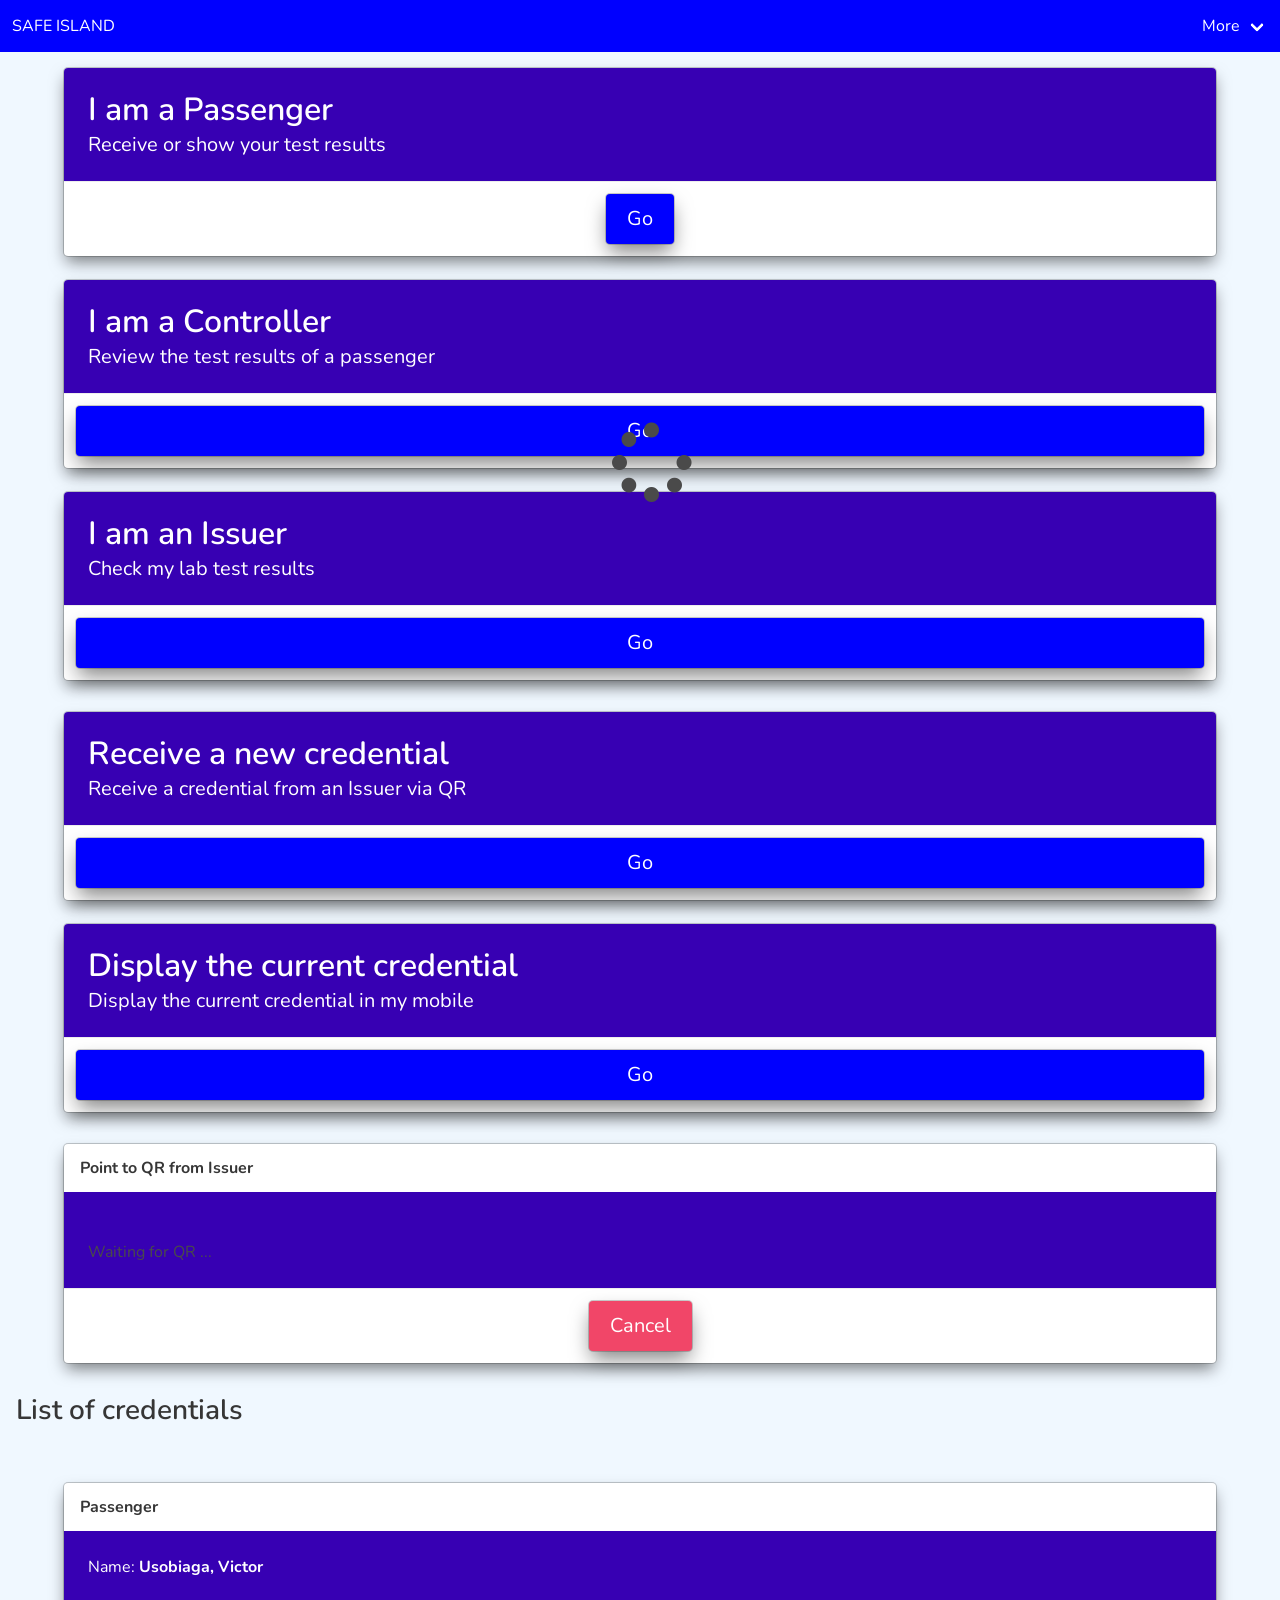
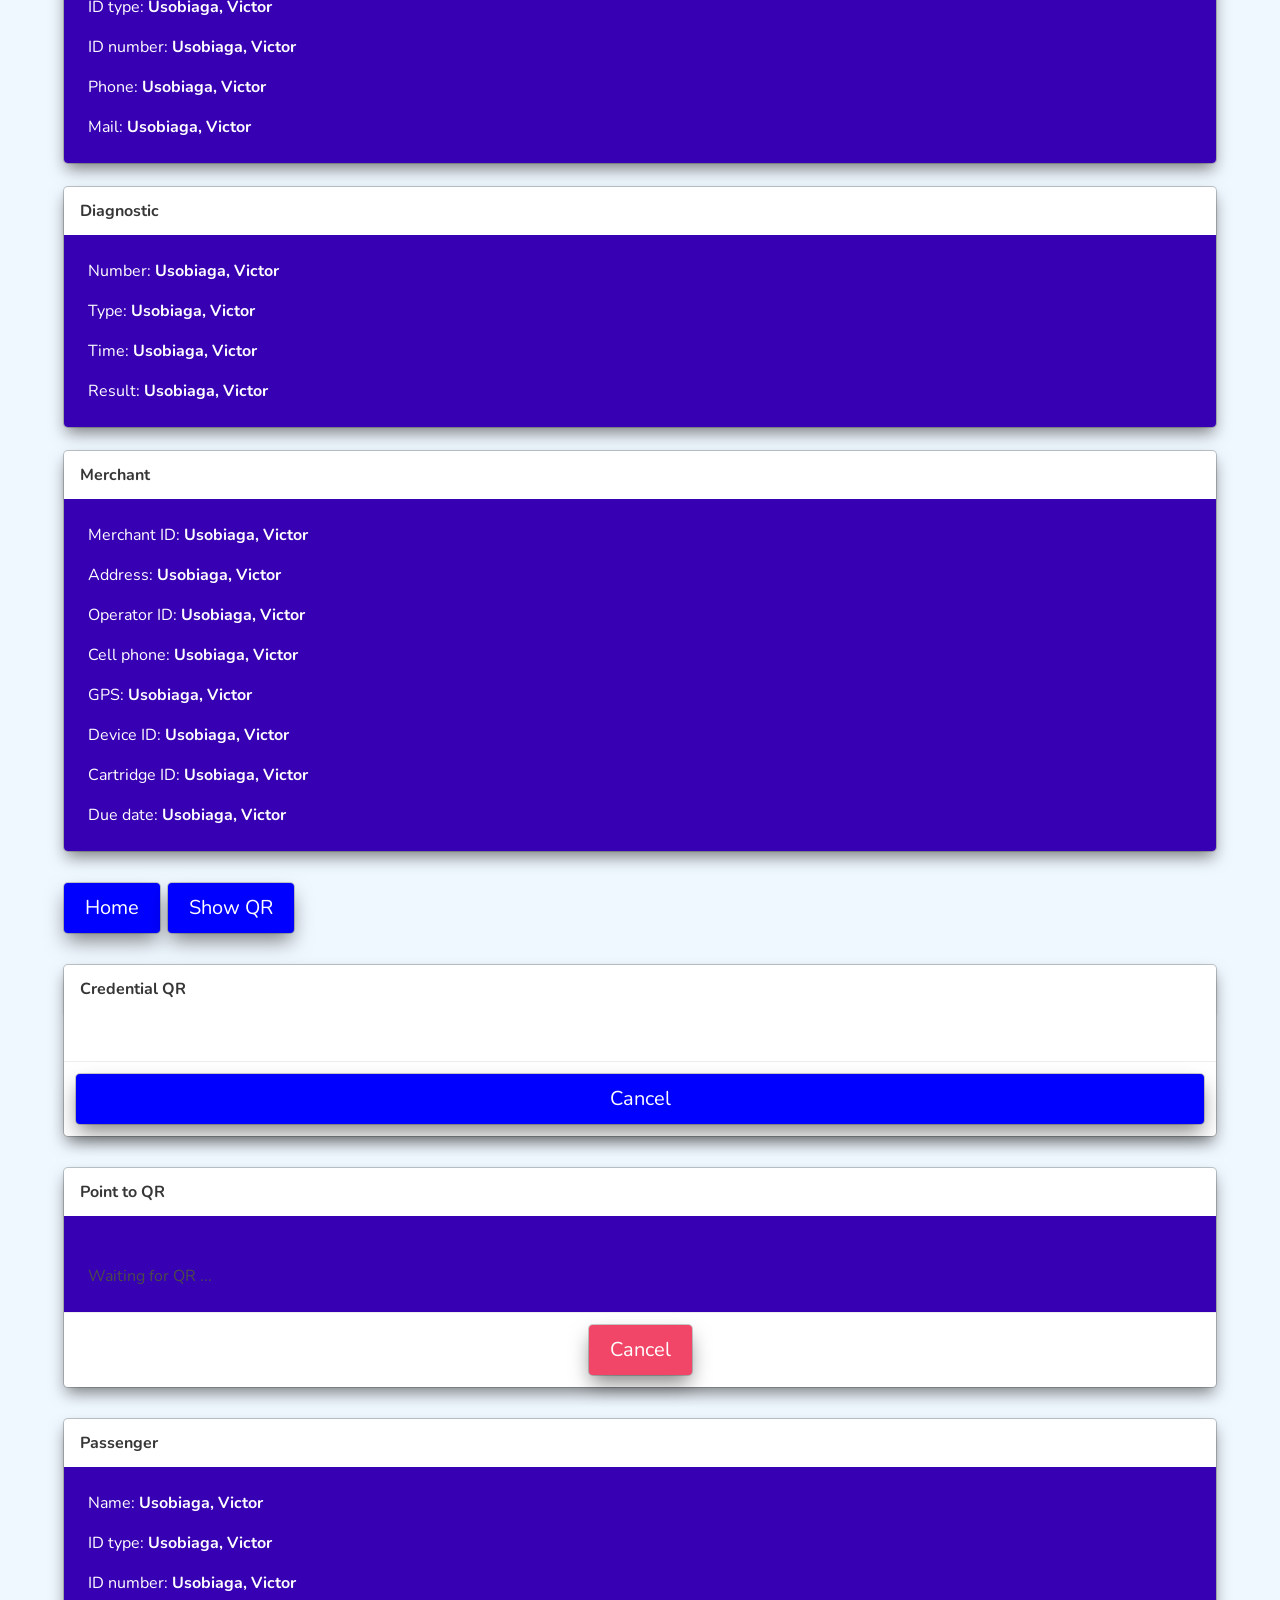
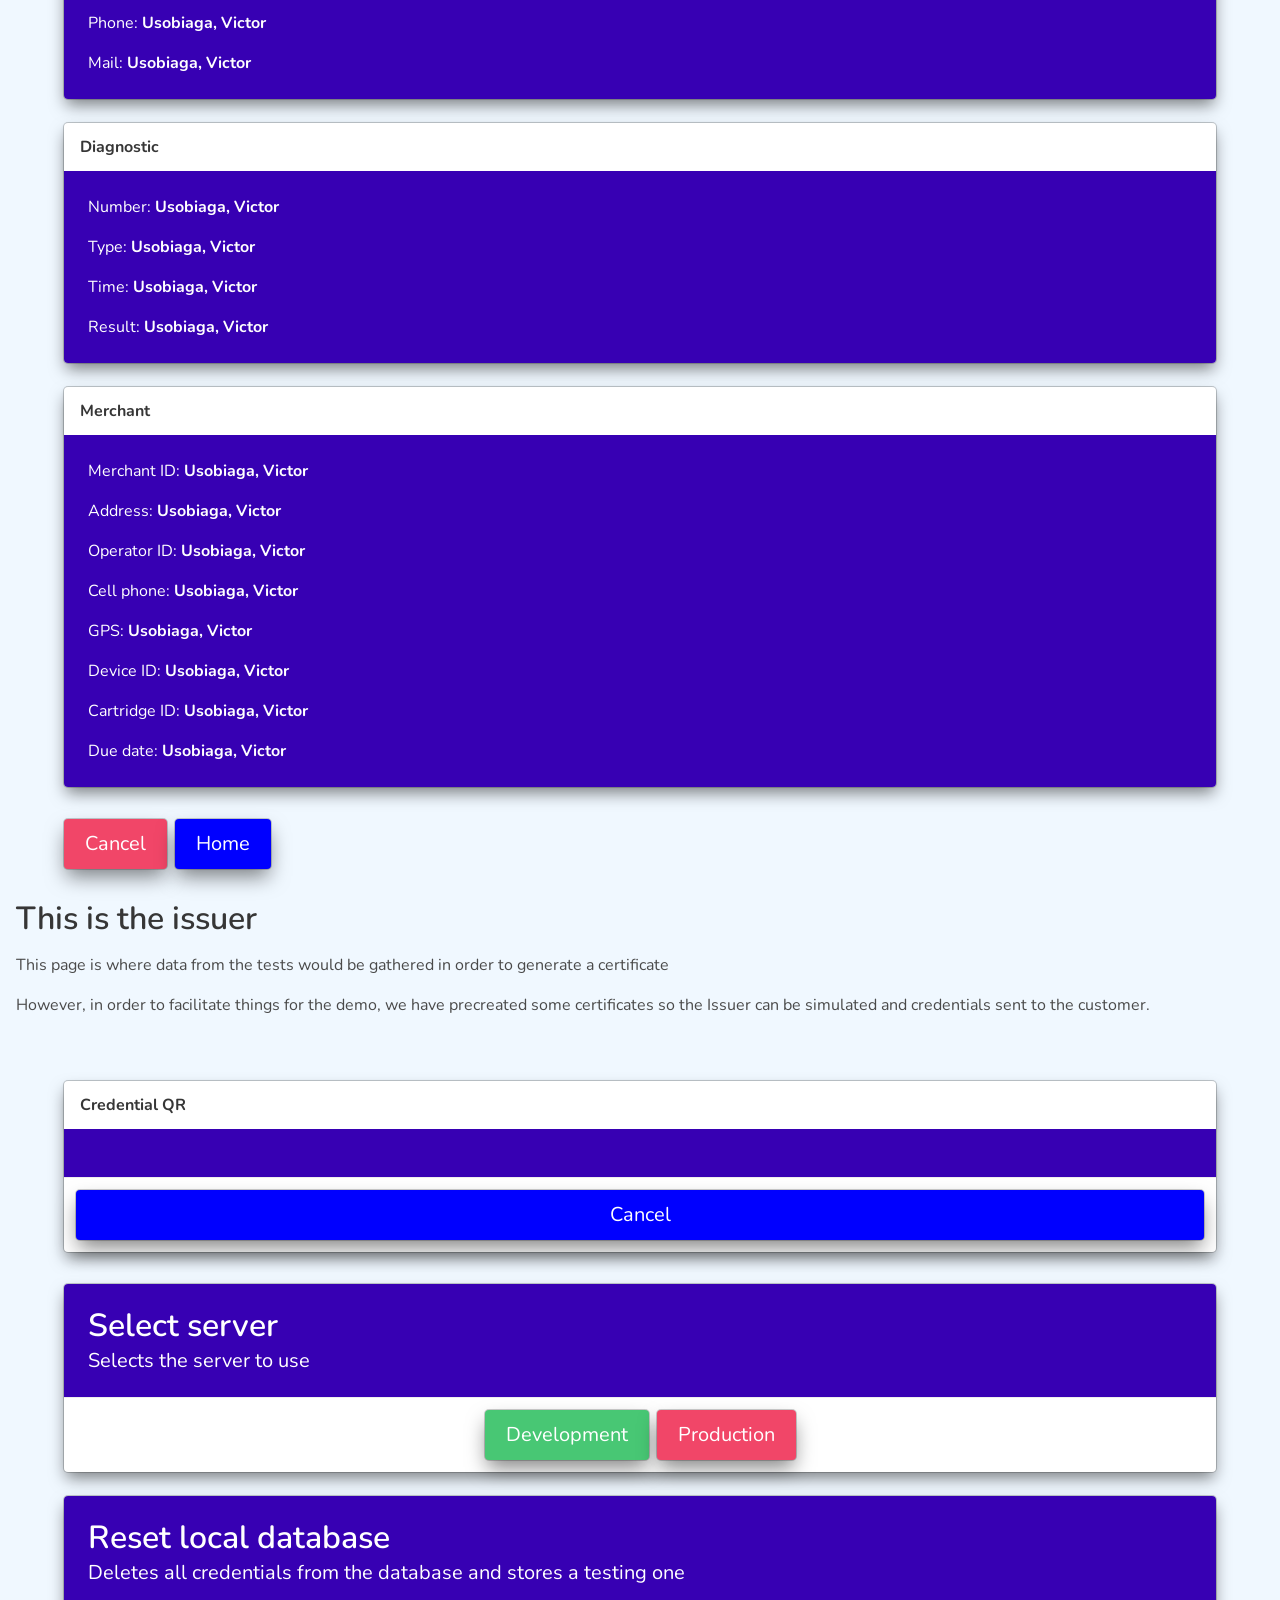
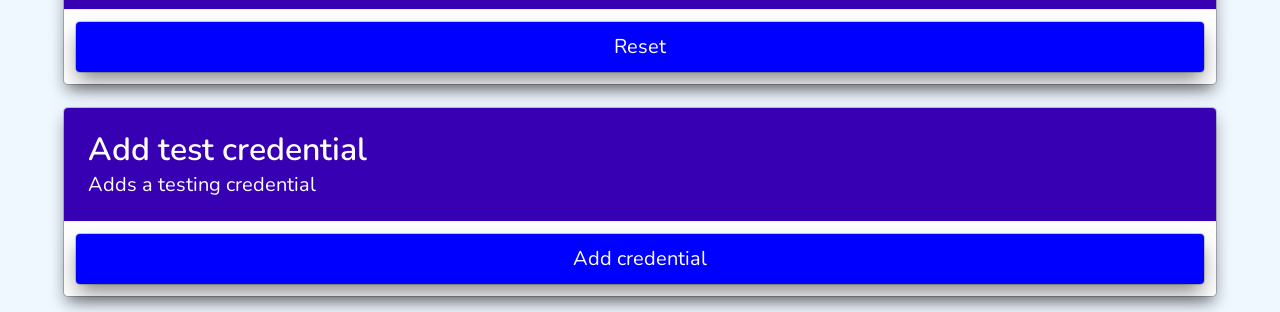
<file: frontend/index.html>
<!DOCTYPE html>
<html lang="en" class="has-navbar-fixed-top">

<head>
    <meta charset="utf-8">
    <meta name="viewport" content="width=device-width, initial-scale=1">
    <meta name="description" content="Verifiable Credentials for a Safe Island">
    <meta name="theme-color" content="#2F3BA2" />
    <title>Safe Island</title>

    <link rel="stylesheet" href="css/all.css">
    <!-- <link rel="stylesheet" href="https://cdn.jsdelivr.net/npm/bulma@0.9.1/css/bulma.min.css"> -->
    <link rel="stylesheet" href="css/mystyles.css">
    <link rel="stylesheet" href="css/safeisland.css">

    <link rel="manifest" href="/manifest.json">

    <meta name="mobile-web-app-capable" content="yes">
    <meta name="apple-mobile-web-app-capable" content="yes">
    <meta name="apple-mobile-web-app-status-bar-style" content="black">
    <meta name="apple-mobile-web-app-title" content="SafeIsland">
    <link rel="apple-touch-icon" href="img/icon-152.png">

    <style>
        /* Center the loader */
        #loader {
            position: absolute;
            left: 50%;
            top: 50%;
            z-index: 1;
        }
    </style>

</head>

<body>

<script>
    // Initialize the array of pages in the application
    var pages = {}
</script>

<span id="loader" class="icon">
    <i class="fas fa-spinner fa-spin fa-5x"></i>
</span>


<!-- =========================================== -->
<!-- NAVIGATION BAR -->
<!-- =========================================== -->

<nav class="navbar is-primary is-fixed-top" role="navigation" aria-label="main navigation">
    <div class="navbar-brand">
        <a class="navbar-item" href="#home">
            <h4>SAFE ISLAND</h4>
        </a>

        <div class="buttons">
            <button class="button is-link" style="display: none;" id="butInstall" aria-label="Install">Install
                locally</button>
        </div>
        
        <a role="button" class="navbar-burger" aria-label="menu" aria-expanded="false" data-target="settingsMenu">
            <span aria-hidden="true"></span>
            <span aria-hidden="true"></span>
            <span aria-hidden="true"></span>
        </a>
    </div>

    <div id="settingsMenu" class="navbar-menu">

        <div class="navbar-end">
      
            <div class="navbar-item has-dropdown is-hoverable">
                <a class="navbar-link">
                    More
                </a>
      
                <div class="navbar-dropdown is-right">
                    <a class="navbar-item" href="#settings" onclick="menuClose();">
                        Settings
                    </a>
                    <hr class="navbar-divider">
                    <a class="navbar-item">
                        Help
                    </a>
                </div>
            </div>
        </div>

    </div>

</nav>

<!-- =========================================== -->
<!-- END NAVIGATION BAR -->
<!-- =========================================== -->


<!-- =========================================== -->
<!-- HOME PAGE -->
<!-- =========================================== -->
<div class="jrmpage" id="home">
    <script>
        pages["#home"] = async function () {
            console.log("=> Inside home")
        }
    </script>

    <div class="section">
        <div class="container">

            <div class="card">
                <div class="card-content">
                    <p class="title">
                        I am a Passenger
                    </p>
                    <p class="subtitle">
                        Receive or show your test results
                    </p>
                
                </div>
                <footer class="card-footer">
                    <p class="card-footer-item">
                        <a class="button is-link is-medium" href="#homePassenger">Go</a>
                    </p>
                </footer>
            </div>

            </br>

            <div class="card">
                <div class="card-content">
                    <p class="title">
                        I am a Controller
                    </p>
                    <p class="subtitle">
                        Review the test results of a passenger
                    </p>
                </div>
                <footer class="card-footer">
                    <p class="card-footer-item">
                        <a class="button is-link is-medium is-fullwidth" href="#QRScanVerifier">Go</a>
                    </p>
                </footer>
            </div>

            </br>

            <div class="card">
                <div class="card-content">
                    <p class="title">
                        I am an Issuer
                    </p>
                    <p class="subtitle">
                        Check my lab test results
                    </p>
                </div>
                <footer class="card-footer">
                    <p class="card-footer-item">
                        <a class="button is-link is-medium is-fullwidth" href="#issuer">Go</a>
                    </p>
                </footer>
            </div>

        </div>
    </div>

</div><!-- /page -->


<!-- =========================================== -->
<!-- PASSENGER HOME PAGE -->
<!-- =========================================== -->
<div class="jrmpage" id="homePassenger">
    <script>
        pages["#homePassenger"] = async function () {
            console.log("=> Inside #homePassenger")
        }
    </script>

    <div class="section">
        <div class="container">

            <div class="card">
                <div class="card-content">
                    <p class="title">
                        Receive a new credential
                    </p>
                    <p class="subtitle">
                        Receive a credential from an Issuer via QR
                    </p>
                </div>
                <footer class="card-footer">
                    <p class="card-footer-item">
                        <a class="button is-link is-medium is-fullwidth" href="#QRScanPassenger">Go</a>
                    </p>
                </footer>
            </div>

            </br>

            <div class="card">
                <div class="card-content">
                    <p class="title">
                        Display the current credential
                    </p>
                    <p class="subtitle">
                        Display the current credential in my mobile
                    </p>
                </div>
                <footer class="card-footer">
                    <p class="card-footer-item">
                        <a class="button is-link is-medium is-fullwidth" href="#passengerCredList">Go</a>
                    </p>
                </footer>
            </div>

        </div>
    </div>

</div><!-- /page -->



<!-- =========================================== -->
<!-- PASSENGER QR SCANNING PAGE -->
<!-- =========================================== -->
<div class="jrmpage" id="QRScanPassenger">
    <script>
        pages["#QRScanPassenger"] = async function () {
            console.log("=> Inside #QRScanPassenger")
            initiateQRScanning("Passenger");
        }
    </script>

    <div class="section">
        <div class="container">

            <div class="card">
                <header class="card-header">
                    <p class="card-header-title">
                        Point to QR from Issuer
                    </p>
                </header>
                <div class="card-content">
                    <div class="content">

                        <canvas class="qrcanvas" id="canvasQRPassenger" hidden></canvas>
                        </br>
                        <div id="outputMessagePassenger">Waiting for QR ...</div>

                    </div>
                </div>
                <footer class="card-footer">
                    <div class="card-footer-item is-centered">
                        <div class="buttons are-medium">
                            <a class="button is-link" style="display: none;" id="qrscandecodePassenger"
                                href="#displayReceivedQR">Decode data</a>
                            <a class="button is-danger" onclick="history.back()">Cancel</a>
                        </div>
                    </div>
                </footer>
            </div>
        </div>
    </div>

</div><!-- /page -->



<!-- =========================================== -->
<!-- PASSENGER CREDENTIAL LIST PAGE -->
<!-- =========================================== -->
<div class="jrmpage" id="passengerCredList">
    <script>
        pages["#passengerCredList"] = async function () {
            console.log("=> Inside #passengerCredList")
            await fillPassengerCredList();
        }
    </script>

    <div class="section">
        <div class="content">
            <h2>List of credentials</h2>
        </div>

        <div class="container" id="passenger_cred_list">
        </div>
    </div>

</div><!-- /page -->

<script>
    console.log("Passenger list page init")
</script>

<script>

    async function displayCredentialFromKey(key) {
        currentPassengerJWT = await dbCredentials.getItem(key);
        passengerCredential = covidCredFromJWTUnsecure(currentPassengerJWT);
        await dbSettings.setItem("passengerCredential", passengerCredential);
        window.location = "#passengerDisplayCredential";

    }


    async function fillOneItem(key, index, array) {
        theJWT = await dbCredentials.getItem(key);
        cred = covidCredFromJWTUnsecure(theJWT);

        $("#passenger_cred_list").append(`
        <div class="card">
            <a onclick="displayCredentialFromKey('${key}')">
                <header class="card-header">
                    <p class="card-header-title">
                        Diagnostic ID: ${key}
                    </p>
                </header>
                <div class="card-content">
                    <div class="content">
                        <article>
                        <p>${cred['DIAGNOSTIC_PASS_DATA']['TIMESTAMP']}</p>
                        <p>${cred['CITIZEN']['NAME']}</p>
                        </article>
                    </div>
                </div>
            </a>
        </div>
        </br>`
        );
    }

    async function fillPassengerCredList() {
        // Fill the DOM of the verifier page with the received HTML
        // First remove all child elements
        $("#passenger_cred_list").empty();

        keys = await dbAllCredentials();
        if (keys == null) {
            $("#passenger_cred_list").text("Currently you do not have credentials.");
            return;
        }
        $("#passenger_cred_list").html("<div>Click on a credential for more details.</div></br>");

        keys.forEach(fillOneItem);
    }


    async function dbAllCredentials() {

        keys = await dbCredentials.keys();
        console.log(keys);

        // Check if there are keys
        if (keys == null || keys.length == 0) {
            return null;
        }

        // Sort the array in reverse order: newest first
        keys.sort().reverse();

        return keys

    }

</script>
<!-- =========================================== -->
<!-- END PASSENGER CREDENTIAL LIST PAGE -->
<!-- =========================================== -->


<!-- =========================================== -->
<!-- PASSENGER CREDENTIAL DISPLAY PAGE -->
<!-- =========================================== -->
<div class="jrmpage" id="passengerDisplayCredential">
    <script>
        pages["#passengerDisplayCredential"] = async function () {
            console.log("=> Inside #passengerDisplayCredential")
            passengerDisplayCredential();
        }
    </script>

    <div class="section">
        <div class="container">

            <!-- The content of the container is a template of a credential, filled with
                sample data. The individual fields inside the template are modified by the 
                functions receiving and retrieving actual credential data (in JSON format) -->

            <div class="card">
                <header class="card-header">
                    <p class="card-header-title">
                        Passenger
                    </p>
                </header>
                <div class="card-content">
                    <div class="content">

                        <article>
                            <p class="is-size-6">Name: <b id="CITIZEN_NAME">Usobiaga, Victor</b></p>
                            <p class="is-size-6">ID type: <b id="CITIZEN_ID_TYPE">Usobiaga, Victor</b></p>
                            <p class="is-size-6">ID number: <b id="CITIZEN_VALID_ID_NUMBER">Usobiaga,
                                    Victor</b></p>
                            <p class="is-size-6">Phone: <b id="CITIZEN_CELL_PHONE">Usobiaga, Victor</b></p>
                            <p class="is-size-6">Mail: <b id="CITIZEN_EMAIL_ADDR">Usobiaga, Victor</b></p>
                        </article>

                    </div>
                </div>

            </div>

            </br>

            <div class="card">
                <header class="card-header">
                    <p class="card-header-title">
                        Diagnostic
                    </p>
                </header>
                <div class="card-content">
                    <div class="content">

                        <article>
                            <p class="is-size-6">Number: <b id="DIAGNOSTIC_NUMBER">Usobiaga, Victor</b></p>
                            <p class="is-size-6">Type: <b id="DIAGNOSTIC_TYPE">Usobiaga, Victor</b></p>
                            <p class="is-size-6">Time: <b id="TIMESTAMP">Usobiaga, Victor</b></p>
                            <p class="is-size-6">Result: <b id="DIAGNOSIS">Usobiaga, Victor</b></p>
                        </article>

                    </div>
                </div>
            </div>

            </br>

            <div class="card">
                <header class="card-header">
                    <p class="card-header-title">
                        Merchant
                    </p>
                </header>
                <div class="card-content">
                    <div class="content">

                        <article>
                            <p class="is-size-6">Merchant ID: <b id="MERCHANT_ID">Usobiaga, Victor</b></p>
                            <p class="is-size-6">Address: <b id="MERCHANT_ADDR">Usobiaga, Victor</b></p>

                            <p class="is-size-6">Operator ID: <b id="OPERATOR_ID">Usobiaga, Victor</b></p>
                            <p class="is-size-6">Cell phone: <b id="OPERATOR_CELL_PHONE_ID">Usobiaga, Victor</b></p>
                            <p class="is-size-6">GPS: <b id="OPERATOR_CELL_PHONE_GPS">Usobiaga, Victor</b></p>

                            <p class="is-size-6">Device ID: <b id="DEVICE_ID">Usobiaga, Victor</b></p>

                            <p class="is-size-6">Cartridge ID: <b id="CARTRIDGE_ID">Usobiaga, Victor</b></p>
                            <p class="is-size-6">Due date: <b id="CARTRIDGE_DUE_DATE">Usobiaga, Victor</b></p>

                        </article>

                    </div>
                </div>
            </div>

        </div>
    </div>

    <div class="section">
        <div class="container">
            <div class="buttons are-medium">
                <a class="button is-link" href="#home">Home</a>
                <a class="button is-link" href="#passengerDisplayQR">Show QR</a>
            </div>
        </div>
    </div>

</div><!-- /page -->


<!-- =========================================== -->
<!-- PASSENGER CREDENTIALQR POPUP -->
<!-- =========================================== -->
<div class="jrmpage" id="passengerDisplayQR">
    <script>
        pages["#passengerDisplayQR"] = async function () {
            console.log("=> Inside #passengerDisplayQR")
            passengerDisplayQR();
        }
    </script>

    <div class="section">
        <div class="container">

            <div class="card">
                <header class="card-header">
                    <p class="card-header-title">
                        Credential QR
                    </p>
                </header>
                <div class="card-content">
                    <div class="content">

                        <div id="placeholderQR"></div>

                    </div>
                </div>
                <footer class="card-footer">
                    <p class="card-footer-item">
                        <a class="button is-link is-medium is-fullwidth" onclick="history.back()">Cancel</a>
                    </p>
                </footer>
            </div>

        </div>
    </div>

</div><!-- /page -->


<!-- =========================================== -->
<!-- VERIFIER HOME PAGE -->
<!-- =========================================== -->
<div class="jrmpage" id="QRScanVerifier">
    <script>
        pages["#QRScanVerifier"] = async function () {
            console.log("=> Inside #QRScanVerifier")
            initiateQRScanning("Verifier");
        }
    </script>

    <div class="section">
        <div class="container">

            <div class="card">
                <header class="card-header">
                    <p class="card-header-title">
                        Point to QR
                    </p>
                </header>
                <div class="card-content">
                    <div class="content">

                        <canvas class="qrcanvas" id="canvasQRVerifier" hidden></canvas>
                        </br>
                        <div id="outputMessageVerifier">Waiting for QR ...</div>

                    </div>
                </div>
                <footer class="card-footer">
                    <div class="card-footer-item is-centered">
                        <div class="buttons are-medium">
                            <a class="button is-link" style="display: none;" id="qrscandecodeVerifier"
                                href="#displayReceivedQR">Decode data</a>
                            <a class="button is-danger" onclick="history.back()">Cancel</a>
                        </div>
                    </div>
                </footer>
            </div>
        </div>
    </div>

</div><!-- /page -->

<!-- =========================================== -->
<!-- DISPLAY RECEIVED QR PAGE -->
<!-- =========================================== -->
<div class="jrmpage" id="displayReceivedQR">
    <script>
        pages["#displayReceivedQR"] = async function () {
            console.log("=> Inside #displayReceivedQR")
        }
    </script>

    <div class="section">
        <div class="container">

            <div class="card">
                <header class="card-header">
                    <p class="card-header-title">
                        Passenger
                    </p>
                </header>
                <div class="card-content">
                    <div class="content">

                        <article>
                            <p class="is-size-6">Name: <b id="V_CITIZEN_NAME">Usobiaga, Victor</b></p>
                            <p class="is-size-6">ID type: <b id="V_CITIZEN_ID_TYPE">Usobiaga, Victor</b></p>
                            <p class="is-size-6">ID number: <b id="V_CITIZEN_VALID_ID_NUMBER">Usobiaga,
                                    Victor</b></p>
                            <p class="is-size-6">Phone: <b id="V_CITIZEN_CELL_PHONE">Usobiaga, Victor</b></p>
                            <p class="is-size-6">Mail: <b id="V_CITIZEN_EMAIL_ADDR">Usobiaga, Victor</b></p>
                        </article>

                    </div>
                </div>

            </div>

            </br>

            <div class="card">
                <header class="card-header">
                    <p class="card-header-title">
                        Diagnostic
                    </p>
                </header>
                <div class="card-content">
                    <div class="content">

                        <article>
                            <p class="is-size-6">Number: <b id="V_DIAGNOSTIC_NUMBER">Usobiaga, Victor</b></p>
                            <p class="is-size-6">Type: <b id="V_DIAGNOSTIC_TYPE">Usobiaga, Victor</b></p>
                            <p class="is-size-6">Time: <b id="V_TIMESTAMP">Usobiaga, Victor</b></p>
                            <p class="is-size-6">Result: <b id="V_DIAGNOSIS">Usobiaga, Victor</b></p>
                        </article>

                    </div>
                </div>
            </div>

            </br>

            <div class="card">
                <header class="card-header">
                    <p class="card-header-title">
                        Merchant
                    </p>
                </header>
                <div class="card-content">
                    <div class="content">

                        <article>
                            <p class="is-size-6">Merchant ID: <b id="V_MERCHANT_ID">Usobiaga, Victor</b></p>
                            <p class="is-size-6">Address: <b id="V_MERCHANT_ADDR">Usobiaga, Victor</b></p>

                            <p class="is-size-6">Operator ID: <b id="V_OPERATOR_ID">Usobiaga, Victor</b></p>
                            <p class="is-size-6">Cell phone: <b id="V_OPERATOR_CELL_PHONE_ID">Usobiaga, Victor</b>
                            </p>
                            <p class="is-size-6">GPS: <b id="V_OPERATOR_CELL_PHONE_GPS">Usobiaga, Victor</b></p>

                            <p class="is-size-6">Device ID: <b id="V_DEVICE_ID">Usobiaga, Victor</b></p>

                            <p class="is-size-6">Cartridge ID: <b id="V_CARTRIDGE_ID">Usobiaga, Victor</b></p>
                            <p class="is-size-6">Due date: <b id="V_CARTRIDGE_DUE_DATE">Usobiaga, Victor</b></p>

                        </article>

                    </div>
                </div>
            </div>

        </div>
    </div>

    <div class="section">
        <div class="container">
            <div class="buttons are-medium">
                <a class="button is-danger" onclick="history.back()">Cancel</a>
                <a class="button is-link" href="#home">Home</a>
            </div>
        </div>
    </div>

</div><!-- /page -->


<!-- =========================================== -->
<!-- ISSUER PAGE -->
<!-- =========================================== -->
<div class="jrmpage" id="issuer">
    <script>
        pages["#issuer"] = async function () {
            console.log("=> Inside #issuer")
            fillIssuerCredList();
        }
    </script>

    <div class="section">
        <div class="content">
            <h1>This is the issuer</h1>
            <p>This page is where data from the tests would be gathered in order to generate a certificate</p>
            <p>However, in order to facilitate things for the demo, we have precreated some certificates so
                the Issuer can be simulated and credentials sent to the customer.
            </p>
        </div>
    </div>

    <div class="section">
        <div class="container" id="issuer_cred_list">
        </div>
    </div>

</div><!-- /page -->

<script>
    function fillIssuerCredList() {

    // Retrieve the list of credentials from the server
    // The server must be the same one used by the verifier application
    var targetURL = apiHost + "/api/verifiable-credential/v1/credentials"
    $.get(targetURL, function (data) {
        console.log(data);
        // Fill the DOM of the verifier page with the received HTML
        // First remove all child elements
        $("#issuer_cred_list").empty();

        creds = data.payload;

        creds.forEach(get_issuer_cred_list);

    });

    }

    function get_issuer_cred_list(cred, index, array) {

    $("#issuer_cred_list").append(`<div class="card">
    <a onclick="transferViaQR('${cred}')">
        <header class="card-header">
            <p class="card-header-title">
                Diagnostic ID: ${cred}
            </p>
        </header>
    </a>
    </div>

    </br>`);

    }

</script>



<!-- =========================================== -->
<!-- CREDENTIALQR POPUP -->
<!-- =========================================== -->
<div class="jrmpage" id="genericDisplayQR">
    <script>
        pages["#genericDisplayQR"] = async function () {
            console.log("=> Inside #genericDisplayQR")
        }
    </script>

    <div class="section">
        <div class="container">

            <div class="card">
                <header class="card-header">
                    <p class="card-header-title">
                        Credential QR
                    </p>
                </header>
                <div class="card-content">
                    <div class="content">

                        <div id="genericPlaceholderQR"></div>

                    </div>
                </div>
                <footer class="card-footer">
                    <p class="card-footer-item">
                        <a class="button is-link is-medium is-fullwidth" onclick="history.back()">Cancel</a>
                    </p>
                </footer>
            </div>
        </div>
    </div>

</div><!-- /page -->

<!-- =========================================== -->
<!-- SETTINGS PAGE -->
<!-- =========================================== -->
<div class="jrmpage" id="settings">
    <script>
        pages["#settings"] = async function () {
            console.log("=> Inside #settings")
        }
    </script>

    <div class="section">
        <div class="container">

            <div class="card">
                <div class="card-content">
                    <p class="title">
                        Select server
                    </p>
                    <p class="subtitle">
                        Selects the server to use
                    </p>
                </div>

                <footer class="card-footer">
                    <div class="card-footer-item is-centered">
                        <div class="buttons are-medium">
                            <a class="button is-success" onclick="setApiHost(serverSameOrigin);">Development</a>
                            <a class="button is-danger" onclick="setApiHost(serverSafeIsland);">Production</a>
                        </div>
                    </div>
                </footer>



            </div>

            </br>

            <div class="card">
                <div class="card-content">
                    <p class="title">
                        Reset local database
                    </p>
                    <p class="subtitle">
                        Deletes all credentials from the database and stores a testing one
                    </p>
                </div>
                <footer class="card-footer">
                    <p class="card-footer-item">
                        <a class="button is-link is-medium is-fullwidth"
                            onclick="resetCredStore();openModal();">Reset</a>
                    </p>
                </footer>
            </div>

            </br>

            <div class="card">
                <div class="card-content">
                    <p class="title">
                        Add test credential
                    </p>
                    <p class="subtitle">
                        Adds a testing credential
                    </p>
                </div>
                <footer class="card-footer">
                    <p class="card-footer-item">
                        <a class="button is-link is-medium is-fullwidth"
                            onclick="dbCredentialsSetItem(testJWT);">Add credential</a>
                    </p>
                </footer>
            </div>

        </div>
    </div>

</div><!-- /page -->

<div id="msgDBReset" class="modal is-clipped">
    <div class="modal-background"></div>
    <div id="msgDBResetInner" class="modal-card">
        <header class="modal-card-head">
            <p class="modal-card-title">Message</p>
            <button class="delete" aria-label="close" onclick="closeModal()"></button>
        </header>
        <section class="modal-card-body">
            <!-- Content ... -->
            <div class="content">
                <h3>DB was reset successfully</h3>
            </div>
        </section>
        <footer class="modal-card-foot">
            <p class="card-footer-item">
                <a class="button is-link is-medium is-fullwidth" onclick="closeModal();">Cancel</a>
            </p>
        </footer>

    </div>
</div>

<script>
    var installedModalClick = false;

    function openModal() {
        if (!installedModalClick) {
            installedModalClick = true;
            $("#msgDBReset > .modal-background").click(function () {
                $("#msgDBReset").toggleClass("is-active");
            });
        }
        $("#msgDBReset").toggleClass("is-active");
    }
    function closeModal() {
        $("#msgDBReset").toggleClass("is-active");
    }
</script>

        <!-- =========================================== -->
        <!-- END SETTINGS PAGE -->
        <!-- =========================================== -->


        <!-- ================================ -->
        <!-- APPLICATION SCRIPT               -->
        <!-- ================================ -->
        <!-- Javascript for scanning a QR -->
        <script type="text/javascript" src="js/jsQR.js"></script>

        <!-- Javascript for creating a QR -->
        <script type="text/javascript" src="js/easy.qrcode.min.js"></script>

        <script type="text/javascript" src="js/jquery-3.5.1.min.js"></script>

        <script type="text/javascript" src="js/localforage.min.js"></script>

        <script type="text/javascript" src="js/app.js"></script>


</body>

</html>
</file>
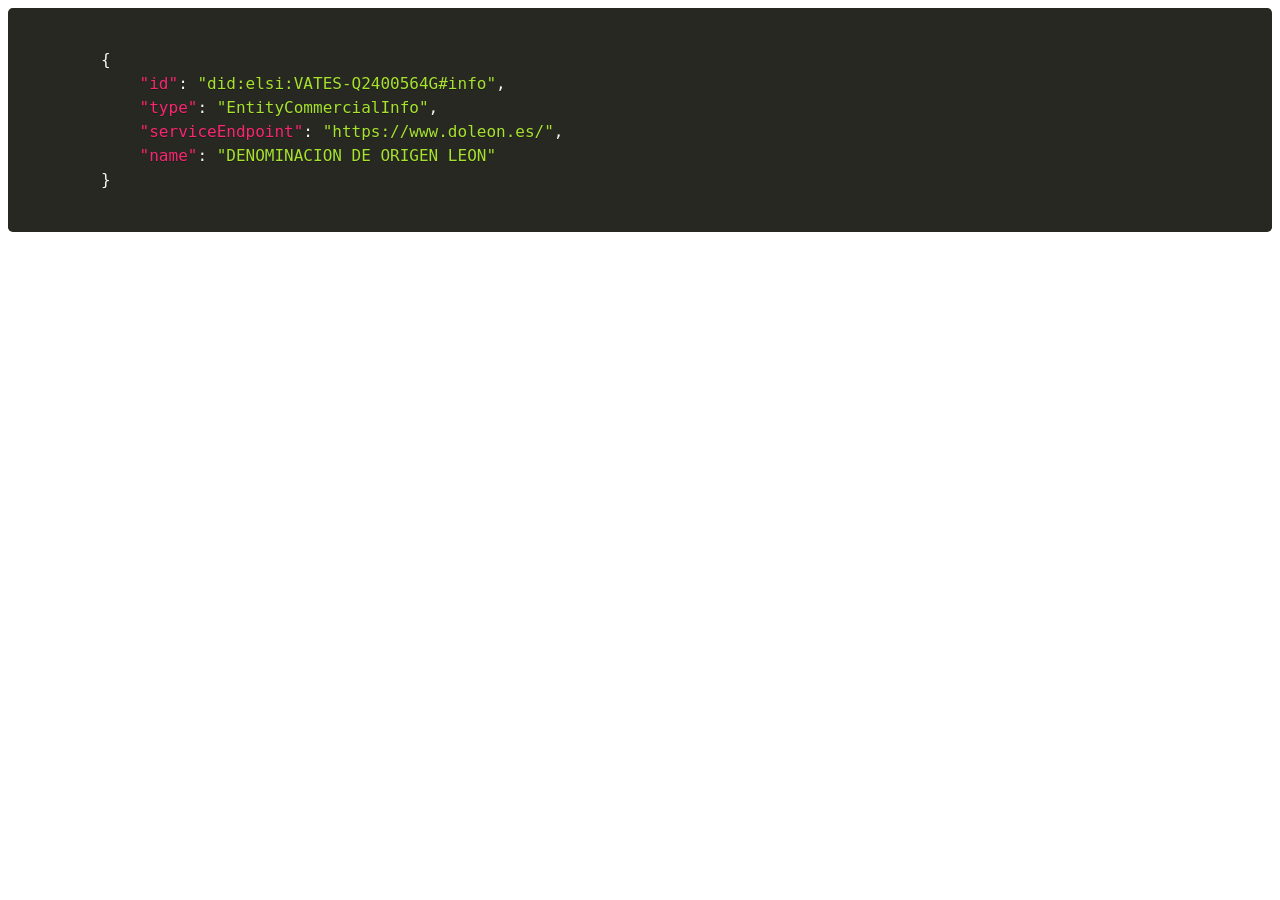
<file: backend/prettyjson.html>
<!DOCTYPE html>
<html>

<head>
    <link rel="stylesheet" href="statictest/css/prism.css" />
</head>

<body>

    <pre><code class="language-json">
        {
            "id": "did:elsi:VATES-Q2400564G#info",
            "type": "EntityCommercialInfo",
            "serviceEndpoint": "https://www.doleon.es/",
            "name": "DENOMINACION DE ORIGEN LEON"
        }
    </code></pre>

    <script src="statictest/js/prism.js"></script>

</body>

</html>
</file>
<file: frontend/css/safeisland.css>
.card, .button {
    box-shadow: 0 .5em 1em -.125em rgba(10, 10, 10, .5), 0 0 0 1px rgba(10, 10, 10, .2);
}

#passengerQRScanCard {
    padding-bottom: 0px;
    padding-top: 0px;
}

/* #appNavbar {
    background-color: #b2b2b2;
} */

html {
    background-color: aliceblue;
}

.card-content, .button.is-primary {
    background-color: #3700B3;
}

.card-content p {
    color: white;
}

#passengerQRScanCard, #verifierQRScanCard {
    background-color: white;
}

#appNavbar {
    background-color: #03dac5;
}

#passengerDisplayQR .card-content {
    background-color: white;
}
</file>
<file: backend/statictest/css/prism.css>
/* PrismJS 1.22.0
https://prismjs.com/download.html#themes=prism-okaidia&languages=json */
/**
 * okaidia theme for JavaScript, CSS and HTML
 * Loosely based on Monokai textmate theme by http://www.monokai.nl/
 * @author ocodia
 */

code[class*="language-"],
pre[class*="language-"] {
	color: #f8f8f2;
	background: none;
	text-shadow: 0 1px rgba(0, 0, 0, 0.3);
	font-family: Consolas, Monaco, 'Andale Mono', 'Ubuntu Mono', monospace;
	font-size: 1em;
	text-align: left;
	white-space: pre;
	word-spacing: normal;
	word-break: normal;
	word-wrap: normal;
	line-height: 1.5;

	-moz-tab-size: 4;
	-o-tab-size: 4;
	tab-size: 4;

	-webkit-hyphens: none;
	-moz-hyphens: none;
	-ms-hyphens: none;
	hyphens: none;
}

/* Code blocks */
pre[class*="language-"] {
	padding: 1em;
	margin: .5em 0;
	overflow: auto;
	border-radius: 0.3em;
}

:not(pre) > code[class*="language-"],
pre[class*="language-"] {
	background: #272822;
}

/* Inline code */
:not(pre) > code[class*="language-"] {
	padding: .1em;
	border-radius: .3em;
	white-space: normal;
}

.token.comment,
.token.prolog,
.token.doctype,
.token.cdata {
	color: #8292a2;
}

.token.punctuation {
	color: #f8f8f2;
}

.token.namespace {
	opacity: .7;
}

.token.property,
.token.tag,
.token.constant,
.token.symbol,
.token.deleted {
	color: #f92672;
}

.token.boolean,
.token.number {
	color: #ae81ff;
}

.token.selector,
.token.attr-name,
.token.string,
.token.char,
.token.builtin,
.token.inserted {
	color: #a6e22e;
}

.token.operator,
.token.entity,
.token.url,
.language-css .token.string,
.style .token.string,
.token.variable {
	color: #f8f8f2;
}

.token.atrule,
.token.attr-value,
.token.function,
.token.class-name {
	color: #e6db74;
}

.token.keyword {
	color: #66d9ef;
}

.token.regex,
.token.important {
	color: #fd971f;
}

.token.important,
.token.bold {
	font-weight: bold;
}
.token.italic {
	font-style: italic;
}

.token.entity {
	cursor: help;
}
</file>
<file: frontend/css/mystyles.css>
@import url("https://fonts.googleapis.com/css?family=Nunito:400,700");
/*! bulma.io v0.9.2 | MIT License | github.com/jgthms/bulma */
/* Bulma Utilities */
.button, .input, .textarea, .select select, .file-cta,
.file-name, .pagination-previous,
.pagination-next,
.pagination-link,
.pagination-ellipsis {
  -moz-appearance: none;
  -webkit-appearance: none;
  align-items: center;
  border: 1px solid transparent;
  border-radius: 4px;
  box-shadow: none;
  display: inline-flex;
  font-size: 1rem;
  height: 2.5em;
  justify-content: flex-start;
  line-height: 1.5;
  padding-bottom: calc(0.5em - 1px);
  padding-left: calc(0.75em - 1px);
  padding-right: calc(0.75em - 1px);
  padding-top: calc(0.5em - 1px);
  position: relative;
  vertical-align: top; }
  .button:focus, .input:focus, .textarea:focus, .select select:focus, .file-cta:focus,
  .file-name:focus, .pagination-previous:focus,
  .pagination-next:focus,
  .pagination-link:focus,
  .pagination-ellipsis:focus, .is-focused.button, .is-focused.input, .is-focused.textarea, .select select.is-focused, .is-focused.file-cta,
  .is-focused.file-name, .is-focused.pagination-previous,
  .is-focused.pagination-next,
  .is-focused.pagination-link,
  .is-focused.pagination-ellipsis, .button:active, .input:active, .textarea:active, .select select:active, .file-cta:active,
  .file-name:active, .pagination-previous:active,
  .pagination-next:active,
  .pagination-link:active,
  .pagination-ellipsis:active, .is-active.button, .is-active.input, .is-active.textarea, .select select.is-active, .is-active.file-cta,
  .is-active.file-name, .is-active.pagination-previous,
  .is-active.pagination-next,
  .is-active.pagination-link,
  .is-active.pagination-ellipsis {
    outline: none; }
  .button[disabled], .input[disabled], .textarea[disabled], .select select[disabled], .file-cta[disabled],
  .file-name[disabled], .pagination-previous[disabled],
  .pagination-next[disabled],
  .pagination-link[disabled],
  .pagination-ellipsis[disabled],
  fieldset[disabled] .button,
  fieldset[disabled] .input,
  fieldset[disabled] .textarea,
  fieldset[disabled] .select select,
  .select fieldset[disabled] select,
  fieldset[disabled] .file-cta,
  fieldset[disabled] .file-name,
  fieldset[disabled] .pagination-previous,
  fieldset[disabled] .pagination-next,
  fieldset[disabled] .pagination-link,
  fieldset[disabled] .pagination-ellipsis {
    cursor: not-allowed; }

.button, .file, .breadcrumb, .pagination-previous,
.pagination-next,
.pagination-link,
.pagination-ellipsis, .tabs, .is-unselectable {
  -webkit-touch-callout: none;
  -webkit-user-select: none;
  -moz-user-select: none;
  -ms-user-select: none;
  user-select: none; }

.select:not(.is-multiple):not(.is-loading)::after, .navbar-link:not(.is-arrowless)::after {
  border: 3px solid transparent;
  border-radius: 2px;
  border-right: 0;
  border-top: 0;
  content: " ";
  display: block;
  height: 0.625em;
  margin-top: -0.4375em;
  pointer-events: none;
  position: absolute;
  top: 50%;
  transform: rotate(-45deg);
  transform-origin: center;
  width: 0.625em; }

.box:not(:last-child), .content:not(:last-child), .notification:not(:last-child), .progress:not(:last-child), .table:not(:last-child), .table-container:not(:last-child), .title:not(:last-child),
.subtitle:not(:last-child), .block:not(:last-child), .highlight:not(:last-child), .breadcrumb:not(:last-child), .level:not(:last-child), .message:not(:last-child), .pagination:not(:last-child), .tabs:not(:last-child) {
  margin-bottom: 1.5rem; }

.delete, .modal-close {
  -webkit-touch-callout: none;
  -webkit-user-select: none;
  -moz-user-select: none;
  -ms-user-select: none;
  user-select: none;
  -moz-appearance: none;
  -webkit-appearance: none;
  background-color: rgba(10, 10, 10, 0.2);
  border: none;
  border-radius: 290486px;
  cursor: pointer;
  pointer-events: auto;
  display: inline-block;
  flex-grow: 0;
  flex-shrink: 0;
  font-size: 0;
  height: 20px;
  max-height: 20px;
  max-width: 20px;
  min-height: 20px;
  min-width: 20px;
  outline: none;
  position: relative;
  vertical-align: top;
  width: 20px; }
  .delete::before, .modal-close::before, .delete::after, .modal-close::after {
    background-color: white;
    content: "";
    display: block;
    left: 50%;
    position: absolute;
    top: 50%;
    transform: translateX(-50%) translateY(-50%) rotate(45deg);
    transform-origin: center center; }
  .delete::before, .modal-close::before {
    height: 2px;
    width: 50%; }
  .delete::after, .modal-close::after {
    height: 50%;
    width: 2px; }
  .delete:hover, .modal-close:hover, .delete:focus, .modal-close:focus {
    background-color: rgba(10, 10, 10, 0.3); }
  .delete:active, .modal-close:active {
    background-color: rgba(10, 10, 10, 0.4); }
  .is-small.delete, .is-small.modal-close {
    height: 16px;
    max-height: 16px;
    max-width: 16px;
    min-height: 16px;
    min-width: 16px;
    width: 16px; }
  .is-medium.delete, .is-medium.modal-close {
    height: 24px;
    max-height: 24px;
    max-width: 24px;
    min-height: 24px;
    min-width: 24px;
    width: 24px; }
  .is-large.delete, .is-large.modal-close {
    height: 32px;
    max-height: 32px;
    max-width: 32px;
    min-height: 32px;
    min-width: 32px;
    width: 32px; }

.button.is-loading::after, .loader, .select.is-loading::after, .control.is-loading::after {
  animation: spinAround 500ms infinite linear;
  border: 2px solid #dbdbdb;
  border-radius: 290486px;
  border-right-color: transparent;
  border-top-color: transparent;
  content: "";
  display: block;
  height: 1em;
  position: relative;
  width: 1em; }

.image.is-square img,
.image.is-square .has-ratio, .image.is-1by1 img,
.image.is-1by1 .has-ratio, .image.is-5by4 img,
.image.is-5by4 .has-ratio, .image.is-4by3 img,
.image.is-4by3 .has-ratio, .image.is-3by2 img,
.image.is-3by2 .has-ratio, .image.is-5by3 img,
.image.is-5by3 .has-ratio, .image.is-16by9 img,
.image.is-16by9 .has-ratio, .image.is-2by1 img,
.image.is-2by1 .has-ratio, .image.is-3by1 img,
.image.is-3by1 .has-ratio, .image.is-4by5 img,
.image.is-4by5 .has-ratio, .image.is-3by4 img,
.image.is-3by4 .has-ratio, .image.is-2by3 img,
.image.is-2by3 .has-ratio, .image.is-3by5 img,
.image.is-3by5 .has-ratio, .image.is-9by16 img,
.image.is-9by16 .has-ratio, .image.is-1by2 img,
.image.is-1by2 .has-ratio, .image.is-1by3 img,
.image.is-1by3 .has-ratio, .modal, .modal-background, .is-overlay, .hero-video {
  bottom: 0;
  left: 0;
  position: absolute;
  right: 0;
  top: 0; }

/* Bulma Base */
/*! minireset.css v0.0.6 | MIT License | github.com/jgthms/minireset.css */
html,
body,
p,
ol,
ul,
li,
dl,
dt,
dd,
blockquote,
figure,
fieldset,
legend,
textarea,
pre,
iframe,
hr,
h1,
h2,
h3,
h4,
h5,
h6 {
  margin: 0;
  padding: 0; }

h1,
h2,
h3,
h4,
h5,
h6 {
  font-size: 100%;
  font-weight: normal; }

ul {
  list-style: none; }

button,
input,
select,
textarea {
  margin: 0; }

html {
  box-sizing: border-box; }

*, *::before, *::after {
  box-sizing: inherit; }

img,
video {
  height: auto;
  max-width: 100%; }

iframe {
  border: 0; }

table {
  border-collapse: collapse;
  border-spacing: 0; }

td,
th {
  padding: 0; }
  td:not([align]),
  th:not([align]) {
    text-align: inherit; }

html {
  background-color: white;
  font-size: 16px;
  -moz-osx-font-smoothing: grayscale;
  -webkit-font-smoothing: antialiased;
  min-width: 300px;
  overflow-x: hidden;
  overflow-y: scroll;
  text-rendering: optimizeLegibility;
  text-size-adjust: 100%; }

article,
aside,
figure,
footer,
header,
hgroup,
section {
  display: block; }

body,
button,
input,
optgroup,
select,
textarea {
  font-family: "Nunito", sans-serif; }

code,
pre {
  -moz-osx-font-smoothing: auto;
  -webkit-font-smoothing: auto;
  font-family: monospace; }

body {
  color: #4a4a4a;
  font-size: 1em;
  font-weight: 400;
  line-height: 1.5; }

a {
  color: blue;
  cursor: pointer;
  text-decoration: none; }
  a strong {
    color: currentColor; }
  a:hover {
    color: #363636; }

code {
  background-color: whitesmoke;
  color: #da1039;
  font-size: 0.875em;
  font-weight: normal;
  padding: 0.25em 0.5em 0.25em; }

hr {
  background-color: whitesmoke;
  border: none;
  display: block;
  height: 2px;
  margin: 1.5rem 0; }

img {
  height: auto;
  max-width: 100%; }

input[type="checkbox"],
input[type="radio"] {
  vertical-align: baseline; }

small {
  font-size: 0.875em; }

span {
  font-style: inherit;
  font-weight: inherit; }

strong {
  color: #363636;
  font-weight: 700; }

fieldset {
  border: none; }

pre {
  -webkit-overflow-scrolling: touch;
  background-color: whitesmoke;
  color: #4a4a4a;
  font-size: 0.875em;
  overflow-x: auto;
  padding: 1.25rem 1.5rem;
  white-space: pre;
  word-wrap: normal; }
  pre code {
    background-color: transparent;
    color: currentColor;
    font-size: 1em;
    padding: 0; }

table td,
table th {
  vertical-align: top; }
  table td:not([align]),
  table th:not([align]) {
    text-align: inherit; }

table th {
  color: #363636; }

@keyframes spinAround {
  from {
    transform: rotate(0deg); }
  to {
    transform: rotate(359deg); } }

/* Bulma Elements */
.box {
  background-color: white;
  border-radius: 6px;
  box-shadow: 0 0.5em 1em -0.125em rgba(10, 10, 10, 0.1), 0 0px 0 1px rgba(10, 10, 10, 0.02);
  color: #4a4a4a;
  display: block;
  padding: 1.25rem; }

a.box:hover, a.box:focus {
  box-shadow: 0 0.5em 1em -0.125em rgba(10, 10, 10, 0.1), 0 0 0 1px blue; }

a.box:active {
  box-shadow: inset 0 1px 2px rgba(10, 10, 10, 0.2), 0 0 0 1px blue; }

.button {
  background-color: white;
  border-color: #dbdbdb;
  border-width: 1px;
  color: #363636;
  cursor: pointer;
  justify-content: center;
  padding-bottom: calc(0.5em - 1px);
  padding-left: 1em;
  padding-right: 1em;
  padding-top: calc(0.5em - 1px);
  text-align: center;
  white-space: nowrap; }
  .button strong {
    color: inherit; }
  .button .icon, .button .icon.is-small, .button .icon.is-medium, .button .icon.is-large {
    height: 1.5em;
    width: 1.5em; }
  .button .icon:first-child:not(:last-child) {
    margin-left: calc(-0.5em - 1px);
    margin-right: 0.25em; }
  .button .icon:last-child:not(:first-child) {
    margin-left: 0.25em;
    margin-right: calc(-0.5em - 1px); }
  .button .icon:first-child:last-child {
    margin-left: calc(-0.5em - 1px);
    margin-right: calc(-0.5em - 1px); }
  .button:hover, .button.is-hovered {
    border-color: #b5b5b5;
    color: #363636; }
  .button:focus, .button.is-focused {
    border-color: blue;
    color: #363636; }
    .button:focus:not(:active), .button.is-focused:not(:active) {
      box-shadow: 0 0 0 0.125em rgba(0, 0, 255, 0.25); }
  .button:active, .button.is-active {
    border-color: #4a4a4a;
    color: #363636; }
  .button.is-text {
    background-color: transparent;
    border-color: transparent;
    color: #4a4a4a;
    text-decoration: underline; }
    .button.is-text:hover, .button.is-text.is-hovered, .button.is-text:focus, .button.is-text.is-focused {
      background-color: whitesmoke;
      color: #363636; }
    .button.is-text:active, .button.is-text.is-active {
      background-color: #e8e8e8;
      color: #363636; }
    .button.is-text[disabled],
    fieldset[disabled] .button.is-text {
      background-color: transparent;
      border-color: transparent;
      box-shadow: none; }
  .button.is-ghost {
    background: none;
    border-color: transparent;
    color: blue;
    text-decoration: none; }
    .button.is-ghost:hover, .button.is-ghost.is-hovered {
      color: blue;
      text-decoration: underline; }
  .button.is-white {
    background-color: white;
    border-color: transparent;
    color: #0a0a0a; }
    .button.is-white:hover, .button.is-white.is-hovered {
      background-color: #f9f9f9;
      border-color: transparent;
      color: #0a0a0a; }
    .button.is-white:focus, .button.is-white.is-focused {
      border-color: transparent;
      color: #0a0a0a; }
      .button.is-white:focus:not(:active), .button.is-white.is-focused:not(:active) {
        box-shadow: 0 0 0 0.125em rgba(255, 255, 255, 0.25); }
    .button.is-white:active, .button.is-white.is-active {
      background-color: #f2f2f2;
      border-color: transparent;
      color: #0a0a0a; }
    .button.is-white[disabled],
    fieldset[disabled] .button.is-white {
      background-color: white;
      border-color: transparent;
      box-shadow: none; }
    .button.is-white.is-inverted {
      background-color: #0a0a0a;
      color: white; }
      .button.is-white.is-inverted:hover, .button.is-white.is-inverted.is-hovered {
        background-color: black; }
      .button.is-white.is-inverted[disabled],
      fieldset[disabled] .button.is-white.is-inverted {
        background-color: #0a0a0a;
        border-color: transparent;
        box-shadow: none;
        color: white; }
    .button.is-white.is-loading::after {
      border-color: transparent transparent #0a0a0a #0a0a0a !important; }
    .button.is-white.is-outlined {
      background-color: transparent;
      border-color: white;
      color: white; }
      .button.is-white.is-outlined:hover, .button.is-white.is-outlined.is-hovered, .button.is-white.is-outlined:focus, .button.is-white.is-outlined.is-focused {
        background-color: white;
        border-color: white;
        color: #0a0a0a; }
      .button.is-white.is-outlined.is-loading::after {
        border-color: transparent transparent white white !important; }
      .button.is-white.is-outlined.is-loading:hover::after, .button.is-white.is-outlined.is-loading.is-hovered::after, .button.is-white.is-outlined.is-loading:focus::after, .button.is-white.is-outlined.is-loading.is-focused::after {
        border-color: transparent transparent #0a0a0a #0a0a0a !important; }
      .button.is-white.is-outlined[disabled],
      fieldset[disabled] .button.is-white.is-outlined {
        background-color: transparent;
        border-color: white;
        box-shadow: none;
        color: white; }
    .button.is-white.is-inverted.is-outlined {
      background-color: transparent;
      border-color: #0a0a0a;
      color: #0a0a0a; }
      .button.is-white.is-inverted.is-outlined:hover, .button.is-white.is-inverted.is-outlined.is-hovered, .button.is-white.is-inverted.is-outlined:focus, .button.is-white.is-inverted.is-outlined.is-focused {
        background-color: #0a0a0a;
        color: white; }
      .button.is-white.is-inverted.is-outlined.is-loading:hover::after, .button.is-white.is-inverted.is-outlined.is-loading.is-hovered::after, .button.is-white.is-inverted.is-outlined.is-loading:focus::after, .button.is-white.is-inverted.is-outlined.is-loading.is-focused::after {
        border-color: transparent transparent white white !important; }
      .button.is-white.is-inverted.is-outlined[disabled],
      fieldset[disabled] .button.is-white.is-inverted.is-outlined {
        background-color: transparent;
        border-color: #0a0a0a;
        box-shadow: none;
        color: #0a0a0a; }
  .button.is-black {
    background-color: #0a0a0a;
    border-color: transparent;
    color: white; }
    .button.is-black:hover, .button.is-black.is-hovered {
      background-color: #040404;
      border-color: transparent;
      color: white; }
    .button.is-black:focus, .button.is-black.is-focused {
      border-color: transparent;
      color: white; }
      .button.is-black:focus:not(:active), .button.is-black.is-focused:not(:active) {
        box-shadow: 0 0 0 0.125em rgba(10, 10, 10, 0.25); }
    .button.is-black:active, .button.is-black.is-active {
      background-color: black;
      border-color: transparent;
      color: white; }
    .button.is-black[disabled],
    fieldset[disabled] .button.is-black {
      background-color: #0a0a0a;
      border-color: transparent;
      box-shadow: none; }
    .button.is-black.is-inverted {
      background-color: white;
      color: #0a0a0a; }
      .button.is-black.is-inverted:hover, .button.is-black.is-inverted.is-hovered {
        background-color: #f2f2f2; }
      .button.is-black.is-inverted[disabled],
      fieldset[disabled] .button.is-black.is-inverted {
        background-color: white;
        border-color: transparent;
        box-shadow: none;
        color: #0a0a0a; }
    .button.is-black.is-loading::after {
      border-color: transparent transparent white white !important; }
    .button.is-black.is-outlined {
      background-color: transparent;
      border-color: #0a0a0a;
      color: #0a0a0a; }
      .button.is-black.is-outlined:hover, .button.is-black.is-outlined.is-hovered, .button.is-black.is-outlined:focus, .button.is-black.is-outlined.is-focused {
        background-color: #0a0a0a;
        border-color: #0a0a0a;
        color: white; }
      .button.is-black.is-outlined.is-loading::after {
        border-color: transparent transparent #0a0a0a #0a0a0a !important; }
      .button.is-black.is-outlined.is-loading:hover::after, .button.is-black.is-outlined.is-loading.is-hovered::after, .button.is-black.is-outlined.is-loading:focus::after, .button.is-black.is-outlined.is-loading.is-focused::after {
        border-color: transparent transparent white white !important; }
      .button.is-black.is-outlined[disabled],
      fieldset[disabled] .button.is-black.is-outlined {
        background-color: transparent;
        border-color: #0a0a0a;
        box-shadow: none;
        color: #0a0a0a; }
    .button.is-black.is-inverted.is-outlined {
      background-color: transparent;
      border-color: white;
      color: white; }
      .button.is-black.is-inverted.is-outlined:hover, .button.is-black.is-inverted.is-outlined.is-hovered, .button.is-black.is-inverted.is-outlined:focus, .button.is-black.is-inverted.is-outlined.is-focused {
        background-color: white;
        color: #0a0a0a; }
      .button.is-black.is-inverted.is-outlined.is-loading:hover::after, .button.is-black.is-inverted.is-outlined.is-loading.is-hovered::after, .button.is-black.is-inverted.is-outlined.is-loading:focus::after, .button.is-black.is-inverted.is-outlined.is-loading.is-focused::after {
        border-color: transparent transparent #0a0a0a #0a0a0a !important; }
      .button.is-black.is-inverted.is-outlined[disabled],
      fieldset[disabled] .button.is-black.is-inverted.is-outlined {
        background-color: transparent;
        border-color: white;
        box-shadow: none;
        color: white; }
  .button.is-light {
    background-color: whitesmoke;
    border-color: transparent;
    color: rgba(0, 0, 0, 0.7); }
    .button.is-light:hover, .button.is-light.is-hovered {
      background-color: #eeeeee;
      border-color: transparent;
      color: rgba(0, 0, 0, 0.7); }
    .button.is-light:focus, .button.is-light.is-focused {
      border-color: transparent;
      color: rgba(0, 0, 0, 0.7); }
      .button.is-light:focus:not(:active), .button.is-light.is-focused:not(:active) {
        box-shadow: 0 0 0 0.125em rgba(245, 245, 245, 0.25); }
    .button.is-light:active, .button.is-light.is-active {
      background-color: #e8e8e8;
      border-color: transparent;
      color: rgba(0, 0, 0, 0.7); }
    .button.is-light[disabled],
    fieldset[disabled] .button.is-light {
      background-color: whitesmoke;
      border-color: transparent;
      box-shadow: none; }
    .button.is-light.is-inverted {
      background-color: rgba(0, 0, 0, 0.7);
      color: whitesmoke; }
      .button.is-light.is-inverted:hover, .button.is-light.is-inverted.is-hovered {
        background-color: rgba(0, 0, 0, 0.7); }
      .button.is-light.is-inverted[disabled],
      fieldset[disabled] .button.is-light.is-inverted {
        background-color: rgba(0, 0, 0, 0.7);
        border-color: transparent;
        box-shadow: none;
        color: whitesmoke; }
    .button.is-light.is-loading::after {
      border-color: transparent transparent rgba(0, 0, 0, 0.7) rgba(0, 0, 0, 0.7) !important; }
    .button.is-light.is-outlined {
      background-color: transparent;
      border-color: whitesmoke;
      color: whitesmoke; }
      .button.is-light.is-outlined:hover, .button.is-light.is-outlined.is-hovered, .button.is-light.is-outlined:focus, .button.is-light.is-outlined.is-focused {
        background-color: whitesmoke;
        border-color: whitesmoke;
        color: rgba(0, 0, 0, 0.7); }
      .button.is-light.is-outlined.is-loading::after {
        border-color: transparent transparent whitesmoke whitesmoke !important; }
      .button.is-light.is-outlined.is-loading:hover::after, .button.is-light.is-outlined.is-loading.is-hovered::after, .button.is-light.is-outlined.is-loading:focus::after, .button.is-light.is-outlined.is-loading.is-focused::after {
        border-color: transparent transparent rgba(0, 0, 0, 0.7) rgba(0, 0, 0, 0.7) !important; }
      .button.is-light.is-outlined[disabled],
      fieldset[disabled] .button.is-light.is-outlined {
        background-color: transparent;
        border-color: whitesmoke;
        box-shadow: none;
        color: whitesmoke; }
    .button.is-light.is-inverted.is-outlined {
      background-color: transparent;
      border-color: rgba(0, 0, 0, 0.7);
      color: rgba(0, 0, 0, 0.7); }
      .button.is-light.is-inverted.is-outlined:hover, .button.is-light.is-inverted.is-outlined.is-hovered, .button.is-light.is-inverted.is-outlined:focus, .button.is-light.is-inverted.is-outlined.is-focused {
        background-color: rgba(0, 0, 0, 0.7);
        color: whitesmoke; }
      .button.is-light.is-inverted.is-outlined.is-loading:hover::after, .button.is-light.is-inverted.is-outlined.is-loading.is-hovered::after, .button.is-light.is-inverted.is-outlined.is-loading:focus::after, .button.is-light.is-inverted.is-outlined.is-loading.is-focused::after {
        border-color: transparent transparent whitesmoke whitesmoke !important; }
      .button.is-light.is-inverted.is-outlined[disabled],
      fieldset[disabled] .button.is-light.is-inverted.is-outlined {
        background-color: transparent;
        border-color: rgba(0, 0, 0, 0.7);
        box-shadow: none;
        color: rgba(0, 0, 0, 0.7); }
  .button.is-dark {
    background-color: #363636;
    border-color: transparent;
    color: #fff; }
    .button.is-dark:hover, .button.is-dark.is-hovered {
      background-color: #2f2f2f;
      border-color: transparent;
      color: #fff; }
    .button.is-dark:focus, .button.is-dark.is-focused {
      border-color: transparent;
      color: #fff; }
      .button.is-dark:focus:not(:active), .button.is-dark.is-focused:not(:active) {
        box-shadow: 0 0 0 0.125em rgba(54, 54, 54, 0.25); }
    .button.is-dark:active, .button.is-dark.is-active {
      background-color: #292929;
      border-color: transparent;
      color: #fff; }
    .button.is-dark[disabled],
    fieldset[disabled] .button.is-dark {
      background-color: #363636;
      border-color: transparent;
      box-shadow: none; }
    .button.is-dark.is-inverted {
      background-color: #fff;
      color: #363636; }
      .button.is-dark.is-inverted:hover, .button.is-dark.is-inverted.is-hovered {
        background-color: #f2f2f2; }
      .button.is-dark.is-inverted[disabled],
      fieldset[disabled] .button.is-dark.is-inverted {
        background-color: #fff;
        border-color: transparent;
        box-shadow: none;
        color: #363636; }
    .button.is-dark.is-loading::after {
      border-color: transparent transparent #fff #fff !important; }
    .button.is-dark.is-outlined {
      background-color: transparent;
      border-color: #363636;
      color: #363636; }
      .button.is-dark.is-outlined:hover, .button.is-dark.is-outlined.is-hovered, .button.is-dark.is-outlined:focus, .button.is-dark.is-outlined.is-focused {
        background-color: #363636;
        border-color: #363636;
        color: #fff; }
      .button.is-dark.is-outlined.is-loading::after {
        border-color: transparent transparent #363636 #363636 !important; }
      .button.is-dark.is-outlined.is-loading:hover::after, .button.is-dark.is-outlined.is-loading.is-hovered::after, .button.is-dark.is-outlined.is-loading:focus::after, .button.is-dark.is-outlined.is-loading.is-focused::after {
        border-color: transparent transparent #fff #fff !important; }
      .button.is-dark.is-outlined[disabled],
      fieldset[disabled] .button.is-dark.is-outlined {
        background-color: transparent;
        border-color: #363636;
        box-shadow: none;
        color: #363636; }
    .button.is-dark.is-inverted.is-outlined {
      background-color: transparent;
      border-color: #fff;
      color: #fff; }
      .button.is-dark.is-inverted.is-outlined:hover, .button.is-dark.is-inverted.is-outlined.is-hovered, .button.is-dark.is-inverted.is-outlined:focus, .button.is-dark.is-inverted.is-outlined.is-focused {
        background-color: #fff;
        color: #363636; }
      .button.is-dark.is-inverted.is-outlined.is-loading:hover::after, .button.is-dark.is-inverted.is-outlined.is-loading.is-hovered::after, .button.is-dark.is-inverted.is-outlined.is-loading:focus::after, .button.is-dark.is-inverted.is-outlined.is-loading.is-focused::after {
        border-color: transparent transparent #363636 #363636 !important; }
      .button.is-dark.is-inverted.is-outlined[disabled],
      fieldset[disabled] .button.is-dark.is-inverted.is-outlined {
        background-color: transparent;
        border-color: #fff;
        box-shadow: none;
        color: #fff; }
  .button.is-primary {
    background-color: blue;
    border-color: transparent;
    color: #fff; }
    .button.is-primary:hover, .button.is-primary.is-hovered {
      background-color: #0000f2;
      border-color: transparent;
      color: #fff; }
    .button.is-primary:focus, .button.is-primary.is-focused {
      border-color: transparent;
      color: #fff; }
      .button.is-primary:focus:not(:active), .button.is-primary.is-focused:not(:active) {
        box-shadow: 0 0 0 0.125em rgba(0, 0, 255, 0.25); }
    .button.is-primary:active, .button.is-primary.is-active {
      background-color: #0000e6;
      border-color: transparent;
      color: #fff; }
    .button.is-primary[disabled],
    fieldset[disabled] .button.is-primary {
      background-color: blue;
      border-color: transparent;
      box-shadow: none; }
    .button.is-primary.is-inverted {
      background-color: #fff;
      color: blue; }
      .button.is-primary.is-inverted:hover, .button.is-primary.is-inverted.is-hovered {
        background-color: #f2f2f2; }
      .button.is-primary.is-inverted[disabled],
      fieldset[disabled] .button.is-primary.is-inverted {
        background-color: #fff;
        border-color: transparent;
        box-shadow: none;
        color: blue; }
    .button.is-primary.is-loading::after {
      border-color: transparent transparent #fff #fff !important; }
    .button.is-primary.is-outlined {
      background-color: transparent;
      border-color: blue;
      color: blue; }
      .button.is-primary.is-outlined:hover, .button.is-primary.is-outlined.is-hovered, .button.is-primary.is-outlined:focus, .button.is-primary.is-outlined.is-focused {
        background-color: blue;
        border-color: blue;
        color: #fff; }
      .button.is-primary.is-outlined.is-loading::after {
        border-color: transparent transparent blue blue !important; }
      .button.is-primary.is-outlined.is-loading:hover::after, .button.is-primary.is-outlined.is-loading.is-hovered::after, .button.is-primary.is-outlined.is-loading:focus::after, .button.is-primary.is-outlined.is-loading.is-focused::after {
        border-color: transparent transparent #fff #fff !important; }
      .button.is-primary.is-outlined[disabled],
      fieldset[disabled] .button.is-primary.is-outlined {
        background-color: transparent;
        border-color: blue;
        box-shadow: none;
        color: blue; }
    .button.is-primary.is-inverted.is-outlined {
      background-color: transparent;
      border-color: #fff;
      color: #fff; }
      .button.is-primary.is-inverted.is-outlined:hover, .button.is-primary.is-inverted.is-outlined.is-hovered, .button.is-primary.is-inverted.is-outlined:focus, .button.is-primary.is-inverted.is-outlined.is-focused {
        background-color: #fff;
        color: blue; }
      .button.is-primary.is-inverted.is-outlined.is-loading:hover::after, .button.is-primary.is-inverted.is-outlined.is-loading.is-hovered::after, .button.is-primary.is-inverted.is-outlined.is-loading:focus::after, .button.is-primary.is-inverted.is-outlined.is-loading.is-focused::after {
        border-color: transparent transparent blue blue !important; }
      .button.is-primary.is-inverted.is-outlined[disabled],
      fieldset[disabled] .button.is-primary.is-inverted.is-outlined {
        background-color: transparent;
        border-color: #fff;
        box-shadow: none;
        color: #fff; }
    .button.is-primary.is-light {
      background-color: #ebebff;
      color: #0f0fff; }
      .button.is-primary.is-light:hover, .button.is-primary.is-light.is-hovered {
        background-color: #dedeff;
        border-color: transparent;
        color: #0f0fff; }
      .button.is-primary.is-light:active, .button.is-primary.is-light.is-active {
        background-color: #d1d1ff;
        border-color: transparent;
        color: #0f0fff; }
  .button.is-link {
    background-color: blue;
    border-color: transparent;
    color: #fff; }
    .button.is-link:hover, .button.is-link.is-hovered {
      background-color: #0000f2;
      border-color: transparent;
      color: #fff; }
    .button.is-link:focus, .button.is-link.is-focused {
      border-color: transparent;
      color: #fff; }
      .button.is-link:focus:not(:active), .button.is-link.is-focused:not(:active) {
        box-shadow: 0 0 0 0.125em rgba(0, 0, 255, 0.25); }
    .button.is-link:active, .button.is-link.is-active {
      background-color: #0000e6;
      border-color: transparent;
      color: #fff; }
    .button.is-link[disabled],
    fieldset[disabled] .button.is-link {
      background-color: blue;
      border-color: transparent;
      box-shadow: none; }
    .button.is-link.is-inverted {
      background-color: #fff;
      color: blue; }
      .button.is-link.is-inverted:hover, .button.is-link.is-inverted.is-hovered {
        background-color: #f2f2f2; }
      .button.is-link.is-inverted[disabled],
      fieldset[disabled] .button.is-link.is-inverted {
        background-color: #fff;
        border-color: transparent;
        box-shadow: none;
        color: blue; }
    .button.is-link.is-loading::after {
      border-color: transparent transparent #fff #fff !important; }
    .button.is-link.is-outlined {
      background-color: transparent;
      border-color: blue;
      color: blue; }
      .button.is-link.is-outlined:hover, .button.is-link.is-outlined.is-hovered, .button.is-link.is-outlined:focus, .button.is-link.is-outlined.is-focused {
        background-color: blue;
        border-color: blue;
        color: #fff; }
      .button.is-link.is-outlined.is-loading::after {
        border-color: transparent transparent blue blue !important; }
      .button.is-link.is-outlined.is-loading:hover::after, .button.is-link.is-outlined.is-loading.is-hovered::after, .button.is-link.is-outlined.is-loading:focus::after, .button.is-link.is-outlined.is-loading.is-focused::after {
        border-color: transparent transparent #fff #fff !important; }
      .button.is-link.is-outlined[disabled],
      fieldset[disabled] .button.is-link.is-outlined {
        background-color: transparent;
        border-color: blue;
        box-shadow: none;
        color: blue; }
    .button.is-link.is-inverted.is-outlined {
      background-color: transparent;
      border-color: #fff;
      color: #fff; }
      .button.is-link.is-inverted.is-outlined:hover, .button.is-link.is-inverted.is-outlined.is-hovered, .button.is-link.is-inverted.is-outlined:focus, .button.is-link.is-inverted.is-outlined.is-focused {
        background-color: #fff;
        color: blue; }
      .button.is-link.is-inverted.is-outlined.is-loading:hover::after, .button.is-link.is-inverted.is-outlined.is-loading.is-hovered::after, .button.is-link.is-inverted.is-outlined.is-loading:focus::after, .button.is-link.is-inverted.is-outlined.is-loading.is-focused::after {
        border-color: transparent transparent blue blue !important; }
      .button.is-link.is-inverted.is-outlined[disabled],
      fieldset[disabled] .button.is-link.is-inverted.is-outlined {
        background-color: transparent;
        border-color: #fff;
        box-shadow: none;
        color: #fff; }
    .button.is-link.is-light {
      background-color: #ebebff;
      color: #0f0fff; }
      .button.is-link.is-light:hover, .button.is-link.is-light.is-hovered {
        background-color: #dedeff;
        border-color: transparent;
        color: #0f0fff; }
      .button.is-link.is-light:active, .button.is-link.is-light.is-active {
        background-color: #d1d1ff;
        border-color: transparent;
        color: #0f0fff; }
  .button.is-info {
    background-color: #3298dc;
    border-color: transparent;
    color: #fff; }
    .button.is-info:hover, .button.is-info.is-hovered {
      background-color: #2793da;
      border-color: transparent;
      color: #fff; }
    .button.is-info:focus, .button.is-info.is-focused {
      border-color: transparent;
      color: #fff; }
      .button.is-info:focus:not(:active), .button.is-info.is-focused:not(:active) {
        box-shadow: 0 0 0 0.125em rgba(50, 152, 220, 0.25); }
    .button.is-info:active, .button.is-info.is-active {
      background-color: #238cd1;
      border-color: transparent;
      color: #fff; }
    .button.is-info[disabled],
    fieldset[disabled] .button.is-info {
      background-color: #3298dc;
      border-color: transparent;
      box-shadow: none; }
    .button.is-info.is-inverted {
      background-color: #fff;
      color: #3298dc; }
      .button.is-info.is-inverted:hover, .button.is-info.is-inverted.is-hovered {
        background-color: #f2f2f2; }
      .button.is-info.is-inverted[disabled],
      fieldset[disabled] .button.is-info.is-inverted {
        background-color: #fff;
        border-color: transparent;
        box-shadow: none;
        color: #3298dc; }
    .button.is-info.is-loading::after {
      border-color: transparent transparent #fff #fff !important; }
    .button.is-info.is-outlined {
      background-color: transparent;
      border-color: #3298dc;
      color: #3298dc; }
      .button.is-info.is-outlined:hover, .button.is-info.is-outlined.is-hovered, .button.is-info.is-outlined:focus, .button.is-info.is-outlined.is-focused {
        background-color: #3298dc;
        border-color: #3298dc;
        color: #fff; }
      .button.is-info.is-outlined.is-loading::after {
        border-color: transparent transparent #3298dc #3298dc !important; }
      .button.is-info.is-outlined.is-loading:hover::after, .button.is-info.is-outlined.is-loading.is-hovered::after, .button.is-info.is-outlined.is-loading:focus::after, .button.is-info.is-outlined.is-loading.is-focused::after {
        border-color: transparent transparent #fff #fff !important; }
      .button.is-info.is-outlined[disabled],
      fieldset[disabled] .button.is-info.is-outlined {
        background-color: transparent;
        border-color: #3298dc;
        box-shadow: none;
        color: #3298dc; }
    .button.is-info.is-inverted.is-outlined {
      background-color: transparent;
      border-color: #fff;
      color: #fff; }
      .button.is-info.is-inverted.is-outlined:hover, .button.is-info.is-inverted.is-outlined.is-hovered, .button.is-info.is-inverted.is-outlined:focus, .button.is-info.is-inverted.is-outlined.is-focused {
        background-color: #fff;
        color: #3298dc; }
      .button.is-info.is-inverted.is-outlined.is-loading:hover::after, .button.is-info.is-inverted.is-outlined.is-loading.is-hovered::after, .button.is-info.is-inverted.is-outlined.is-loading:focus::after, .button.is-info.is-inverted.is-outlined.is-loading.is-focused::after {
        border-color: transparent transparent #3298dc #3298dc !important; }
      .button.is-info.is-inverted.is-outlined[disabled],
      fieldset[disabled] .button.is-info.is-inverted.is-outlined {
        background-color: transparent;
        border-color: #fff;
        box-shadow: none;
        color: #fff; }
    .button.is-info.is-light {
      background-color: #eef6fc;
      color: #1d72aa; }
      .button.is-info.is-light:hover, .button.is-info.is-light.is-hovered {
        background-color: #e3f1fa;
        border-color: transparent;
        color: #1d72aa; }
      .button.is-info.is-light:active, .button.is-info.is-light.is-active {
        background-color: #d8ebf8;
        border-color: transparent;
        color: #1d72aa; }
  .button.is-success {
    background-color: #48c774;
    border-color: transparent;
    color: #fff; }
    .button.is-success:hover, .button.is-success.is-hovered {
      background-color: #3ec46d;
      border-color: transparent;
      color: #fff; }
    .button.is-success:focus, .button.is-success.is-focused {
      border-color: transparent;
      color: #fff; }
      .button.is-success:focus:not(:active), .button.is-success.is-focused:not(:active) {
        box-shadow: 0 0 0 0.125em rgba(72, 199, 116, 0.25); }
    .button.is-success:active, .button.is-success.is-active {
      background-color: #3abb67;
      border-color: transparent;
      color: #fff; }
    .button.is-success[disabled],
    fieldset[disabled] .button.is-success {
      background-color: #48c774;
      border-color: transparent;
      box-shadow: none; }
    .button.is-success.is-inverted {
      background-color: #fff;
      color: #48c774; }
      .button.is-success.is-inverted:hover, .button.is-success.is-inverted.is-hovered {
        background-color: #f2f2f2; }
      .button.is-success.is-inverted[disabled],
      fieldset[disabled] .button.is-success.is-inverted {
        background-color: #fff;
        border-color: transparent;
        box-shadow: none;
        color: #48c774; }
    .button.is-success.is-loading::after {
      border-color: transparent transparent #fff #fff !important; }
    .button.is-success.is-outlined {
      background-color: transparent;
      border-color: #48c774;
      color: #48c774; }
      .button.is-success.is-outlined:hover, .button.is-success.is-outlined.is-hovered, .button.is-success.is-outlined:focus, .button.is-success.is-outlined.is-focused {
        background-color: #48c774;
        border-color: #48c774;
        color: #fff; }
      .button.is-success.is-outlined.is-loading::after {
        border-color: transparent transparent #48c774 #48c774 !important; }
      .button.is-success.is-outlined.is-loading:hover::after, .button.is-success.is-outlined.is-loading.is-hovered::after, .button.is-success.is-outlined.is-loading:focus::after, .button.is-success.is-outlined.is-loading.is-focused::after {
        border-color: transparent transparent #fff #fff !important; }
      .button.is-success.is-outlined[disabled],
      fieldset[disabled] .button.is-success.is-outlined {
        background-color: transparent;
        border-color: #48c774;
        box-shadow: none;
        color: #48c774; }
    .button.is-success.is-inverted.is-outlined {
      background-color: transparent;
      border-color: #fff;
      color: #fff; }
      .button.is-success.is-inverted.is-outlined:hover, .button.is-success.is-inverted.is-outlined.is-hovered, .button.is-success.is-inverted.is-outlined:focus, .button.is-success.is-inverted.is-outlined.is-focused {
        background-color: #fff;
        color: #48c774; }
      .button.is-success.is-inverted.is-outlined.is-loading:hover::after, .button.is-success.is-inverted.is-outlined.is-loading.is-hovered::after, .button.is-success.is-inverted.is-outlined.is-loading:focus::after, .button.is-success.is-inverted.is-outlined.is-loading.is-focused::after {
        border-color: transparent transparent #48c774 #48c774 !important; }
      .button.is-success.is-inverted.is-outlined[disabled],
      fieldset[disabled] .button.is-success.is-inverted.is-outlined {
        background-color: transparent;
        border-color: #fff;
        box-shadow: none;
        color: #fff; }
    .button.is-success.is-light {
      background-color: #effaf3;
      color: #257942; }
      .button.is-success.is-light:hover, .button.is-success.is-light.is-hovered {
        background-color: #e6f7ec;
        border-color: transparent;
        color: #257942; }
      .button.is-success.is-light:active, .button.is-success.is-light.is-active {
        background-color: #dcf4e4;
        border-color: transparent;
        color: #257942; }
  .button.is-warning {
    background-color: #ffdd57;
    border-color: transparent;
    color: rgba(0, 0, 0, 0.7); }
    .button.is-warning:hover, .button.is-warning.is-hovered {
      background-color: #ffdb4a;
      border-color: transparent;
      color: rgba(0, 0, 0, 0.7); }
    .button.is-warning:focus, .button.is-warning.is-focused {
      border-color: transparent;
      color: rgba(0, 0, 0, 0.7); }
      .button.is-warning:focus:not(:active), .button.is-warning.is-focused:not(:active) {
        box-shadow: 0 0 0 0.125em rgba(255, 221, 87, 0.25); }
    .button.is-warning:active, .button.is-warning.is-active {
      background-color: #ffd83d;
      border-color: transparent;
      color: rgba(0, 0, 0, 0.7); }
    .button.is-warning[disabled],
    fieldset[disabled] .button.is-warning {
      background-color: #ffdd57;
      border-color: transparent;
      box-shadow: none; }
    .button.is-warning.is-inverted {
      background-color: rgba(0, 0, 0, 0.7);
      color: #ffdd57; }
      .button.is-warning.is-inverted:hover, .button.is-warning.is-inverted.is-hovered {
        background-color: rgba(0, 0, 0, 0.7); }
      .button.is-warning.is-inverted[disabled],
      fieldset[disabled] .button.is-warning.is-inverted {
        background-color: rgba(0, 0, 0, 0.7);
        border-color: transparent;
        box-shadow: none;
        color: #ffdd57; }
    .button.is-warning.is-loading::after {
      border-color: transparent transparent rgba(0, 0, 0, 0.7) rgba(0, 0, 0, 0.7) !important; }
    .button.is-warning.is-outlined {
      background-color: transparent;
      border-color: #ffdd57;
      color: #ffdd57; }
      .button.is-warning.is-outlined:hover, .button.is-warning.is-outlined.is-hovered, .button.is-warning.is-outlined:focus, .button.is-warning.is-outlined.is-focused {
        background-color: #ffdd57;
        border-color: #ffdd57;
        color: rgba(0, 0, 0, 0.7); }
      .button.is-warning.is-outlined.is-loading::after {
        border-color: transparent transparent #ffdd57 #ffdd57 !important; }
      .button.is-warning.is-outlined.is-loading:hover::after, .button.is-warning.is-outlined.is-loading.is-hovered::after, .button.is-warning.is-outlined.is-loading:focus::after, .button.is-warning.is-outlined.is-loading.is-focused::after {
        border-color: transparent transparent rgba(0, 0, 0, 0.7) rgba(0, 0, 0, 0.7) !important; }
      .button.is-warning.is-outlined[disabled],
      fieldset[disabled] .button.is-warning.is-outlined {
        background-color: transparent;
        border-color: #ffdd57;
        box-shadow: none;
        color: #ffdd57; }
    .button.is-warning.is-inverted.is-outlined {
      background-color: transparent;
      border-color: rgba(0, 0, 0, 0.7);
      color: rgba(0, 0, 0, 0.7); }
      .button.is-warning.is-inverted.is-outlined:hover, .button.is-warning.is-inverted.is-outlined.is-hovered, .button.is-warning.is-inverted.is-outlined:focus, .button.is-warning.is-inverted.is-outlined.is-focused {
        background-color: rgba(0, 0, 0, 0.7);
        color: #ffdd57; }
      .button.is-warning.is-inverted.is-outlined.is-loading:hover::after, .button.is-warning.is-inverted.is-outlined.is-loading.is-hovered::after, .button.is-warning.is-inverted.is-outlined.is-loading:focus::after, .button.is-warning.is-inverted.is-outlined.is-loading.is-focused::after {
        border-color: transparent transparent #ffdd57 #ffdd57 !important; }
      .button.is-warning.is-inverted.is-outlined[disabled],
      fieldset[disabled] .button.is-warning.is-inverted.is-outlined {
        background-color: transparent;
        border-color: rgba(0, 0, 0, 0.7);
        box-shadow: none;
        color: rgba(0, 0, 0, 0.7); }
    .button.is-warning.is-light {
      background-color: #fffbeb;
      color: #947600; }
      .button.is-warning.is-light:hover, .button.is-warning.is-light.is-hovered {
        background-color: #fff8de;
        border-color: transparent;
        color: #947600; }
      .button.is-warning.is-light:active, .button.is-warning.is-light.is-active {
        background-color: #fff6d1;
        border-color: transparent;
        color: #947600; }
  .button.is-danger {
    background-color: #f14668;
    border-color: transparent;
    color: #fff; }
    .button.is-danger:hover, .button.is-danger.is-hovered {
      background-color: #f03a5f;
      border-color: transparent;
      color: #fff; }
    .button.is-danger:focus, .button.is-danger.is-focused {
      border-color: transparent;
      color: #fff; }
      .button.is-danger:focus:not(:active), .button.is-danger.is-focused:not(:active) {
        box-shadow: 0 0 0 0.125em rgba(241, 70, 104, 0.25); }
    .button.is-danger:active, .button.is-danger.is-active {
      background-color: #ef2e55;
      border-color: transparent;
      color: #fff; }
    .button.is-danger[disabled],
    fieldset[disabled] .button.is-danger {
      background-color: #f14668;
      border-color: transparent;
      box-shadow: none; }
    .button.is-danger.is-inverted {
      background-color: #fff;
      color: #f14668; }
      .button.is-danger.is-inverted:hover, .button.is-danger.is-inverted.is-hovered {
        background-color: #f2f2f2; }
      .button.is-danger.is-inverted[disabled],
      fieldset[disabled] .button.is-danger.is-inverted {
        background-color: #fff;
        border-color: transparent;
        box-shadow: none;
        color: #f14668; }
    .button.is-danger.is-loading::after {
      border-color: transparent transparent #fff #fff !important; }
    .button.is-danger.is-outlined {
      background-color: transparent;
      border-color: #f14668;
      color: #f14668; }
      .button.is-danger.is-outlined:hover, .button.is-danger.is-outlined.is-hovered, .button.is-danger.is-outlined:focus, .button.is-danger.is-outlined.is-focused {
        background-color: #f14668;
        border-color: #f14668;
        color: #fff; }
      .button.is-danger.is-outlined.is-loading::after {
        border-color: transparent transparent #f14668 #f14668 !important; }
      .button.is-danger.is-outlined.is-loading:hover::after, .button.is-danger.is-outlined.is-loading.is-hovered::after, .button.is-danger.is-outlined.is-loading:focus::after, .button.is-danger.is-outlined.is-loading.is-focused::after {
        border-color: transparent transparent #fff #fff !important; }
      .button.is-danger.is-outlined[disabled],
      fieldset[disabled] .button.is-danger.is-outlined {
        background-color: transparent;
        border-color: #f14668;
        box-shadow: none;
        color: #f14668; }
    .button.is-danger.is-inverted.is-outlined {
      background-color: transparent;
      border-color: #fff;
      color: #fff; }
      .button.is-danger.is-inverted.is-outlined:hover, .button.is-danger.is-inverted.is-outlined.is-hovered, .button.is-danger.is-inverted.is-outlined:focus, .button.is-danger.is-inverted.is-outlined.is-focused {
        background-color: #fff;
        color: #f14668; }
      .button.is-danger.is-inverted.is-outlined.is-loading:hover::after, .button.is-danger.is-inverted.is-outlined.is-loading.is-hovered::after, .button.is-danger.is-inverted.is-outlined.is-loading:focus::after, .button.is-danger.is-inverted.is-outlined.is-loading.is-focused::after {
        border-color: transparent transparent #f14668 #f14668 !important; }
      .button.is-danger.is-inverted.is-outlined[disabled],
      fieldset[disabled] .button.is-danger.is-inverted.is-outlined {
        background-color: transparent;
        border-color: #fff;
        box-shadow: none;
        color: #fff; }
    .button.is-danger.is-light {
      background-color: #feecf0;
      color: #cc0f35; }
      .button.is-danger.is-light:hover, .button.is-danger.is-light.is-hovered {
        background-color: #fde0e6;
        border-color: transparent;
        color: #cc0f35; }
      .button.is-danger.is-light:active, .button.is-danger.is-light.is-active {
        background-color: #fcd4dc;
        border-color: transparent;
        color: #cc0f35; }
  .button.is-small {
    font-size: 0.75rem; }
    .button.is-small:not(.is-rounded) {
      border-radius: 2px; }
  .button.is-normal {
    font-size: 1rem; }
  .button.is-medium {
    font-size: 1.25rem; }
  .button.is-large {
    font-size: 1.5rem; }
  .button[disabled],
  fieldset[disabled] .button {
    background-color: white;
    border-color: #dbdbdb;
    box-shadow: none;
    opacity: 0.5; }
  .button.is-fullwidth {
    display: flex;
    width: 100%; }
  .button.is-loading {
    color: transparent !important;
    pointer-events: none; }
    .button.is-loading::after {
      position: absolute;
      left: calc(50% - (1em / 2));
      top: calc(50% - (1em / 2));
      position: absolute !important; }
  .button.is-static {
    background-color: whitesmoke;
    border-color: #dbdbdb;
    color: #7a7a7a;
    box-shadow: none;
    pointer-events: none; }
  .button.is-rounded {
    border-radius: 290486px;
    padding-left: calc(1em + 0.25em);
    padding-right: calc(1em + 0.25em); }

.buttons {
  align-items: center;
  display: flex;
  flex-wrap: wrap;
  justify-content: flex-start; }
  .buttons .button {
    margin-bottom: 0.5rem; }
    .buttons .button:not(:last-child):not(.is-fullwidth) {
      margin-right: 0.5rem; }
  .buttons:last-child {
    margin-bottom: -0.5rem; }
  .buttons:not(:last-child) {
    margin-bottom: 1rem; }
  .buttons.are-small .button:not(.is-normal):not(.is-medium):not(.is-large) {
    font-size: 0.75rem; }
    .buttons.are-small .button:not(.is-normal):not(.is-medium):not(.is-large):not(.is-rounded) {
      border-radius: 2px; }
  .buttons.are-medium .button:not(.is-small):not(.is-normal):not(.is-large) {
    font-size: 1.25rem; }
  .buttons.are-large .button:not(.is-small):not(.is-normal):not(.is-medium) {
    font-size: 1.5rem; }
  .buttons.has-addons .button:not(:first-child) {
    border-bottom-left-radius: 0;
    border-top-left-radius: 0; }
  .buttons.has-addons .button:not(:last-child) {
    border-bottom-right-radius: 0;
    border-top-right-radius: 0;
    margin-right: -1px; }
  .buttons.has-addons .button:last-child {
    margin-right: 0; }
  .buttons.has-addons .button:hover, .buttons.has-addons .button.is-hovered {
    z-index: 2; }
  .buttons.has-addons .button:focus, .buttons.has-addons .button.is-focused, .buttons.has-addons .button:active, .buttons.has-addons .button.is-active, .buttons.has-addons .button.is-selected {
    z-index: 3; }
    .buttons.has-addons .button:focus:hover, .buttons.has-addons .button.is-focused:hover, .buttons.has-addons .button:active:hover, .buttons.has-addons .button.is-active:hover, .buttons.has-addons .button.is-selected:hover {
      z-index: 4; }
  .buttons.has-addons .button.is-expanded {
    flex-grow: 1;
    flex-shrink: 1; }
  .buttons.is-centered {
    justify-content: center; }
    .buttons.is-centered:not(.has-addons) .button:not(.is-fullwidth) {
      margin-left: 0.25rem;
      margin-right: 0.25rem; }
  .buttons.is-right {
    justify-content: flex-end; }
    .buttons.is-right:not(.has-addons) .button:not(.is-fullwidth) {
      margin-left: 0.25rem;
      margin-right: 0.25rem; }

.container {
  flex-grow: 1;
  margin: 0 auto;
  position: relative;
  width: auto; }
  .container.is-fluid {
    max-width: none !important;
    padding-left: 32px;
    padding-right: 32px;
    width: 100%; }
  @media screen and (min-width: 1024px) {
    .container {
      max-width: 960px; } }
  @media screen and (max-width: 1215px) {
    .container.is-widescreen:not(.is-max-desktop) {
      max-width: 1152px; } }
  @media screen and (max-width: 1407px) {
    .container.is-fullhd:not(.is-max-desktop):not(.is-max-widescreen) {
      max-width: 1344px; } }
  @media screen and (min-width: 1216px) {
    .container:not(.is-max-desktop) {
      max-width: 1152px; } }
  @media screen and (min-width: 1408px) {
    .container:not(.is-max-desktop):not(.is-max-widescreen) {
      max-width: 1344px; } }

.content li + li {
  margin-top: 0.25em; }

.content p:not(:last-child),
.content dl:not(:last-child),
.content ol:not(:last-child),
.content ul:not(:last-child),
.content blockquote:not(:last-child),
.content pre:not(:last-child),
.content table:not(:last-child) {
  margin-bottom: 1em; }

.content h1,
.content h2,
.content h3,
.content h4,
.content h5,
.content h6 {
  color: #363636;
  font-weight: 600;
  line-height: 1.125; }

.content h1 {
  font-size: 2em;
  margin-bottom: 0.5em; }
  .content h1:not(:first-child) {
    margin-top: 1em; }

.content h2 {
  font-size: 1.75em;
  margin-bottom: 0.5714em; }
  .content h2:not(:first-child) {
    margin-top: 1.1428em; }

.content h3 {
  font-size: 1.5em;
  margin-bottom: 0.6666em; }
  .content h3:not(:first-child) {
    margin-top: 1.3333em; }

.content h4 {
  font-size: 1.25em;
  margin-bottom: 0.8em; }

.content h5 {
  font-size: 1.125em;
  margin-bottom: 0.8888em; }

.content h6 {
  font-size: 1em;
  margin-bottom: 1em; }

.content blockquote {
  background-color: whitesmoke;
  border-left: 5px solid #dbdbdb;
  padding: 1.25em 1.5em; }

.content ol {
  list-style-position: outside;
  margin-left: 2em;
  margin-top: 1em; }
  .content ol:not([type]) {
    list-style-type: decimal; }
    .content ol:not([type]).is-lower-alpha {
      list-style-type: lower-alpha; }
    .content ol:not([type]).is-lower-roman {
      list-style-type: lower-roman; }
    .content ol:not([type]).is-upper-alpha {
      list-style-type: upper-alpha; }
    .content ol:not([type]).is-upper-roman {
      list-style-type: upper-roman; }

.content ul {
  list-style: disc outside;
  margin-left: 2em;
  margin-top: 1em; }
  .content ul ul {
    list-style-type: circle;
    margin-top: 0.5em; }
    .content ul ul ul {
      list-style-type: square; }

.content dd {
  margin-left: 2em; }

.content figure {
  margin-left: 2em;
  margin-right: 2em;
  text-align: center; }
  .content figure:not(:first-child) {
    margin-top: 2em; }
  .content figure:not(:last-child) {
    margin-bottom: 2em; }
  .content figure img {
    display: inline-block; }
  .content figure figcaption {
    font-style: italic; }

.content pre {
  -webkit-overflow-scrolling: touch;
  overflow-x: auto;
  padding: 1.25em 1.5em;
  white-space: pre;
  word-wrap: normal; }

.content sup,
.content sub {
  font-size: 75%; }

.content table {
  width: 100%; }
  .content table td,
  .content table th {
    border: 1px solid #dbdbdb;
    border-width: 0 0 1px;
    padding: 0.5em 0.75em;
    vertical-align: top; }
  .content table th {
    color: #363636; }
    .content table th:not([align]) {
      text-align: inherit; }
  .content table thead td,
  .content table thead th {
    border-width: 0 0 2px;
    color: #363636; }
  .content table tfoot td,
  .content table tfoot th {
    border-width: 2px 0 0;
    color: #363636; }
  .content table tbody tr:last-child td,
  .content table tbody tr:last-child th {
    border-bottom-width: 0; }

.content .tabs li + li {
  margin-top: 0; }

.content.is-small {
  font-size: 0.75rem; }

.content.is-medium {
  font-size: 1.25rem; }

.content.is-large {
  font-size: 1.5rem; }

.icon {
  align-items: center;
  display: inline-flex;
  justify-content: center;
  height: 1.5rem;
  width: 1.5rem; }
  .icon.is-small {
    height: 1rem;
    width: 1rem; }
  .icon.is-medium {
    height: 2rem;
    width: 2rem; }
  .icon.is-large {
    height: 3rem;
    width: 3rem; }

.icon-text {
  align-items: flex-start;
  color: inherit;
  display: inline-flex;
  flex-wrap: wrap;
  line-height: 1.5rem;
  vertical-align: top; }
  .icon-text .icon {
    flex-grow: 0;
    flex-shrink: 0; }
    .icon-text .icon:not(:last-child) {
      margin-right: 0.25em; }
    .icon-text .icon:not(:first-child) {
      margin-left: 0.25em; }

div.icon-text {
  display: flex; }

.image {
  display: block;
  position: relative; }
  .image img {
    display: block;
    height: auto;
    width: 100%; }
    .image img.is-rounded {
      border-radius: 290486px; }
  .image.is-fullwidth {
    width: 100%; }
  .image.is-square img,
  .image.is-square .has-ratio, .image.is-1by1 img,
  .image.is-1by1 .has-ratio, .image.is-5by4 img,
  .image.is-5by4 .has-ratio, .image.is-4by3 img,
  .image.is-4by3 .has-ratio, .image.is-3by2 img,
  .image.is-3by2 .has-ratio, .image.is-5by3 img,
  .image.is-5by3 .has-ratio, .image.is-16by9 img,
  .image.is-16by9 .has-ratio, .image.is-2by1 img,
  .image.is-2by1 .has-ratio, .image.is-3by1 img,
  .image.is-3by1 .has-ratio, .image.is-4by5 img,
  .image.is-4by5 .has-ratio, .image.is-3by4 img,
  .image.is-3by4 .has-ratio, .image.is-2by3 img,
  .image.is-2by3 .has-ratio, .image.is-3by5 img,
  .image.is-3by5 .has-ratio, .image.is-9by16 img,
  .image.is-9by16 .has-ratio, .image.is-1by2 img,
  .image.is-1by2 .has-ratio, .image.is-1by3 img,
  .image.is-1by3 .has-ratio {
    height: 100%;
    width: 100%; }
  .image.is-square, .image.is-1by1 {
    padding-top: 100%; }
  .image.is-5by4 {
    padding-top: 80%; }
  .image.is-4by3 {
    padding-top: 75%; }
  .image.is-3by2 {
    padding-top: 66.6666%; }
  .image.is-5by3 {
    padding-top: 60%; }
  .image.is-16by9 {
    padding-top: 56.25%; }
  .image.is-2by1 {
    padding-top: 50%; }
  .image.is-3by1 {
    padding-top: 33.3333%; }
  .image.is-4by5 {
    padding-top: 125%; }
  .image.is-3by4 {
    padding-top: 133.3333%; }
  .image.is-2by3 {
    padding-top: 150%; }
  .image.is-3by5 {
    padding-top: 166.6666%; }
  .image.is-9by16 {
    padding-top: 177.7777%; }
  .image.is-1by2 {
    padding-top: 200%; }
  .image.is-1by3 {
    padding-top: 300%; }
  .image.is-16x16 {
    height: 16px;
    width: 16px; }
  .image.is-24x24 {
    height: 24px;
    width: 24px; }
  .image.is-32x32 {
    height: 32px;
    width: 32px; }
  .image.is-48x48 {
    height: 48px;
    width: 48px; }
  .image.is-64x64 {
    height: 64px;
    width: 64px; }
  .image.is-96x96 {
    height: 96px;
    width: 96px; }
  .image.is-128x128 {
    height: 128px;
    width: 128px; }

.notification {
  background-color: whitesmoke;
  border-radius: 4px;
  position: relative;
  padding: 1.25rem 2.5rem 1.25rem 1.5rem; }
  .notification a:not(.button):not(.dropdown-item) {
    color: currentColor;
    text-decoration: underline; }
  .notification strong {
    color: currentColor; }
  .notification code,
  .notification pre {
    background: white; }
  .notification pre code {
    background: transparent; }
  .notification > .delete {
    right: 0.5rem;
    position: absolute;
    top: 0.5rem; }
  .notification .title,
  .notification .subtitle,
  .notification .content {
    color: currentColor; }
  .notification.is-white {
    background-color: white;
    color: #0a0a0a; }
  .notification.is-black {
    background-color: #0a0a0a;
    color: white; }
  .notification.is-light {
    background-color: whitesmoke;
    color: rgba(0, 0, 0, 0.7); }
  .notification.is-dark {
    background-color: #363636;
    color: #fff; }
  .notification.is-primary {
    background-color: blue;
    color: #fff; }
    .notification.is-primary.is-light {
      background-color: #ebebff;
      color: #0f0fff; }
  .notification.is-link {
    background-color: blue;
    color: #fff; }
    .notification.is-link.is-light {
      background-color: #ebebff;
      color: #0f0fff; }
  .notification.is-info {
    background-color: #3298dc;
    color: #fff; }
    .notification.is-info.is-light {
      background-color: #eef6fc;
      color: #1d72aa; }
  .notification.is-success {
    background-color: #48c774;
    color: #fff; }
    .notification.is-success.is-light {
      background-color: #effaf3;
      color: #257942; }
  .notification.is-warning {
    background-color: #ffdd57;
    color: rgba(0, 0, 0, 0.7); }
    .notification.is-warning.is-light {
      background-color: #fffbeb;
      color: #947600; }
  .notification.is-danger {
    background-color: #f14668;
    color: #fff; }
    .notification.is-danger.is-light {
      background-color: #feecf0;
      color: #cc0f35; }

.progress {
  -moz-appearance: none;
  -webkit-appearance: none;
  border: none;
  border-radius: 290486px;
  display: block;
  height: 1rem;
  overflow: hidden;
  padding: 0;
  width: 100%; }
  .progress::-webkit-progress-bar {
    background-color: #ededed; }
  .progress::-webkit-progress-value {
    background-color: #4a4a4a; }
  .progress::-moz-progress-bar {
    background-color: #4a4a4a; }
  .progress::-ms-fill {
    background-color: #4a4a4a;
    border: none; }
  .progress.is-white::-webkit-progress-value {
    background-color: white; }
  .progress.is-white::-moz-progress-bar {
    background-color: white; }
  .progress.is-white::-ms-fill {
    background-color: white; }
  .progress.is-white:indeterminate {
    background-image: linear-gradient(to right, white 30%, #ededed 30%); }
  .progress.is-black::-webkit-progress-value {
    background-color: #0a0a0a; }
  .progress.is-black::-moz-progress-bar {
    background-color: #0a0a0a; }
  .progress.is-black::-ms-fill {
    background-color: #0a0a0a; }
  .progress.is-black:indeterminate {
    background-image: linear-gradient(to right, #0a0a0a 30%, #ededed 30%); }
  .progress.is-light::-webkit-progress-value {
    background-color: whitesmoke; }
  .progress.is-light::-moz-progress-bar {
    background-color: whitesmoke; }
  .progress.is-light::-ms-fill {
    background-color: whitesmoke; }
  .progress.is-light:indeterminate {
    background-image: linear-gradient(to right, whitesmoke 30%, #ededed 30%); }
  .progress.is-dark::-webkit-progress-value {
    background-color: #363636; }
  .progress.is-dark::-moz-progress-bar {
    background-color: #363636; }
  .progress.is-dark::-ms-fill {
    background-color: #363636; }
  .progress.is-dark:indeterminate {
    background-image: linear-gradient(to right, #363636 30%, #ededed 30%); }
  .progress.is-primary::-webkit-progress-value {
    background-color: blue; }
  .progress.is-primary::-moz-progress-bar {
    background-color: blue; }
  .progress.is-primary::-ms-fill {
    background-color: blue; }
  .progress.is-primary:indeterminate {
    background-image: linear-gradient(to right, blue 30%, #ededed 30%); }
  .progress.is-link::-webkit-progress-value {
    background-color: blue; }
  .progress.is-link::-moz-progress-bar {
    background-color: blue; }
  .progress.is-link::-ms-fill {
    background-color: blue; }
  .progress.is-link:indeterminate {
    background-image: linear-gradient(to right, blue 30%, #ededed 30%); }
  .progress.is-info::-webkit-progress-value {
    background-color: #3298dc; }
  .progress.is-info::-moz-progress-bar {
    background-color: #3298dc; }
  .progress.is-info::-ms-fill {
    background-color: #3298dc; }
  .progress.is-info:indeterminate {
    background-image: linear-gradient(to right, #3298dc 30%, #ededed 30%); }
  .progress.is-success::-webkit-progress-value {
    background-color: #48c774; }
  .progress.is-success::-moz-progress-bar {
    background-color: #48c774; }
  .progress.is-success::-ms-fill {
    background-color: #48c774; }
  .progress.is-success:indeterminate {
    background-image: linear-gradient(to right, #48c774 30%, #ededed 30%); }
  .progress.is-warning::-webkit-progress-value {
    background-color: #ffdd57; }
  .progress.is-warning::-moz-progress-bar {
    background-color: #ffdd57; }
  .progress.is-warning::-ms-fill {
    background-color: #ffdd57; }
  .progress.is-warning:indeterminate {
    background-image: linear-gradient(to right, #ffdd57 30%, #ededed 30%); }
  .progress.is-danger::-webkit-progress-value {
    background-color: #f14668; }
  .progress.is-danger::-moz-progress-bar {
    background-color: #f14668; }
  .progress.is-danger::-ms-fill {
    background-color: #f14668; }
  .progress.is-danger:indeterminate {
    background-image: linear-gradient(to right, #f14668 30%, #ededed 30%); }
  .progress:indeterminate {
    animation-duration: 1.5s;
    animation-iteration-count: infinite;
    animation-name: moveIndeterminate;
    animation-timing-function: linear;
    background-color: #ededed;
    background-image: linear-gradient(to right, #4a4a4a 30%, #ededed 30%);
    background-position: top left;
    background-repeat: no-repeat;
    background-size: 150% 150%; }
    .progress:indeterminate::-webkit-progress-bar {
      background-color: transparent; }
    .progress:indeterminate::-moz-progress-bar {
      background-color: transparent; }
    .progress:indeterminate::-ms-fill {
      animation-name: none; }
  .progress.is-small {
    height: 0.75rem; }
  .progress.is-medium {
    height: 1.25rem; }
  .progress.is-large {
    height: 1.5rem; }

@keyframes moveIndeterminate {
  from {
    background-position: 200% 0; }
  to {
    background-position: -200% 0; } }

.table {
  background-color: white;
  color: #363636; }
  .table td,
  .table th {
    border: 1px solid #dbdbdb;
    border-width: 0 0 1px;
    padding: 0.5em 0.75em;
    vertical-align: top; }
    .table td.is-white,
    .table th.is-white {
      background-color: white;
      border-color: white;
      color: #0a0a0a; }
    .table td.is-black,
    .table th.is-black {
      background-color: #0a0a0a;
      border-color: #0a0a0a;
      color: white; }
    .table td.is-light,
    .table th.is-light {
      background-color: whitesmoke;
      border-color: whitesmoke;
      color: rgba(0, 0, 0, 0.7); }
    .table td.is-dark,
    .table th.is-dark {
      background-color: #363636;
      border-color: #363636;
      color: #fff; }
    .table td.is-primary,
    .table th.is-primary {
      background-color: blue;
      border-color: blue;
      color: #fff; }
    .table td.is-link,
    .table th.is-link {
      background-color: blue;
      border-color: blue;
      color: #fff; }
    .table td.is-info,
    .table th.is-info {
      background-color: #3298dc;
      border-color: #3298dc;
      color: #fff; }
    .table td.is-success,
    .table th.is-success {
      background-color: #48c774;
      border-color: #48c774;
      color: #fff; }
    .table td.is-warning,
    .table th.is-warning {
      background-color: #ffdd57;
      border-color: #ffdd57;
      color: rgba(0, 0, 0, 0.7); }
    .table td.is-danger,
    .table th.is-danger {
      background-color: #f14668;
      border-color: #f14668;
      color: #fff; }
    .table td.is-narrow,
    .table th.is-narrow {
      white-space: nowrap;
      width: 1%; }
    .table td.is-selected,
    .table th.is-selected {
      background-color: blue;
      color: #fff; }
      .table td.is-selected a,
      .table td.is-selected strong,
      .table th.is-selected a,
      .table th.is-selected strong {
        color: currentColor; }
    .table td.is-vcentered,
    .table th.is-vcentered {
      vertical-align: middle; }
  .table th {
    color: #363636; }
    .table th:not([align]) {
      text-align: inherit; }
  .table tr.is-selected {
    background-color: blue;
    color: #fff; }
    .table tr.is-selected a,
    .table tr.is-selected strong {
      color: currentColor; }
    .table tr.is-selected td,
    .table tr.is-selected th {
      border-color: #fff;
      color: currentColor; }
  .table thead {
    background-color: transparent; }
    .table thead td,
    .table thead th {
      border-width: 0 0 2px;
      color: #363636; }
  .table tfoot {
    background-color: transparent; }
    .table tfoot td,
    .table tfoot th {
      border-width: 2px 0 0;
      color: #363636; }
  .table tbody {
    background-color: transparent; }
    .table tbody tr:last-child td,
    .table tbody tr:last-child th {
      border-bottom-width: 0; }
  .table.is-bordered td,
  .table.is-bordered th {
    border-width: 1px; }
  .table.is-bordered tr:last-child td,
  .table.is-bordered tr:last-child th {
    border-bottom-width: 1px; }
  .table.is-fullwidth {
    width: 100%; }
  .table.is-hoverable tbody tr:not(.is-selected):hover {
    background-color: #fafafa; }
  .table.is-hoverable.is-striped tbody tr:not(.is-selected):hover {
    background-color: #fafafa; }
    .table.is-hoverable.is-striped tbody tr:not(.is-selected):hover:nth-child(even) {
      background-color: whitesmoke; }
  .table.is-narrow td,
  .table.is-narrow th {
    padding: 0.25em 0.5em; }
  .table.is-striped tbody tr:not(.is-selected):nth-child(even) {
    background-color: #fafafa; }

.table-container {
  -webkit-overflow-scrolling: touch;
  overflow: auto;
  overflow-y: hidden;
  max-width: 100%; }

.tags {
  align-items: center;
  display: flex;
  flex-wrap: wrap;
  justify-content: flex-start; }
  .tags .tag {
    margin-bottom: 0.5rem; }
    .tags .tag:not(:last-child) {
      margin-right: 0.5rem; }
  .tags:last-child {
    margin-bottom: -0.5rem; }
  .tags:not(:last-child) {
    margin-bottom: 1rem; }
  .tags.are-medium .tag:not(.is-normal):not(.is-large) {
    font-size: 1rem; }
  .tags.are-large .tag:not(.is-normal):not(.is-medium) {
    font-size: 1.25rem; }
  .tags.is-centered {
    justify-content: center; }
    .tags.is-centered .tag {
      margin-right: 0.25rem;
      margin-left: 0.25rem; }
  .tags.is-right {
    justify-content: flex-end; }
    .tags.is-right .tag:not(:first-child) {
      margin-left: 0.5rem; }
    .tags.is-right .tag:not(:last-child) {
      margin-right: 0; }
  .tags.has-addons .tag {
    margin-right: 0; }
    .tags.has-addons .tag:not(:first-child) {
      margin-left: 0;
      border-top-left-radius: 0;
      border-bottom-left-radius: 0; }
    .tags.has-addons .tag:not(:last-child) {
      border-top-right-radius: 0;
      border-bottom-right-radius: 0; }

.tag:not(body) {
  align-items: center;
  background-color: whitesmoke;
  border-radius: 4px;
  color: #4a4a4a;
  display: inline-flex;
  font-size: 0.75rem;
  height: 2em;
  justify-content: center;
  line-height: 1.5;
  padding-left: 0.75em;
  padding-right: 0.75em;
  white-space: nowrap; }
  .tag:not(body) .delete {
    margin-left: 0.25rem;
    margin-right: -0.375rem; }
  .tag:not(body).is-white {
    background-color: white;
    color: #0a0a0a; }
  .tag:not(body).is-black {
    background-color: #0a0a0a;
    color: white; }
  .tag:not(body).is-light {
    background-color: whitesmoke;
    color: rgba(0, 0, 0, 0.7); }
  .tag:not(body).is-dark {
    background-color: #363636;
    color: #fff; }
  .tag:not(body).is-primary {
    background-color: blue;
    color: #fff; }
    .tag:not(body).is-primary.is-light {
      background-color: #ebebff;
      color: #0f0fff; }
  .tag:not(body).is-link {
    background-color: blue;
    color: #fff; }
    .tag:not(body).is-link.is-light {
      background-color: #ebebff;
      color: #0f0fff; }
  .tag:not(body).is-info {
    background-color: #3298dc;
    color: #fff; }
    .tag:not(body).is-info.is-light {
      background-color: #eef6fc;
      color: #1d72aa; }
  .tag:not(body).is-success {
    background-color: #48c774;
    color: #fff; }
    .tag:not(body).is-success.is-light {
      background-color: #effaf3;
      color: #257942; }
  .tag:not(body).is-warning {
    background-color: #ffdd57;
    color: rgba(0, 0, 0, 0.7); }
    .tag:not(body).is-warning.is-light {
      background-color: #fffbeb;
      color: #947600; }
  .tag:not(body).is-danger {
    background-color: #f14668;
    color: #fff; }
    .tag:not(body).is-danger.is-light {
      background-color: #feecf0;
      color: #cc0f35; }
  .tag:not(body).is-normal {
    font-size: 0.75rem; }
  .tag:not(body).is-medium {
    font-size: 1rem; }
  .tag:not(body).is-large {
    font-size: 1.25rem; }
  .tag:not(body) .icon:first-child:not(:last-child) {
    margin-left: -0.375em;
    margin-right: 0.1875em; }
  .tag:not(body) .icon:last-child:not(:first-child) {
    margin-left: 0.1875em;
    margin-right: -0.375em; }
  .tag:not(body) .icon:first-child:last-child {
    margin-left: -0.375em;
    margin-right: -0.375em; }
  .tag:not(body).is-delete {
    margin-left: 1px;
    padding: 0;
    position: relative;
    width: 2em; }
    .tag:not(body).is-delete::before, .tag:not(body).is-delete::after {
      background-color: currentColor;
      content: "";
      display: block;
      left: 50%;
      position: absolute;
      top: 50%;
      transform: translateX(-50%) translateY(-50%) rotate(45deg);
      transform-origin: center center; }
    .tag:not(body).is-delete::before {
      height: 1px;
      width: 50%; }
    .tag:not(body).is-delete::after {
      height: 50%;
      width: 1px; }
    .tag:not(body).is-delete:hover, .tag:not(body).is-delete:focus {
      background-color: #e8e8e8; }
    .tag:not(body).is-delete:active {
      background-color: #dbdbdb; }
  .tag:not(body).is-rounded {
    border-radius: 290486px; }

a.tag:hover {
  text-decoration: underline; }

.title,
.subtitle {
  word-break: break-word; }
  .title em,
  .title span,
  .subtitle em,
  .subtitle span {
    font-weight: inherit; }
  .title sub,
  .subtitle sub {
    font-size: 0.75em; }
  .title sup,
  .subtitle sup {
    font-size: 0.75em; }
  .title .tag,
  .subtitle .tag {
    vertical-align: middle; }

.title {
  color: #363636;
  font-size: 2rem;
  font-weight: 600;
  line-height: 1.125; }
  .title strong {
    color: inherit;
    font-weight: inherit; }
  .title + .highlight {
    margin-top: -0.75rem; }
  .title:not(.is-spaced) + .subtitle {
    margin-top: -1.25rem; }
  .title.is-1 {
    font-size: 3rem; }
  .title.is-2 {
    font-size: 2.5rem; }
  .title.is-3 {
    font-size: 2rem; }
  .title.is-4 {
    font-size: 1.5rem; }
  .title.is-5 {
    font-size: 1.25rem; }
  .title.is-6 {
    font-size: 1rem; }
  .title.is-7 {
    font-size: 0.75rem; }

.subtitle {
  color: #4a4a4a;
  font-size: 1.25rem;
  font-weight: 400;
  line-height: 1.25; }
  .subtitle strong {
    color: #363636;
    font-weight: 600; }
  .subtitle:not(.is-spaced) + .title {
    margin-top: -1.25rem; }
  .subtitle.is-1 {
    font-size: 3rem; }
  .subtitle.is-2 {
    font-size: 2.5rem; }
  .subtitle.is-3 {
    font-size: 2rem; }
  .subtitle.is-4 {
    font-size: 1.5rem; }
  .subtitle.is-5 {
    font-size: 1.25rem; }
  .subtitle.is-6 {
    font-size: 1rem; }
  .subtitle.is-7 {
    font-size: 0.75rem; }

.heading {
  display: block;
  font-size: 11px;
  letter-spacing: 1px;
  margin-bottom: 5px;
  text-transform: uppercase; }

.highlight {
  font-weight: 400;
  max-width: 100%;
  overflow: hidden;
  padding: 0; }
  .highlight pre {
    overflow: auto;
    max-width: 100%; }

.number {
  align-items: center;
  background-color: whitesmoke;
  border-radius: 290486px;
  display: inline-flex;
  font-size: 1.25rem;
  height: 2em;
  justify-content: center;
  margin-right: 1.5rem;
  min-width: 2.5em;
  padding: 0.25rem 0.5rem;
  text-align: center;
  vertical-align: top; }

/* Bulma Form */
.input, .textarea, .select select {
  background-color: white;
  border-color: #dbdbdb;
  border-radius: 4px;
  color: #363636; }
  .input::-moz-placeholder, .textarea::-moz-placeholder, .select select::-moz-placeholder {
    color: rgba(54, 54, 54, 0.3); }
  .input::-webkit-input-placeholder, .textarea::-webkit-input-placeholder, .select select::-webkit-input-placeholder {
    color: rgba(54, 54, 54, 0.3); }
  .input:-moz-placeholder, .textarea:-moz-placeholder, .select select:-moz-placeholder {
    color: rgba(54, 54, 54, 0.3); }
  .input:-ms-input-placeholder, .textarea:-ms-input-placeholder, .select select:-ms-input-placeholder {
    color: rgba(54, 54, 54, 0.3); }
  .input:hover, .textarea:hover, .select select:hover, .is-hovered.input, .is-hovered.textarea, .select select.is-hovered {
    border-color: #b5b5b5; }
  .input:focus, .textarea:focus, .select select:focus, .is-focused.input, .is-focused.textarea, .select select.is-focused, .input:active, .textarea:active, .select select:active, .is-active.input, .is-active.textarea, .select select.is-active {
    border-color: blue;
    box-shadow: 0 0 0 0.125em rgba(0, 0, 255, 0.25); }
  .input[disabled], .textarea[disabled], .select select[disabled],
  fieldset[disabled] .input,
  fieldset[disabled] .textarea,
  fieldset[disabled] .select select,
  .select fieldset[disabled] select {
    background-color: whitesmoke;
    border-color: whitesmoke;
    box-shadow: none;
    color: #7a7a7a; }
    .input[disabled]::-moz-placeholder, .textarea[disabled]::-moz-placeholder, .select select[disabled]::-moz-placeholder,
    fieldset[disabled] .input::-moz-placeholder,
    fieldset[disabled] .textarea::-moz-placeholder,
    fieldset[disabled] .select select::-moz-placeholder,
    .select fieldset[disabled] select::-moz-placeholder {
      color: rgba(122, 122, 122, 0.3); }
    .input[disabled]::-webkit-input-placeholder, .textarea[disabled]::-webkit-input-placeholder, .select select[disabled]::-webkit-input-placeholder,
    fieldset[disabled] .input::-webkit-input-placeholder,
    fieldset[disabled] .textarea::-webkit-input-placeholder,
    fieldset[disabled] .select select::-webkit-input-placeholder,
    .select fieldset[disabled] select::-webkit-input-placeholder {
      color: rgba(122, 122, 122, 0.3); }
    .input[disabled]:-moz-placeholder, .textarea[disabled]:-moz-placeholder, .select select[disabled]:-moz-placeholder,
    fieldset[disabled] .input:-moz-placeholder,
    fieldset[disabled] .textarea:-moz-placeholder,
    fieldset[disabled] .select select:-moz-placeholder,
    .select fieldset[disabled] select:-moz-placeholder {
      color: rgba(122, 122, 122, 0.3); }
    .input[disabled]:-ms-input-placeholder, .textarea[disabled]:-ms-input-placeholder, .select select[disabled]:-ms-input-placeholder,
    fieldset[disabled] .input:-ms-input-placeholder,
    fieldset[disabled] .textarea:-ms-input-placeholder,
    fieldset[disabled] .select select:-ms-input-placeholder,
    .select fieldset[disabled] select:-ms-input-placeholder {
      color: rgba(122, 122, 122, 0.3); }

.input, .textarea {
  box-shadow: inset 0 0.0625em 0.125em rgba(10, 10, 10, 0.05);
  max-width: 100%;
  width: 100%; }
  .input[readonly], .textarea[readonly] {
    box-shadow: none; }
  .is-white.input, .is-white.textarea {
    border-color: white; }
    .is-white.input:focus, .is-white.textarea:focus, .is-white.is-focused.input, .is-white.is-focused.textarea, .is-white.input:active, .is-white.textarea:active, .is-white.is-active.input, .is-white.is-active.textarea {
      box-shadow: 0 0 0 0.125em rgba(255, 255, 255, 0.25); }
  .is-black.input, .is-black.textarea {
    border-color: #0a0a0a; }
    .is-black.input:focus, .is-black.textarea:focus, .is-black.is-focused.input, .is-black.is-focused.textarea, .is-black.input:active, .is-black.textarea:active, .is-black.is-active.input, .is-black.is-active.textarea {
      box-shadow: 0 0 0 0.125em rgba(10, 10, 10, 0.25); }
  .is-light.input, .is-light.textarea {
    border-color: whitesmoke; }
    .is-light.input:focus, .is-light.textarea:focus, .is-light.is-focused.input, .is-light.is-focused.textarea, .is-light.input:active, .is-light.textarea:active, .is-light.is-active.input, .is-light.is-active.textarea {
      box-shadow: 0 0 0 0.125em rgba(245, 245, 245, 0.25); }
  .is-dark.input, .is-dark.textarea {
    border-color: #363636; }
    .is-dark.input:focus, .is-dark.textarea:focus, .is-dark.is-focused.input, .is-dark.is-focused.textarea, .is-dark.input:active, .is-dark.textarea:active, .is-dark.is-active.input, .is-dark.is-active.textarea {
      box-shadow: 0 0 0 0.125em rgba(54, 54, 54, 0.25); }
  .is-primary.input, .is-primary.textarea {
    border-color: blue; }
    .is-primary.input:focus, .is-primary.textarea:focus, .is-primary.is-focused.input, .is-primary.is-focused.textarea, .is-primary.input:active, .is-primary.textarea:active, .is-primary.is-active.input, .is-primary.is-active.textarea {
      box-shadow: 0 0 0 0.125em rgba(0, 0, 255, 0.25); }
  .is-link.input, .is-link.textarea {
    border-color: blue; }
    .is-link.input:focus, .is-link.textarea:focus, .is-link.is-focused.input, .is-link.is-focused.textarea, .is-link.input:active, .is-link.textarea:active, .is-link.is-active.input, .is-link.is-active.textarea {
      box-shadow: 0 0 0 0.125em rgba(0, 0, 255, 0.25); }
  .is-info.input, .is-info.textarea {
    border-color: #3298dc; }
    .is-info.input:focus, .is-info.textarea:focus, .is-info.is-focused.input, .is-info.is-focused.textarea, .is-info.input:active, .is-info.textarea:active, .is-info.is-active.input, .is-info.is-active.textarea {
      box-shadow: 0 0 0 0.125em rgba(50, 152, 220, 0.25); }
  .is-success.input, .is-success.textarea {
    border-color: #48c774; }
    .is-success.input:focus, .is-success.textarea:focus, .is-success.is-focused.input, .is-success.is-focused.textarea, .is-success.input:active, .is-success.textarea:active, .is-success.is-active.input, .is-success.is-active.textarea {
      box-shadow: 0 0 0 0.125em rgba(72, 199, 116, 0.25); }
  .is-warning.input, .is-warning.textarea {
    border-color: #ffdd57; }
    .is-warning.input:focus, .is-warning.textarea:focus, .is-warning.is-focused.input, .is-warning.is-focused.textarea, .is-warning.input:active, .is-warning.textarea:active, .is-warning.is-active.input, .is-warning.is-active.textarea {
      box-shadow: 0 0 0 0.125em rgba(255, 221, 87, 0.25); }
  .is-danger.input, .is-danger.textarea {
    border-color: #f14668; }
    .is-danger.input:focus, .is-danger.textarea:focus, .is-danger.is-focused.input, .is-danger.is-focused.textarea, .is-danger.input:active, .is-danger.textarea:active, .is-danger.is-active.input, .is-danger.is-active.textarea {
      box-shadow: 0 0 0 0.125em rgba(241, 70, 104, 0.25); }
  .is-small.input, .is-small.textarea {
    border-radius: 2px;
    font-size: 0.75rem; }
  .is-medium.input, .is-medium.textarea {
    font-size: 1.25rem; }
  .is-large.input, .is-large.textarea {
    font-size: 1.5rem; }
  .is-fullwidth.input, .is-fullwidth.textarea {
    display: block;
    width: 100%; }
  .is-inline.input, .is-inline.textarea {
    display: inline;
    width: auto; }

.input.is-rounded {
  border-radius: 290486px;
  padding-left: calc(calc(0.75em - 1px) + 0.375em);
  padding-right: calc(calc(0.75em - 1px) + 0.375em); }

.input.is-static {
  background-color: transparent;
  border-color: transparent;
  box-shadow: none;
  padding-left: 0;
  padding-right: 0; }

.textarea {
  display: block;
  max-width: 100%;
  min-width: 100%;
  padding: calc(0.75em - 1px);
  resize: vertical; }
  .textarea:not([rows]) {
    max-height: 40em;
    min-height: 8em; }
  .textarea[rows] {
    height: initial; }
  .textarea.has-fixed-size {
    resize: none; }

.checkbox, .radio {
  cursor: pointer;
  display: inline-block;
  line-height: 1.25;
  position: relative; }
  .checkbox input, .radio input {
    cursor: pointer; }
  .checkbox:hover, .radio:hover {
    color: #363636; }
  .checkbox[disabled], .radio[disabled],
  fieldset[disabled] .checkbox,
  fieldset[disabled] .radio,
  .checkbox input[disabled],
  .radio input[disabled] {
    color: #7a7a7a;
    cursor: not-allowed; }

.radio + .radio {
  margin-left: 0.5em; }

.select {
  display: inline-block;
  max-width: 100%;
  position: relative;
  vertical-align: top; }
  .select:not(.is-multiple) {
    height: 2.5em; }
  .select:not(.is-multiple):not(.is-loading)::after {
    border-color: blue;
    right: 1.125em;
    z-index: 4; }
  .select.is-rounded select {
    border-radius: 290486px;
    padding-left: 1em; }
  .select select {
    cursor: pointer;
    display: block;
    font-size: 1em;
    max-width: 100%;
    outline: none; }
    .select select::-ms-expand {
      display: none; }
    .select select[disabled]:hover,
    fieldset[disabled] .select select:hover {
      border-color: whitesmoke; }
    .select select:not([multiple]) {
      padding-right: 2.5em; }
    .select select[multiple] {
      height: auto;
      padding: 0; }
      .select select[multiple] option {
        padding: 0.5em 1em; }
  .select:not(.is-multiple):not(.is-loading):hover::after {
    border-color: #363636; }
  .select.is-white:not(:hover)::after {
    border-color: white; }
  .select.is-white select {
    border-color: white; }
    .select.is-white select:hover, .select.is-white select.is-hovered {
      border-color: #f2f2f2; }
    .select.is-white select:focus, .select.is-white select.is-focused, .select.is-white select:active, .select.is-white select.is-active {
      box-shadow: 0 0 0 0.125em rgba(255, 255, 255, 0.25); }
  .select.is-black:not(:hover)::after {
    border-color: #0a0a0a; }
  .select.is-black select {
    border-color: #0a0a0a; }
    .select.is-black select:hover, .select.is-black select.is-hovered {
      border-color: black; }
    .select.is-black select:focus, .select.is-black select.is-focused, .select.is-black select:active, .select.is-black select.is-active {
      box-shadow: 0 0 0 0.125em rgba(10, 10, 10, 0.25); }
  .select.is-light:not(:hover)::after {
    border-color: whitesmoke; }
  .select.is-light select {
    border-color: whitesmoke; }
    .select.is-light select:hover, .select.is-light select.is-hovered {
      border-color: #e8e8e8; }
    .select.is-light select:focus, .select.is-light select.is-focused, .select.is-light select:active, .select.is-light select.is-active {
      box-shadow: 0 0 0 0.125em rgba(245, 245, 245, 0.25); }
  .select.is-dark:not(:hover)::after {
    border-color: #363636; }
  .select.is-dark select {
    border-color: #363636; }
    .select.is-dark select:hover, .select.is-dark select.is-hovered {
      border-color: #292929; }
    .select.is-dark select:focus, .select.is-dark select.is-focused, .select.is-dark select:active, .select.is-dark select.is-active {
      box-shadow: 0 0 0 0.125em rgba(54, 54, 54, 0.25); }
  .select.is-primary:not(:hover)::after {
    border-color: blue; }
  .select.is-primary select {
    border-color: blue; }
    .select.is-primary select:hover, .select.is-primary select.is-hovered {
      border-color: #0000e6; }
    .select.is-primary select:focus, .select.is-primary select.is-focused, .select.is-primary select:active, .select.is-primary select.is-active {
      box-shadow: 0 0 0 0.125em rgba(0, 0, 255, 0.25); }
  .select.is-link:not(:hover)::after {
    border-color: blue; }
  .select.is-link select {
    border-color: blue; }
    .select.is-link select:hover, .select.is-link select.is-hovered {
      border-color: #0000e6; }
    .select.is-link select:focus, .select.is-link select.is-focused, .select.is-link select:active, .select.is-link select.is-active {
      box-shadow: 0 0 0 0.125em rgba(0, 0, 255, 0.25); }
  .select.is-info:not(:hover)::after {
    border-color: #3298dc; }
  .select.is-info select {
    border-color: #3298dc; }
    .select.is-info select:hover, .select.is-info select.is-hovered {
      border-color: #238cd1; }
    .select.is-info select:focus, .select.is-info select.is-focused, .select.is-info select:active, .select.is-info select.is-active {
      box-shadow: 0 0 0 0.125em rgba(50, 152, 220, 0.25); }
  .select.is-success:not(:hover)::after {
    border-color: #48c774; }
  .select.is-success select {
    border-color: #48c774; }
    .select.is-success select:hover, .select.is-success select.is-hovered {
      border-color: #3abb67; }
    .select.is-success select:focus, .select.is-success select.is-focused, .select.is-success select:active, .select.is-success select.is-active {
      box-shadow: 0 0 0 0.125em rgba(72, 199, 116, 0.25); }
  .select.is-warning:not(:hover)::after {
    border-color: #ffdd57; }
  .select.is-warning select {
    border-color: #ffdd57; }
    .select.is-warning select:hover, .select.is-warning select.is-hovered {
      border-color: #ffd83d; }
    .select.is-warning select:focus, .select.is-warning select.is-focused, .select.is-warning select:active, .select.is-warning select.is-active {
      box-shadow: 0 0 0 0.125em rgba(255, 221, 87, 0.25); }
  .select.is-danger:not(:hover)::after {
    border-color: #f14668; }
  .select.is-danger select {
    border-color: #f14668; }
    .select.is-danger select:hover, .select.is-danger select.is-hovered {
      border-color: #ef2e55; }
    .select.is-danger select:focus, .select.is-danger select.is-focused, .select.is-danger select:active, .select.is-danger select.is-active {
      box-shadow: 0 0 0 0.125em rgba(241, 70, 104, 0.25); }
  .select.is-small {
    border-radius: 2px;
    font-size: 0.75rem; }
  .select.is-medium {
    font-size: 1.25rem; }
  .select.is-large {
    font-size: 1.5rem; }
  .select.is-disabled::after {
    border-color: #7a7a7a; }
  .select.is-fullwidth {
    width: 100%; }
    .select.is-fullwidth select {
      width: 100%; }
  .select.is-loading::after {
    margin-top: 0;
    position: absolute;
    right: 0.625em;
    top: 0.625em;
    transform: none; }
  .select.is-loading.is-small:after {
    font-size: 0.75rem; }
  .select.is-loading.is-medium:after {
    font-size: 1.25rem; }
  .select.is-loading.is-large:after {
    font-size: 1.5rem; }

.file {
  align-items: stretch;
  display: flex;
  justify-content: flex-start;
  position: relative; }
  .file.is-white .file-cta {
    background-color: white;
    border-color: transparent;
    color: #0a0a0a; }
  .file.is-white:hover .file-cta, .file.is-white.is-hovered .file-cta {
    background-color: #f9f9f9;
    border-color: transparent;
    color: #0a0a0a; }
  .file.is-white:focus .file-cta, .file.is-white.is-focused .file-cta {
    border-color: transparent;
    box-shadow: 0 0 0.5em rgba(255, 255, 255, 0.25);
    color: #0a0a0a; }
  .file.is-white:active .file-cta, .file.is-white.is-active .file-cta {
    background-color: #f2f2f2;
    border-color: transparent;
    color: #0a0a0a; }
  .file.is-black .file-cta {
    background-color: #0a0a0a;
    border-color: transparent;
    color: white; }
  .file.is-black:hover .file-cta, .file.is-black.is-hovered .file-cta {
    background-color: #040404;
    border-color: transparent;
    color: white; }
  .file.is-black:focus .file-cta, .file.is-black.is-focused .file-cta {
    border-color: transparent;
    box-shadow: 0 0 0.5em rgba(10, 10, 10, 0.25);
    color: white; }
  .file.is-black:active .file-cta, .file.is-black.is-active .file-cta {
    background-color: black;
    border-color: transparent;
    color: white; }
  .file.is-light .file-cta {
    background-color: whitesmoke;
    border-color: transparent;
    color: rgba(0, 0, 0, 0.7); }
  .file.is-light:hover .file-cta, .file.is-light.is-hovered .file-cta {
    background-color: #eeeeee;
    border-color: transparent;
    color: rgba(0, 0, 0, 0.7); }
  .file.is-light:focus .file-cta, .file.is-light.is-focused .file-cta {
    border-color: transparent;
    box-shadow: 0 0 0.5em rgba(245, 245, 245, 0.25);
    color: rgba(0, 0, 0, 0.7); }
  .file.is-light:active .file-cta, .file.is-light.is-active .file-cta {
    background-color: #e8e8e8;
    border-color: transparent;
    color: rgba(0, 0, 0, 0.7); }
  .file.is-dark .file-cta {
    background-color: #363636;
    border-color: transparent;
    color: #fff; }
  .file.is-dark:hover .file-cta, .file.is-dark.is-hovered .file-cta {
    background-color: #2f2f2f;
    border-color: transparent;
    color: #fff; }
  .file.is-dark:focus .file-cta, .file.is-dark.is-focused .file-cta {
    border-color: transparent;
    box-shadow: 0 0 0.5em rgba(54, 54, 54, 0.25);
    color: #fff; }
  .file.is-dark:active .file-cta, .file.is-dark.is-active .file-cta {
    background-color: #292929;
    border-color: transparent;
    color: #fff; }
  .file.is-primary .file-cta {
    background-color: blue;
    border-color: transparent;
    color: #fff; }
  .file.is-primary:hover .file-cta, .file.is-primary.is-hovered .file-cta {
    background-color: #0000f2;
    border-color: transparent;
    color: #fff; }
  .file.is-primary:focus .file-cta, .file.is-primary.is-focused .file-cta {
    border-color: transparent;
    box-shadow: 0 0 0.5em rgba(0, 0, 255, 0.25);
    color: #fff; }
  .file.is-primary:active .file-cta, .file.is-primary.is-active .file-cta {
    background-color: #0000e6;
    border-color: transparent;
    color: #fff; }
  .file.is-link .file-cta {
    background-color: blue;
    border-color: transparent;
    color: #fff; }
  .file.is-link:hover .file-cta, .file.is-link.is-hovered .file-cta {
    background-color: #0000f2;
    border-color: transparent;
    color: #fff; }
  .file.is-link:focus .file-cta, .file.is-link.is-focused .file-cta {
    border-color: transparent;
    box-shadow: 0 0 0.5em rgba(0, 0, 255, 0.25);
    color: #fff; }
  .file.is-link:active .file-cta, .file.is-link.is-active .file-cta {
    background-color: #0000e6;
    border-color: transparent;
    color: #fff; }
  .file.is-info .file-cta {
    background-color: #3298dc;
    border-color: transparent;
    color: #fff; }
  .file.is-info:hover .file-cta, .file.is-info.is-hovered .file-cta {
    background-color: #2793da;
    border-color: transparent;
    color: #fff; }
  .file.is-info:focus .file-cta, .file.is-info.is-focused .file-cta {
    border-color: transparent;
    box-shadow: 0 0 0.5em rgba(50, 152, 220, 0.25);
    color: #fff; }
  .file.is-info:active .file-cta, .file.is-info.is-active .file-cta {
    background-color: #238cd1;
    border-color: transparent;
    color: #fff; }
  .file.is-success .file-cta {
    background-color: #48c774;
    border-color: transparent;
    color: #fff; }
  .file.is-success:hover .file-cta, .file.is-success.is-hovered .file-cta {
    background-color: #3ec46d;
    border-color: transparent;
    color: #fff; }
  .file.is-success:focus .file-cta, .file.is-success.is-focused .file-cta {
    border-color: transparent;
    box-shadow: 0 0 0.5em rgba(72, 199, 116, 0.25);
    color: #fff; }
  .file.is-success:active .file-cta, .file.is-success.is-active .file-cta {
    background-color: #3abb67;
    border-color: transparent;
    color: #fff; }
  .file.is-warning .file-cta {
    background-color: #ffdd57;
    border-color: transparent;
    color: rgba(0, 0, 0, 0.7); }
  .file.is-warning:hover .file-cta, .file.is-warning.is-hovered .file-cta {
    background-color: #ffdb4a;
    border-color: transparent;
    color: rgba(0, 0, 0, 0.7); }
  .file.is-warning:focus .file-cta, .file.is-warning.is-focused .file-cta {
    border-color: transparent;
    box-shadow: 0 0 0.5em rgba(255, 221, 87, 0.25);
    color: rgba(0, 0, 0, 0.7); }
  .file.is-warning:active .file-cta, .file.is-warning.is-active .file-cta {
    background-color: #ffd83d;
    border-color: transparent;
    color: rgba(0, 0, 0, 0.7); }
  .file.is-danger .file-cta {
    background-color: #f14668;
    border-color: transparent;
    color: #fff; }
  .file.is-danger:hover .file-cta, .file.is-danger.is-hovered .file-cta {
    background-color: #f03a5f;
    border-color: transparent;
    color: #fff; }
  .file.is-danger:focus .file-cta, .file.is-danger.is-focused .file-cta {
    border-color: transparent;
    box-shadow: 0 0 0.5em rgba(241, 70, 104, 0.25);
    color: #fff; }
  .file.is-danger:active .file-cta, .file.is-danger.is-active .file-cta {
    background-color: #ef2e55;
    border-color: transparent;
    color: #fff; }
  .file.is-small {
    font-size: 0.75rem; }
  .file.is-medium {
    font-size: 1.25rem; }
    .file.is-medium .file-icon .fa {
      font-size: 21px; }
  .file.is-large {
    font-size: 1.5rem; }
    .file.is-large .file-icon .fa {
      font-size: 28px; }
  .file.has-name .file-cta {
    border-bottom-right-radius: 0;
    border-top-right-radius: 0; }
  .file.has-name .file-name {
    border-bottom-left-radius: 0;
    border-top-left-radius: 0; }
  .file.has-name.is-empty .file-cta {
    border-radius: 4px; }
  .file.has-name.is-empty .file-name {
    display: none; }
  .file.is-boxed .file-label {
    flex-direction: column; }
  .file.is-boxed .file-cta {
    flex-direction: column;
    height: auto;
    padding: 1em 3em; }
  .file.is-boxed .file-name {
    border-width: 0 1px 1px; }
  .file.is-boxed .file-icon {
    height: 1.5em;
    width: 1.5em; }
    .file.is-boxed .file-icon .fa {
      font-size: 21px; }
  .file.is-boxed.is-small .file-icon .fa {
    font-size: 14px; }
  .file.is-boxed.is-medium .file-icon .fa {
    font-size: 28px; }
  .file.is-boxed.is-large .file-icon .fa {
    font-size: 35px; }
  .file.is-boxed.has-name .file-cta {
    border-radius: 4px 4px 0 0; }
  .file.is-boxed.has-name .file-name {
    border-radius: 0 0 4px 4px;
    border-width: 0 1px 1px; }
  .file.is-centered {
    justify-content: center; }
  .file.is-fullwidth .file-label {
    width: 100%; }
  .file.is-fullwidth .file-name {
    flex-grow: 1;
    max-width: none; }
  .file.is-right {
    justify-content: flex-end; }
    .file.is-right .file-cta {
      border-radius: 0 4px 4px 0; }
    .file.is-right .file-name {
      border-radius: 4px 0 0 4px;
      border-width: 1px 0 1px 1px;
      order: -1; }

.file-label {
  align-items: stretch;
  display: flex;
  cursor: pointer;
  justify-content: flex-start;
  overflow: hidden;
  position: relative; }
  .file-label:hover .file-cta {
    background-color: #eeeeee;
    color: #363636; }
  .file-label:hover .file-name {
    border-color: #d5d5d5; }
  .file-label:active .file-cta {
    background-color: #e8e8e8;
    color: #363636; }
  .file-label:active .file-name {
    border-color: #cfcfcf; }

.file-input {
  height: 100%;
  left: 0;
  opacity: 0;
  outline: none;
  position: absolute;
  top: 0;
  width: 100%; }

.file-cta,
.file-name {
  border-color: #dbdbdb;
  border-radius: 4px;
  font-size: 1em;
  padding-left: 1em;
  padding-right: 1em;
  white-space: nowrap; }

.file-cta {
  background-color: whitesmoke;
  color: #4a4a4a; }

.file-name {
  border-color: #dbdbdb;
  border-style: solid;
  border-width: 1px 1px 1px 0;
  display: block;
  max-width: 16em;
  overflow: hidden;
  text-align: inherit;
  text-overflow: ellipsis; }

.file-icon {
  align-items: center;
  display: flex;
  height: 1em;
  justify-content: center;
  margin-right: 0.5em;
  width: 1em; }
  .file-icon .fa {
    font-size: 14px; }

.label {
  color: #363636;
  display: block;
  font-size: 1rem;
  font-weight: 700; }
  .label:not(:last-child) {
    margin-bottom: 0.5em; }
  .label.is-small {
    font-size: 0.75rem; }
  .label.is-medium {
    font-size: 1.25rem; }
  .label.is-large {
    font-size: 1.5rem; }

.help {
  display: block;
  font-size: 0.75rem;
  margin-top: 0.25rem; }
  .help.is-white {
    color: white; }
  .help.is-black {
    color: #0a0a0a; }
  .help.is-light {
    color: whitesmoke; }
  .help.is-dark {
    color: #363636; }
  .help.is-primary {
    color: blue; }
  .help.is-link {
    color: blue; }
  .help.is-info {
    color: #3298dc; }
  .help.is-success {
    color: #48c774; }
  .help.is-warning {
    color: #ffdd57; }
  .help.is-danger {
    color: #f14668; }

.field:not(:last-child) {
  margin-bottom: 0.75rem; }

.field.has-addons {
  display: flex;
  justify-content: flex-start; }
  .field.has-addons .control:not(:last-child) {
    margin-right: -1px; }
  .field.has-addons .control:not(:first-child):not(:last-child) .button,
  .field.has-addons .control:not(:first-child):not(:last-child) .input,
  .field.has-addons .control:not(:first-child):not(:last-child) .select select {
    border-radius: 0; }
  .field.has-addons .control:first-child:not(:only-child) .button,
  .field.has-addons .control:first-child:not(:only-child) .input,
  .field.has-addons .control:first-child:not(:only-child) .select select {
    border-bottom-right-radius: 0;
    border-top-right-radius: 0; }
  .field.has-addons .control:last-child:not(:only-child) .button,
  .field.has-addons .control:last-child:not(:only-child) .input,
  .field.has-addons .control:last-child:not(:only-child) .select select {
    border-bottom-left-radius: 0;
    border-top-left-radius: 0; }
  .field.has-addons .control .button:not([disabled]):hover, .field.has-addons .control .button:not([disabled]).is-hovered,
  .field.has-addons .control .input:not([disabled]):hover,
  .field.has-addons .control .input:not([disabled]).is-hovered,
  .field.has-addons .control .select select:not([disabled]):hover,
  .field.has-addons .control .select select:not([disabled]).is-hovered {
    z-index: 2; }
  .field.has-addons .control .button:not([disabled]):focus, .field.has-addons .control .button:not([disabled]).is-focused, .field.has-addons .control .button:not([disabled]):active, .field.has-addons .control .button:not([disabled]).is-active,
  .field.has-addons .control .input:not([disabled]):focus,
  .field.has-addons .control .input:not([disabled]).is-focused,
  .field.has-addons .control .input:not([disabled]):active,
  .field.has-addons .control .input:not([disabled]).is-active,
  .field.has-addons .control .select select:not([disabled]):focus,
  .field.has-addons .control .select select:not([disabled]).is-focused,
  .field.has-addons .control .select select:not([disabled]):active,
  .field.has-addons .control .select select:not([disabled]).is-active {
    z-index: 3; }
    .field.has-addons .control .button:not([disabled]):focus:hover, .field.has-addons .control .button:not([disabled]).is-focused:hover, .field.has-addons .control .button:not([disabled]):active:hover, .field.has-addons .control .button:not([disabled]).is-active:hover,
    .field.has-addons .control .input:not([disabled]):focus:hover,
    .field.has-addons .control .input:not([disabled]).is-focused:hover,
    .field.has-addons .control .input:not([disabled]):active:hover,
    .field.has-addons .control .input:not([disabled]).is-active:hover,
    .field.has-addons .control .select select:not([disabled]):focus:hover,
    .field.has-addons .control .select select:not([disabled]).is-focused:hover,
    .field.has-addons .control .select select:not([disabled]):active:hover,
    .field.has-addons .control .select select:not([disabled]).is-active:hover {
      z-index: 4; }
  .field.has-addons .control.is-expanded {
    flex-grow: 1;
    flex-shrink: 1; }
  .field.has-addons.has-addons-centered {
    justify-content: center; }
  .field.has-addons.has-addons-right {
    justify-content: flex-end; }
  .field.has-addons.has-addons-fullwidth .control {
    flex-grow: 1;
    flex-shrink: 0; }

.field.is-grouped {
  display: flex;
  justify-content: flex-start; }
  .field.is-grouped > .control {
    flex-shrink: 0; }
    .field.is-grouped > .control:not(:last-child) {
      margin-bottom: 0;
      margin-right: 0.75rem; }
    .field.is-grouped > .control.is-expanded {
      flex-grow: 1;
      flex-shrink: 1; }
  .field.is-grouped.is-grouped-centered {
    justify-content: center; }
  .field.is-grouped.is-grouped-right {
    justify-content: flex-end; }
  .field.is-grouped.is-grouped-multiline {
    flex-wrap: wrap; }
    .field.is-grouped.is-grouped-multiline > .control:last-child, .field.is-grouped.is-grouped-multiline > .control:not(:last-child) {
      margin-bottom: 0.75rem; }
    .field.is-grouped.is-grouped-multiline:last-child {
      margin-bottom: -0.75rem; }
    .field.is-grouped.is-grouped-multiline:not(:last-child) {
      margin-bottom: 0; }

@media screen and (min-width: 769px), print {
  .field.is-horizontal {
    display: flex; } }

.field-label .label {
  font-size: inherit; }

@media screen and (max-width: 768px) {
  .field-label {
    margin-bottom: 0.5rem; } }

@media screen and (min-width: 769px), print {
  .field-label {
    flex-basis: 0;
    flex-grow: 1;
    flex-shrink: 0;
    margin-right: 1.5rem;
    text-align: right; }
    .field-label.is-small {
      font-size: 0.75rem;
      padding-top: 0.375em; }
    .field-label.is-normal {
      padding-top: 0.375em; }
    .field-label.is-medium {
      font-size: 1.25rem;
      padding-top: 0.375em; }
    .field-label.is-large {
      font-size: 1.5rem;
      padding-top: 0.375em; } }

.field-body .field .field {
  margin-bottom: 0; }

@media screen and (min-width: 769px), print {
  .field-body {
    display: flex;
    flex-basis: 0;
    flex-grow: 5;
    flex-shrink: 1; }
    .field-body .field {
      margin-bottom: 0; }
    .field-body > .field {
      flex-shrink: 1; }
      .field-body > .field:not(.is-narrow) {
        flex-grow: 1; }
      .field-body > .field:not(:last-child) {
        margin-right: 0.75rem; } }

.control {
  box-sizing: border-box;
  clear: both;
  font-size: 1rem;
  position: relative;
  text-align: inherit; }
  .control.has-icons-left .input:focus ~ .icon,
  .control.has-icons-left .select:focus ~ .icon, .control.has-icons-right .input:focus ~ .icon,
  .control.has-icons-right .select:focus ~ .icon {
    color: #4a4a4a; }
  .control.has-icons-left .input.is-small ~ .icon,
  .control.has-icons-left .select.is-small ~ .icon, .control.has-icons-right .input.is-small ~ .icon,
  .control.has-icons-right .select.is-small ~ .icon {
    font-size: 0.75rem; }
  .control.has-icons-left .input.is-medium ~ .icon,
  .control.has-icons-left .select.is-medium ~ .icon, .control.has-icons-right .input.is-medium ~ .icon,
  .control.has-icons-right .select.is-medium ~ .icon {
    font-size: 1.25rem; }
  .control.has-icons-left .input.is-large ~ .icon,
  .control.has-icons-left .select.is-large ~ .icon, .control.has-icons-right .input.is-large ~ .icon,
  .control.has-icons-right .select.is-large ~ .icon {
    font-size: 1.5rem; }
  .control.has-icons-left .icon, .control.has-icons-right .icon {
    color: #dbdbdb;
    height: 2.5em;
    pointer-events: none;
    position: absolute;
    top: 0;
    width: 2.5em;
    z-index: 4; }
  .control.has-icons-left .input,
  .control.has-icons-left .select select {
    padding-left: 2.5em; }
  .control.has-icons-left .icon.is-left {
    left: 0; }
  .control.has-icons-right .input,
  .control.has-icons-right .select select {
    padding-right: 2.5em; }
  .control.has-icons-right .icon.is-right {
    right: 0; }
  .control.is-loading::after {
    position: absolute !important;
    right: 0.625em;
    top: 0.625em;
    z-index: 4; }
  .control.is-loading.is-small:after {
    font-size: 0.75rem; }
  .control.is-loading.is-medium:after {
    font-size: 1.25rem; }
  .control.is-loading.is-large:after {
    font-size: 1.5rem; }

/* Bulma Components */
.breadcrumb {
  font-size: 1rem;
  white-space: nowrap; }
  .breadcrumb a {
    align-items: center;
    color: blue;
    display: flex;
    justify-content: center;
    padding: 0 0.75em; }
    .breadcrumb a:hover {
      color: #363636; }
  .breadcrumb li {
    align-items: center;
    display: flex; }
    .breadcrumb li:first-child a {
      padding-left: 0; }
    .breadcrumb li.is-active a {
      color: #363636;
      cursor: default;
      pointer-events: none; }
    .breadcrumb li + li::before {
      color: #b5b5b5;
      content: "\0002f"; }
  .breadcrumb ul,
  .breadcrumb ol {
    align-items: flex-start;
    display: flex;
    flex-wrap: wrap;
    justify-content: flex-start; }
  .breadcrumb .icon:first-child {
    margin-right: 0.5em; }
  .breadcrumb .icon:last-child {
    margin-left: 0.5em; }
  .breadcrumb.is-centered ol,
  .breadcrumb.is-centered ul {
    justify-content: center; }
  .breadcrumb.is-right ol,
  .breadcrumb.is-right ul {
    justify-content: flex-end; }
  .breadcrumb.is-small {
    font-size: 0.75rem; }
  .breadcrumb.is-medium {
    font-size: 1.25rem; }
  .breadcrumb.is-large {
    font-size: 1.5rem; }
  .breadcrumb.has-arrow-separator li + li::before {
    content: "\02192"; }
  .breadcrumb.has-bullet-separator li + li::before {
    content: "\02022"; }
  .breadcrumb.has-dot-separator li + li::before {
    content: "\000b7"; }
  .breadcrumb.has-succeeds-separator li + li::before {
    content: "\0227B"; }

.card {
  background-color: white;
  border-radius: 0.25rem;
  box-shadow: 0 0.5em 1em -0.125em rgba(10, 10, 10, 0.1), 0 0px 0 1px rgba(10, 10, 10, 0.02);
  color: #4a4a4a;
  max-width: 100%;
  position: relative; }

.card-header:first-child, .card-content:first-child, .card-footer:first-child {
  border-top-left-radius: 0.25rem;
  border-top-right-radius: 0.25rem; }

.card-header:last-child, .card-content:last-child, .card-footer:last-child {
  border-bottom-left-radius: 0.25rem;
  border-bottom-right-radius: 0.25rem; }

.card-header {
  background-color: transparent;
  align-items: stretch;
  box-shadow: 0 0.125em 0.25em rgba(10, 10, 10, 0.1);
  display: flex; }

.card-header-title {
  align-items: center;
  color: #363636;
  display: flex;
  flex-grow: 1;
  font-weight: 700;
  padding: 0.75rem 1rem; }
  .card-header-title.is-centered {
    justify-content: center; }

.card-header-icon {
  align-items: center;
  cursor: pointer;
  display: flex;
  justify-content: center;
  padding: 0.75rem 1rem; }

.card-image {
  display: block;
  position: relative; }
  .card-image:first-child img {
    border-top-left-radius: 0.25rem;
    border-top-right-radius: 0.25rem; }
  .card-image:last-child img {
    border-bottom-left-radius: 0.25rem;
    border-bottom-right-radius: 0.25rem; }

.card-content {
  background-color: transparent;
  padding: 1.5rem; }

.card-footer {
  background-color: transparent;
  border-top: 1px solid #ededed;
  align-items: stretch;
  display: flex; }

.card-footer-item {
  align-items: center;
  display: flex;
  flex-basis: 0;
  flex-grow: 1;
  flex-shrink: 0;
  justify-content: center;
  padding: 0.75rem; }
  .card-footer-item:not(:last-child) {
    border-right: 1px solid #ededed; }

.card .media:not(:last-child) {
  margin-bottom: 1.5rem; }

.dropdown {
  display: inline-flex;
  position: relative;
  vertical-align: top; }
  .dropdown.is-active .dropdown-menu, .dropdown.is-hoverable:hover .dropdown-menu {
    display: block; }
  .dropdown.is-right .dropdown-menu {
    left: auto;
    right: 0; }
  .dropdown.is-up .dropdown-menu {
    bottom: 100%;
    padding-bottom: 4px;
    padding-top: initial;
    top: auto; }

.dropdown-menu {
  display: none;
  left: 0;
  min-width: 12rem;
  padding-top: 4px;
  position: absolute;
  top: 100%;
  z-index: 20; }

.dropdown-content {
  background-color: white;
  border-radius: 4px;
  box-shadow: 0 0.5em 1em -0.125em rgba(10, 10, 10, 0.1), 0 0px 0 1px rgba(10, 10, 10, 0.02);
  padding-bottom: 0.5rem;
  padding-top: 0.5rem; }

.dropdown-item {
  color: #4a4a4a;
  display: block;
  font-size: 0.875rem;
  line-height: 1.5;
  padding: 0.375rem 1rem;
  position: relative; }

a.dropdown-item,
button.dropdown-item {
  padding-right: 3rem;
  text-align: inherit;
  white-space: nowrap;
  width: 100%; }
  a.dropdown-item:hover,
  button.dropdown-item:hover {
    background-color: whitesmoke;
    color: #0a0a0a; }
  a.dropdown-item.is-active,
  button.dropdown-item.is-active {
    background-color: blue;
    color: #fff; }

.dropdown-divider {
  background-color: #ededed;
  border: none;
  display: block;
  height: 1px;
  margin: 0.5rem 0; }

.level {
  align-items: center;
  justify-content: space-between; }
  .level code {
    border-radius: 4px; }
  .level img {
    display: inline-block;
    vertical-align: top; }
  .level.is-mobile {
    display: flex; }
    .level.is-mobile .level-left,
    .level.is-mobile .level-right {
      display: flex; }
    .level.is-mobile .level-left + .level-right {
      margin-top: 0; }
    .level.is-mobile .level-item:not(:last-child) {
      margin-bottom: 0;
      margin-right: 0.75rem; }
    .level.is-mobile .level-item:not(.is-narrow) {
      flex-grow: 1; }
  @media screen and (min-width: 769px), print {
    .level {
      display: flex; }
      .level > .level-item:not(.is-narrow) {
        flex-grow: 1; } }

.level-item {
  align-items: center;
  display: flex;
  flex-basis: auto;
  flex-grow: 0;
  flex-shrink: 0;
  justify-content: center; }
  .level-item .title,
  .level-item .subtitle {
    margin-bottom: 0; }
  @media screen and (max-width: 768px) {
    .level-item:not(:last-child) {
      margin-bottom: 0.75rem; } }

.level-left,
.level-right {
  flex-basis: auto;
  flex-grow: 0;
  flex-shrink: 0; }
  .level-left .level-item.is-flexible,
  .level-right .level-item.is-flexible {
    flex-grow: 1; }
  @media screen and (min-width: 769px), print {
    .level-left .level-item:not(:last-child),
    .level-right .level-item:not(:last-child) {
      margin-right: 0.75rem; } }

.level-left {
  align-items: center;
  justify-content: flex-start; }
  @media screen and (max-width: 768px) {
    .level-left + .level-right {
      margin-top: 1.5rem; } }
  @media screen and (min-width: 769px), print {
    .level-left {
      display: flex; } }

.level-right {
  align-items: center;
  justify-content: flex-end; }
  @media screen and (min-width: 769px), print {
    .level-right {
      display: flex; } }

.media {
  align-items: flex-start;
  display: flex;
  text-align: inherit; }
  .media .content:not(:last-child) {
    margin-bottom: 0.75rem; }
  .media .media {
    border-top: 1px solid rgba(219, 219, 219, 0.5);
    display: flex;
    padding-top: 0.75rem; }
    .media .media .content:not(:last-child),
    .media .media .control:not(:last-child) {
      margin-bottom: 0.5rem; }
    .media .media .media {
      padding-top: 0.5rem; }
      .media .media .media + .media {
        margin-top: 0.5rem; }
  .media + .media {
    border-top: 1px solid rgba(219, 219, 219, 0.5);
    margin-top: 1rem;
    padding-top: 1rem; }
  .media.is-large + .media {
    margin-top: 1.5rem;
    padding-top: 1.5rem; }

.media-left,
.media-right {
  flex-basis: auto;
  flex-grow: 0;
  flex-shrink: 0; }

.media-left {
  margin-right: 1rem; }

.media-right {
  margin-left: 1rem; }

.media-content {
  flex-basis: auto;
  flex-grow: 1;
  flex-shrink: 1;
  text-align: inherit; }

@media screen and (max-width: 768px) {
  .media-content {
    overflow-x: auto; } }

.menu {
  font-size: 1rem; }
  .menu.is-small {
    font-size: 0.75rem; }
  .menu.is-medium {
    font-size: 1.25rem; }
  .menu.is-large {
    font-size: 1.5rem; }

.menu-list {
  line-height: 1.25; }
  .menu-list a {
    border-radius: 2px;
    color: #4a4a4a;
    display: block;
    padding: 0.5em 0.75em; }
    .menu-list a:hover {
      background-color: whitesmoke;
      color: #363636; }
    .menu-list a.is-active {
      background-color: blue;
      color: #fff; }
  .menu-list li ul {
    border-left: 1px solid #dbdbdb;
    margin: 0.75em;
    padding-left: 0.75em; }

.menu-label {
  color: #7a7a7a;
  font-size: 0.75em;
  letter-spacing: 0.1em;
  text-transform: uppercase; }
  .menu-label:not(:first-child) {
    margin-top: 1em; }
  .menu-label:not(:last-child) {
    margin-bottom: 1em; }

.message {
  background-color: whitesmoke;
  border-radius: 4px;
  font-size: 1rem; }
  .message strong {
    color: currentColor; }
  .message a:not(.button):not(.tag):not(.dropdown-item) {
    color: currentColor;
    text-decoration: underline; }
  .message.is-small {
    font-size: 0.75rem; }
  .message.is-medium {
    font-size: 1.25rem; }
  .message.is-large {
    font-size: 1.5rem; }
  .message.is-white {
    background-color: white; }
    .message.is-white .message-header {
      background-color: white;
      color: #0a0a0a; }
    .message.is-white .message-body {
      border-color: white; }
  .message.is-black {
    background-color: #fafafa; }
    .message.is-black .message-header {
      background-color: #0a0a0a;
      color: white; }
    .message.is-black .message-body {
      border-color: #0a0a0a; }
  .message.is-light {
    background-color: #fafafa; }
    .message.is-light .message-header {
      background-color: whitesmoke;
      color: rgba(0, 0, 0, 0.7); }
    .message.is-light .message-body {
      border-color: whitesmoke; }
  .message.is-dark {
    background-color: #fafafa; }
    .message.is-dark .message-header {
      background-color: #363636;
      color: #fff; }
    .message.is-dark .message-body {
      border-color: #363636; }
  .message.is-primary {
    background-color: #ebebff; }
    .message.is-primary .message-header {
      background-color: blue;
      color: #fff; }
    .message.is-primary .message-body {
      border-color: blue;
      color: #0f0fff; }
  .message.is-link {
    background-color: #ebebff; }
    .message.is-link .message-header {
      background-color: blue;
      color: #fff; }
    .message.is-link .message-body {
      border-color: blue;
      color: #0f0fff; }
  .message.is-info {
    background-color: #eef6fc; }
    .message.is-info .message-header {
      background-color: #3298dc;
      color: #fff; }
    .message.is-info .message-body {
      border-color: #3298dc;
      color: #1d72aa; }
  .message.is-success {
    background-color: #effaf3; }
    .message.is-success .message-header {
      background-color: #48c774;
      color: #fff; }
    .message.is-success .message-body {
      border-color: #48c774;
      color: #257942; }
  .message.is-warning {
    background-color: #fffbeb; }
    .message.is-warning .message-header {
      background-color: #ffdd57;
      color: rgba(0, 0, 0, 0.7); }
    .message.is-warning .message-body {
      border-color: #ffdd57;
      color: #947600; }
  .message.is-danger {
    background-color: #feecf0; }
    .message.is-danger .message-header {
      background-color: #f14668;
      color: #fff; }
    .message.is-danger .message-body {
      border-color: #f14668;
      color: #cc0f35; }

.message-header {
  align-items: center;
  background-color: #4a4a4a;
  border-radius: 4px 4px 0 0;
  color: #fff;
  display: flex;
  font-weight: 700;
  justify-content: space-between;
  line-height: 1.25;
  padding: 0.75em 1em;
  position: relative; }
  .message-header .delete {
    flex-grow: 0;
    flex-shrink: 0;
    margin-left: 0.75em; }
  .message-header + .message-body {
    border-width: 0;
    border-top-left-radius: 0;
    border-top-right-radius: 0; }

.message-body {
  border-color: #dbdbdb;
  border-radius: 4px;
  border-style: solid;
  border-width: 0 0 0 4px;
  color: #4a4a4a;
  padding: 1.25em 1.5em; }
  .message-body code,
  .message-body pre {
    background-color: white; }
  .message-body pre code {
    background-color: transparent; }

.modal {
  align-items: center;
  display: none;
  flex-direction: column;
  justify-content: center;
  overflow: hidden;
  position: fixed;
  z-index: 40; }
  .modal.is-active {
    display: flex; }

.modal-background {
  background-color: rgba(10, 10, 10, 0.86); }

.modal-content,
.modal-card {
  margin: 0 20px;
  max-height: calc(100vh - 160px);
  overflow: auto;
  position: relative;
  width: 100%; }
  @media screen and (min-width: 769px) {
    .modal-content,
    .modal-card {
      margin: 0 auto;
      max-height: calc(100vh - 40px);
      width: 640px; } }

.modal-close {
  background: none;
  height: 40px;
  position: fixed;
  right: 20px;
  top: 20px;
  width: 40px; }

.modal-card {
  display: flex;
  flex-direction: column;
  max-height: calc(100vh - 40px);
  overflow: hidden;
  -ms-overflow-y: visible; }

.modal-card-head,
.modal-card-foot {
  align-items: center;
  background-color: whitesmoke;
  display: flex;
  flex-shrink: 0;
  justify-content: flex-start;
  padding: 20px;
  position: relative; }

.modal-card-head {
  border-bottom: 1px solid #dbdbdb;
  border-top-left-radius: 6px;
  border-top-right-radius: 6px; }

.modal-card-title {
  color: #363636;
  flex-grow: 1;
  flex-shrink: 0;
  font-size: 1.5rem;
  line-height: 1; }

.modal-card-foot {
  border-bottom-left-radius: 6px;
  border-bottom-right-radius: 6px;
  border-top: 1px solid #dbdbdb; }
  .modal-card-foot .button:not(:last-child) {
    margin-right: 0.5em; }

.modal-card-body {
  -webkit-overflow-scrolling: touch;
  background-color: white;
  flex-grow: 1;
  flex-shrink: 1;
  overflow: auto;
  padding: 20px; }

.navbar {
  background-color: white;
  min-height: 3.25rem;
  position: relative;
  z-index: 30; }
  .navbar.is-white {
    background-color: white;
    color: #0a0a0a; }
    .navbar.is-white .navbar-brand > .navbar-item,
    .navbar.is-white .navbar-brand .navbar-link {
      color: #0a0a0a; }
    .navbar.is-white .navbar-brand > a.navbar-item:focus, .navbar.is-white .navbar-brand > a.navbar-item:hover, .navbar.is-white .navbar-brand > a.navbar-item.is-active,
    .navbar.is-white .navbar-brand .navbar-link:focus,
    .navbar.is-white .navbar-brand .navbar-link:hover,
    .navbar.is-white .navbar-brand .navbar-link.is-active {
      background-color: #f2f2f2;
      color: #0a0a0a; }
    .navbar.is-white .navbar-brand .navbar-link::after {
      border-color: #0a0a0a; }
    .navbar.is-white .navbar-burger {
      color: #0a0a0a; }
    @media screen and (min-width: 1024px) {
      .navbar.is-white .navbar-start > .navbar-item,
      .navbar.is-white .navbar-start .navbar-link,
      .navbar.is-white .navbar-end > .navbar-item,
      .navbar.is-white .navbar-end .navbar-link {
        color: #0a0a0a; }
      .navbar.is-white .navbar-start > a.navbar-item:focus, .navbar.is-white .navbar-start > a.navbar-item:hover, .navbar.is-white .navbar-start > a.navbar-item.is-active,
      .navbar.is-white .navbar-start .navbar-link:focus,
      .navbar.is-white .navbar-start .navbar-link:hover,
      .navbar.is-white .navbar-start .navbar-link.is-active,
      .navbar.is-white .navbar-end > a.navbar-item:focus,
      .navbar.is-white .navbar-end > a.navbar-item:hover,
      .navbar.is-white .navbar-end > a.navbar-item.is-active,
      .navbar.is-white .navbar-end .navbar-link:focus,
      .navbar.is-white .navbar-end .navbar-link:hover,
      .navbar.is-white .navbar-end .navbar-link.is-active {
        background-color: #f2f2f2;
        color: #0a0a0a; }
      .navbar.is-white .navbar-start .navbar-link::after,
      .navbar.is-white .navbar-end .navbar-link::after {
        border-color: #0a0a0a; }
      .navbar.is-white .navbar-item.has-dropdown:focus .navbar-link,
      .navbar.is-white .navbar-item.has-dropdown:hover .navbar-link,
      .navbar.is-white .navbar-item.has-dropdown.is-active .navbar-link {
        background-color: #f2f2f2;
        color: #0a0a0a; }
      .navbar.is-white .navbar-dropdown a.navbar-item.is-active {
        background-color: white;
        color: #0a0a0a; } }
  .navbar.is-black {
    background-color: #0a0a0a;
    color: white; }
    .navbar.is-black .navbar-brand > .navbar-item,
    .navbar.is-black .navbar-brand .navbar-link {
      color: white; }
    .navbar.is-black .navbar-brand > a.navbar-item:focus, .navbar.is-black .navbar-brand > a.navbar-item:hover, .navbar.is-black .navbar-brand > a.navbar-item.is-active,
    .navbar.is-black .navbar-brand .navbar-link:focus,
    .navbar.is-black .navbar-brand .navbar-link:hover,
    .navbar.is-black .navbar-brand .navbar-link.is-active {
      background-color: black;
      color: white; }
    .navbar.is-black .navbar-brand .navbar-link::after {
      border-color: white; }
    .navbar.is-black .navbar-burger {
      color: white; }
    @media screen and (min-width: 1024px) {
      .navbar.is-black .navbar-start > .navbar-item,
      .navbar.is-black .navbar-start .navbar-link,
      .navbar.is-black .navbar-end > .navbar-item,
      .navbar.is-black .navbar-end .navbar-link {
        color: white; }
      .navbar.is-black .navbar-start > a.navbar-item:focus, .navbar.is-black .navbar-start > a.navbar-item:hover, .navbar.is-black .navbar-start > a.navbar-item.is-active,
      .navbar.is-black .navbar-start .navbar-link:focus,
      .navbar.is-black .navbar-start .navbar-link:hover,
      .navbar.is-black .navbar-start .navbar-link.is-active,
      .navbar.is-black .navbar-end > a.navbar-item:focus,
      .navbar.is-black .navbar-end > a.navbar-item:hover,
      .navbar.is-black .navbar-end > a.navbar-item.is-active,
      .navbar.is-black .navbar-end .navbar-link:focus,
      .navbar.is-black .navbar-end .navbar-link:hover,
      .navbar.is-black .navbar-end .navbar-link.is-active {
        background-color: black;
        color: white; }
      .navbar.is-black .navbar-start .navbar-link::after,
      .navbar.is-black .navbar-end .navbar-link::after {
        border-color: white; }
      .navbar.is-black .navbar-item.has-dropdown:focus .navbar-link,
      .navbar.is-black .navbar-item.has-dropdown:hover .navbar-link,
      .navbar.is-black .navbar-item.has-dropdown.is-active .navbar-link {
        background-color: black;
        color: white; }
      .navbar.is-black .navbar-dropdown a.navbar-item.is-active {
        background-color: #0a0a0a;
        color: white; } }
  .navbar.is-light {
    background-color: whitesmoke;
    color: rgba(0, 0, 0, 0.7); }
    .navbar.is-light .navbar-brand > .navbar-item,
    .navbar.is-light .navbar-brand .navbar-link {
      color: rgba(0, 0, 0, 0.7); }
    .navbar.is-light .navbar-brand > a.navbar-item:focus, .navbar.is-light .navbar-brand > a.navbar-item:hover, .navbar.is-light .navbar-brand > a.navbar-item.is-active,
    .navbar.is-light .navbar-brand .navbar-link:focus,
    .navbar.is-light .navbar-brand .navbar-link:hover,
    .navbar.is-light .navbar-brand .navbar-link.is-active {
      background-color: #e8e8e8;
      color: rgba(0, 0, 0, 0.7); }
    .navbar.is-light .navbar-brand .navbar-link::after {
      border-color: rgba(0, 0, 0, 0.7); }
    .navbar.is-light .navbar-burger {
      color: rgba(0, 0, 0, 0.7); }
    @media screen and (min-width: 1024px) {
      .navbar.is-light .navbar-start > .navbar-item,
      .navbar.is-light .navbar-start .navbar-link,
      .navbar.is-light .navbar-end > .navbar-item,
      .navbar.is-light .navbar-end .navbar-link {
        color: rgba(0, 0, 0, 0.7); }
      .navbar.is-light .navbar-start > a.navbar-item:focus, .navbar.is-light .navbar-start > a.navbar-item:hover, .navbar.is-light .navbar-start > a.navbar-item.is-active,
      .navbar.is-light .navbar-start .navbar-link:focus,
      .navbar.is-light .navbar-start .navbar-link:hover,
      .navbar.is-light .navbar-start .navbar-link.is-active,
      .navbar.is-light .navbar-end > a.navbar-item:focus,
      .navbar.is-light .navbar-end > a.navbar-item:hover,
      .navbar.is-light .navbar-end > a.navbar-item.is-active,
      .navbar.is-light .navbar-end .navbar-link:focus,
      .navbar.is-light .navbar-end .navbar-link:hover,
      .navbar.is-light .navbar-end .navbar-link.is-active {
        background-color: #e8e8e8;
        color: rgba(0, 0, 0, 0.7); }
      .navbar.is-light .navbar-start .navbar-link::after,
      .navbar.is-light .navbar-end .navbar-link::after {
        border-color: rgba(0, 0, 0, 0.7); }
      .navbar.is-light .navbar-item.has-dropdown:focus .navbar-link,
      .navbar.is-light .navbar-item.has-dropdown:hover .navbar-link,
      .navbar.is-light .navbar-item.has-dropdown.is-active .navbar-link {
        background-color: #e8e8e8;
        color: rgba(0, 0, 0, 0.7); }
      .navbar.is-light .navbar-dropdown a.navbar-item.is-active {
        background-color: whitesmoke;
        color: rgba(0, 0, 0, 0.7); } }
  .navbar.is-dark {
    background-color: #363636;
    color: #fff; }
    .navbar.is-dark .navbar-brand > .navbar-item,
    .navbar.is-dark .navbar-brand .navbar-link {
      color: #fff; }
    .navbar.is-dark .navbar-brand > a.navbar-item:focus, .navbar.is-dark .navbar-brand > a.navbar-item:hover, .navbar.is-dark .navbar-brand > a.navbar-item.is-active,
    .navbar.is-dark .navbar-brand .navbar-link:focus,
    .navbar.is-dark .navbar-brand .navbar-link:hover,
    .navbar.is-dark .navbar-brand .navbar-link.is-active {
      background-color: #292929;
      color: #fff; }
    .navbar.is-dark .navbar-brand .navbar-link::after {
      border-color: #fff; }
    .navbar.is-dark .navbar-burger {
      color: #fff; }
    @media screen and (min-width: 1024px) {
      .navbar.is-dark .navbar-start > .navbar-item,
      .navbar.is-dark .navbar-start .navbar-link,
      .navbar.is-dark .navbar-end > .navbar-item,
      .navbar.is-dark .navbar-end .navbar-link {
        color: #fff; }
      .navbar.is-dark .navbar-start > a.navbar-item:focus, .navbar.is-dark .navbar-start > a.navbar-item:hover, .navbar.is-dark .navbar-start > a.navbar-item.is-active,
      .navbar.is-dark .navbar-start .navbar-link:focus,
      .navbar.is-dark .navbar-start .navbar-link:hover,
      .navbar.is-dark .navbar-start .navbar-link.is-active,
      .navbar.is-dark .navbar-end > a.navbar-item:focus,
      .navbar.is-dark .navbar-end > a.navbar-item:hover,
      .navbar.is-dark .navbar-end > a.navbar-item.is-active,
      .navbar.is-dark .navbar-end .navbar-link:focus,
      .navbar.is-dark .navbar-end .navbar-link:hover,
      .navbar.is-dark .navbar-end .navbar-link.is-active {
        background-color: #292929;
        color: #fff; }
      .navbar.is-dark .navbar-start .navbar-link::after,
      .navbar.is-dark .navbar-end .navbar-link::after {
        border-color: #fff; }
      .navbar.is-dark .navbar-item.has-dropdown:focus .navbar-link,
      .navbar.is-dark .navbar-item.has-dropdown:hover .navbar-link,
      .navbar.is-dark .navbar-item.has-dropdown.is-active .navbar-link {
        background-color: #292929;
        color: #fff; }
      .navbar.is-dark .navbar-dropdown a.navbar-item.is-active {
        background-color: #363636;
        color: #fff; } }
  .navbar.is-primary {
    background-color: blue;
    color: #fff; }
    .navbar.is-primary .navbar-brand > .navbar-item,
    .navbar.is-primary .navbar-brand .navbar-link {
      color: #fff; }
    .navbar.is-primary .navbar-brand > a.navbar-item:focus, .navbar.is-primary .navbar-brand > a.navbar-item:hover, .navbar.is-primary .navbar-brand > a.navbar-item.is-active,
    .navbar.is-primary .navbar-brand .navbar-link:focus,
    .navbar.is-primary .navbar-brand .navbar-link:hover,
    .navbar.is-primary .navbar-brand .navbar-link.is-active {
      background-color: #0000e6;
      color: #fff; }
    .navbar.is-primary .navbar-brand .navbar-link::after {
      border-color: #fff; }
    .navbar.is-primary .navbar-burger {
      color: #fff; }
    @media screen and (min-width: 1024px) {
      .navbar.is-primary .navbar-start > .navbar-item,
      .navbar.is-primary .navbar-start .navbar-link,
      .navbar.is-primary .navbar-end > .navbar-item,
      .navbar.is-primary .navbar-end .navbar-link {
        color: #fff; }
      .navbar.is-primary .navbar-start > a.navbar-item:focus, .navbar.is-primary .navbar-start > a.navbar-item:hover, .navbar.is-primary .navbar-start > a.navbar-item.is-active,
      .navbar.is-primary .navbar-start .navbar-link:focus,
      .navbar.is-primary .navbar-start .navbar-link:hover,
      .navbar.is-primary .navbar-start .navbar-link.is-active,
      .navbar.is-primary .navbar-end > a.navbar-item:focus,
      .navbar.is-primary .navbar-end > a.navbar-item:hover,
      .navbar.is-primary .navbar-end > a.navbar-item.is-active,
      .navbar.is-primary .navbar-end .navbar-link:focus,
      .navbar.is-primary .navbar-end .navbar-link:hover,
      .navbar.is-primary .navbar-end .navbar-link.is-active {
        background-color: #0000e6;
        color: #fff; }
      .navbar.is-primary .navbar-start .navbar-link::after,
      .navbar.is-primary .navbar-end .navbar-link::after {
        border-color: #fff; }
      .navbar.is-primary .navbar-item.has-dropdown:focus .navbar-link,
      .navbar.is-primary .navbar-item.has-dropdown:hover .navbar-link,
      .navbar.is-primary .navbar-item.has-dropdown.is-active .navbar-link {
        background-color: #0000e6;
        color: #fff; }
      .navbar.is-primary .navbar-dropdown a.navbar-item.is-active {
        background-color: blue;
        color: #fff; } }
  .navbar.is-link {
    background-color: blue;
    color: #fff; }
    .navbar.is-link .navbar-brand > .navbar-item,
    .navbar.is-link .navbar-brand .navbar-link {
      color: #fff; }
    .navbar.is-link .navbar-brand > a.navbar-item:focus, .navbar.is-link .navbar-brand > a.navbar-item:hover, .navbar.is-link .navbar-brand > a.navbar-item.is-active,
    .navbar.is-link .navbar-brand .navbar-link:focus,
    .navbar.is-link .navbar-brand .navbar-link:hover,
    .navbar.is-link .navbar-brand .navbar-link.is-active {
      background-color: #0000e6;
      color: #fff; }
    .navbar.is-link .navbar-brand .navbar-link::after {
      border-color: #fff; }
    .navbar.is-link .navbar-burger {
      color: #fff; }
    @media screen and (min-width: 1024px) {
      .navbar.is-link .navbar-start > .navbar-item,
      .navbar.is-link .navbar-start .navbar-link,
      .navbar.is-link .navbar-end > .navbar-item,
      .navbar.is-link .navbar-end .navbar-link {
        color: #fff; }
      .navbar.is-link .navbar-start > a.navbar-item:focus, .navbar.is-link .navbar-start > a.navbar-item:hover, .navbar.is-link .navbar-start > a.navbar-item.is-active,
      .navbar.is-link .navbar-start .navbar-link:focus,
      .navbar.is-link .navbar-start .navbar-link:hover,
      .navbar.is-link .navbar-start .navbar-link.is-active,
      .navbar.is-link .navbar-end > a.navbar-item:focus,
      .navbar.is-link .navbar-end > a.navbar-item:hover,
      .navbar.is-link .navbar-end > a.navbar-item.is-active,
      .navbar.is-link .navbar-end .navbar-link:focus,
      .navbar.is-link .navbar-end .navbar-link:hover,
      .navbar.is-link .navbar-end .navbar-link.is-active {
        background-color: #0000e6;
        color: #fff; }
      .navbar.is-link .navbar-start .navbar-link::after,
      .navbar.is-link .navbar-end .navbar-link::after {
        border-color: #fff; }
      .navbar.is-link .navbar-item.has-dropdown:focus .navbar-link,
      .navbar.is-link .navbar-item.has-dropdown:hover .navbar-link,
      .navbar.is-link .navbar-item.has-dropdown.is-active .navbar-link {
        background-color: #0000e6;
        color: #fff; }
      .navbar.is-link .navbar-dropdown a.navbar-item.is-active {
        background-color: blue;
        color: #fff; } }
  .navbar.is-info {
    background-color: #3298dc;
    color: #fff; }
    .navbar.is-info .navbar-brand > .navbar-item,
    .navbar.is-info .navbar-brand .navbar-link {
      color: #fff; }
    .navbar.is-info .navbar-brand > a.navbar-item:focus, .navbar.is-info .navbar-brand > a.navbar-item:hover, .navbar.is-info .navbar-brand > a.navbar-item.is-active,
    .navbar.is-info .navbar-brand .navbar-link:focus,
    .navbar.is-info .navbar-brand .navbar-link:hover,
    .navbar.is-info .navbar-brand .navbar-link.is-active {
      background-color: #238cd1;
      color: #fff; }
    .navbar.is-info .navbar-brand .navbar-link::after {
      border-color: #fff; }
    .navbar.is-info .navbar-burger {
      color: #fff; }
    @media screen and (min-width: 1024px) {
      .navbar.is-info .navbar-start > .navbar-item,
      .navbar.is-info .navbar-start .navbar-link,
      .navbar.is-info .navbar-end > .navbar-item,
      .navbar.is-info .navbar-end .navbar-link {
        color: #fff; }
      .navbar.is-info .navbar-start > a.navbar-item:focus, .navbar.is-info .navbar-start > a.navbar-item:hover, .navbar.is-info .navbar-start > a.navbar-item.is-active,
      .navbar.is-info .navbar-start .navbar-link:focus,
      .navbar.is-info .navbar-start .navbar-link:hover,
      .navbar.is-info .navbar-start .navbar-link.is-active,
      .navbar.is-info .navbar-end > a.navbar-item:focus,
      .navbar.is-info .navbar-end > a.navbar-item:hover,
      .navbar.is-info .navbar-end > a.navbar-item.is-active,
      .navbar.is-info .navbar-end .navbar-link:focus,
      .navbar.is-info .navbar-end .navbar-link:hover,
      .navbar.is-info .navbar-end .navbar-link.is-active {
        background-color: #238cd1;
        color: #fff; }
      .navbar.is-info .navbar-start .navbar-link::after,
      .navbar.is-info .navbar-end .navbar-link::after {
        border-color: #fff; }
      .navbar.is-info .navbar-item.has-dropdown:focus .navbar-link,
      .navbar.is-info .navbar-item.has-dropdown:hover .navbar-link,
      .navbar.is-info .navbar-item.has-dropdown.is-active .navbar-link {
        background-color: #238cd1;
        color: #fff; }
      .navbar.is-info .navbar-dropdown a.navbar-item.is-active {
        background-color: #3298dc;
        color: #fff; } }
  .navbar.is-success {
    background-color: #48c774;
    color: #fff; }
    .navbar.is-success .navbar-brand > .navbar-item,
    .navbar.is-success .navbar-brand .navbar-link {
      color: #fff; }
    .navbar.is-success .navbar-brand > a.navbar-item:focus, .navbar.is-success .navbar-brand > a.navbar-item:hover, .navbar.is-success .navbar-brand > a.navbar-item.is-active,
    .navbar.is-success .navbar-brand .navbar-link:focus,
    .navbar.is-success .navbar-brand .navbar-link:hover,
    .navbar.is-success .navbar-brand .navbar-link.is-active {
      background-color: #3abb67;
      color: #fff; }
    .navbar.is-success .navbar-brand .navbar-link::after {
      border-color: #fff; }
    .navbar.is-success .navbar-burger {
      color: #fff; }
    @media screen and (min-width: 1024px) {
      .navbar.is-success .navbar-start > .navbar-item,
      .navbar.is-success .navbar-start .navbar-link,
      .navbar.is-success .navbar-end > .navbar-item,
      .navbar.is-success .navbar-end .navbar-link {
        color: #fff; }
      .navbar.is-success .navbar-start > a.navbar-item:focus, .navbar.is-success .navbar-start > a.navbar-item:hover, .navbar.is-success .navbar-start > a.navbar-item.is-active,
      .navbar.is-success .navbar-start .navbar-link:focus,
      .navbar.is-success .navbar-start .navbar-link:hover,
      .navbar.is-success .navbar-start .navbar-link.is-active,
      .navbar.is-success .navbar-end > a.navbar-item:focus,
      .navbar.is-success .navbar-end > a.navbar-item:hover,
      .navbar.is-success .navbar-end > a.navbar-item.is-active,
      .navbar.is-success .navbar-end .navbar-link:focus,
      .navbar.is-success .navbar-end .navbar-link:hover,
      .navbar.is-success .navbar-end .navbar-link.is-active {
        background-color: #3abb67;
        color: #fff; }
      .navbar.is-success .navbar-start .navbar-link::after,
      .navbar.is-success .navbar-end .navbar-link::after {
        border-color: #fff; }
      .navbar.is-success .navbar-item.has-dropdown:focus .navbar-link,
      .navbar.is-success .navbar-item.has-dropdown:hover .navbar-link,
      .navbar.is-success .navbar-item.has-dropdown.is-active .navbar-link {
        background-color: #3abb67;
        color: #fff; }
      .navbar.is-success .navbar-dropdown a.navbar-item.is-active {
        background-color: #48c774;
        color: #fff; } }
  .navbar.is-warning {
    background-color: #ffdd57;
    color: rgba(0, 0, 0, 0.7); }
    .navbar.is-warning .navbar-brand > .navbar-item,
    .navbar.is-warning .navbar-brand .navbar-link {
      color: rgba(0, 0, 0, 0.7); }
    .navbar.is-warning .navbar-brand > a.navbar-item:focus, .navbar.is-warning .navbar-brand > a.navbar-item:hover, .navbar.is-warning .navbar-brand > a.navbar-item.is-active,
    .navbar.is-warning .navbar-brand .navbar-link:focus,
    .navbar.is-warning .navbar-brand .navbar-link:hover,
    .navbar.is-warning .navbar-brand .navbar-link.is-active {
      background-color: #ffd83d;
      color: rgba(0, 0, 0, 0.7); }
    .navbar.is-warning .navbar-brand .navbar-link::after {
      border-color: rgba(0, 0, 0, 0.7); }
    .navbar.is-warning .navbar-burger {
      color: rgba(0, 0, 0, 0.7); }
    @media screen and (min-width: 1024px) {
      .navbar.is-warning .navbar-start > .navbar-item,
      .navbar.is-warning .navbar-start .navbar-link,
      .navbar.is-warning .navbar-end > .navbar-item,
      .navbar.is-warning .navbar-end .navbar-link {
        color: rgba(0, 0, 0, 0.7); }
      .navbar.is-warning .navbar-start > a.navbar-item:focus, .navbar.is-warning .navbar-start > a.navbar-item:hover, .navbar.is-warning .navbar-start > a.navbar-item.is-active,
      .navbar.is-warning .navbar-start .navbar-link:focus,
      .navbar.is-warning .navbar-start .navbar-link:hover,
      .navbar.is-warning .navbar-start .navbar-link.is-active,
      .navbar.is-warning .navbar-end > a.navbar-item:focus,
      .navbar.is-warning .navbar-end > a.navbar-item:hover,
      .navbar.is-warning .navbar-end > a.navbar-item.is-active,
      .navbar.is-warning .navbar-end .navbar-link:focus,
      .navbar.is-warning .navbar-end .navbar-link:hover,
      .navbar.is-warning .navbar-end .navbar-link.is-active {
        background-color: #ffd83d;
        color: rgba(0, 0, 0, 0.7); }
      .navbar.is-warning .navbar-start .navbar-link::after,
      .navbar.is-warning .navbar-end .navbar-link::after {
        border-color: rgba(0, 0, 0, 0.7); }
      .navbar.is-warning .navbar-item.has-dropdown:focus .navbar-link,
      .navbar.is-warning .navbar-item.has-dropdown:hover .navbar-link,
      .navbar.is-warning .navbar-item.has-dropdown.is-active .navbar-link {
        background-color: #ffd83d;
        color: rgba(0, 0, 0, 0.7); }
      .navbar.is-warning .navbar-dropdown a.navbar-item.is-active {
        background-color: #ffdd57;
        color: rgba(0, 0, 0, 0.7); } }
  .navbar.is-danger {
    background-color: #f14668;
    color: #fff; }
    .navbar.is-danger .navbar-brand > .navbar-item,
    .navbar.is-danger .navbar-brand .navbar-link {
      color: #fff; }
    .navbar.is-danger .navbar-brand > a.navbar-item:focus, .navbar.is-danger .navbar-brand > a.navbar-item:hover, .navbar.is-danger .navbar-brand > a.navbar-item.is-active,
    .navbar.is-danger .navbar-brand .navbar-link:focus,
    .navbar.is-danger .navbar-brand .navbar-link:hover,
    .navbar.is-danger .navbar-brand .navbar-link.is-active {
      background-color: #ef2e55;
      color: #fff; }
    .navbar.is-danger .navbar-brand .navbar-link::after {
      border-color: #fff; }
    .navbar.is-danger .navbar-burger {
      color: #fff; }
    @media screen and (min-width: 1024px) {
      .navbar.is-danger .navbar-start > .navbar-item,
      .navbar.is-danger .navbar-start .navbar-link,
      .navbar.is-danger .navbar-end > .navbar-item,
      .navbar.is-danger .navbar-end .navbar-link {
        color: #fff; }
      .navbar.is-danger .navbar-start > a.navbar-item:focus, .navbar.is-danger .navbar-start > a.navbar-item:hover, .navbar.is-danger .navbar-start > a.navbar-item.is-active,
      .navbar.is-danger .navbar-start .navbar-link:focus,
      .navbar.is-danger .navbar-start .navbar-link:hover,
      .navbar.is-danger .navbar-start .navbar-link.is-active,
      .navbar.is-danger .navbar-end > a.navbar-item:focus,
      .navbar.is-danger .navbar-end > a.navbar-item:hover,
      .navbar.is-danger .navbar-end > a.navbar-item.is-active,
      .navbar.is-danger .navbar-end .navbar-link:focus,
      .navbar.is-danger .navbar-end .navbar-link:hover,
      .navbar.is-danger .navbar-end .navbar-link.is-active {
        background-color: #ef2e55;
        color: #fff; }
      .navbar.is-danger .navbar-start .navbar-link::after,
      .navbar.is-danger .navbar-end .navbar-link::after {
        border-color: #fff; }
      .navbar.is-danger .navbar-item.has-dropdown:focus .navbar-link,
      .navbar.is-danger .navbar-item.has-dropdown:hover .navbar-link,
      .navbar.is-danger .navbar-item.has-dropdown.is-active .navbar-link {
        background-color: #ef2e55;
        color: #fff; }
      .navbar.is-danger .navbar-dropdown a.navbar-item.is-active {
        background-color: #f14668;
        color: #fff; } }
  .navbar > .container {
    align-items: stretch;
    display: flex;
    min-height: 3.25rem;
    width: 100%; }
  .navbar.has-shadow {
    box-shadow: 0 2px 0 0 whitesmoke; }
  .navbar.is-fixed-bottom, .navbar.is-fixed-top {
    left: 0;
    position: fixed;
    right: 0;
    z-index: 30; }
  .navbar.is-fixed-bottom {
    bottom: 0; }
    .navbar.is-fixed-bottom.has-shadow {
      box-shadow: 0 -2px 0 0 whitesmoke; }
  .navbar.is-fixed-top {
    top: 0; }

html.has-navbar-fixed-top,
body.has-navbar-fixed-top {
  padding-top: 3.25rem; }

html.has-navbar-fixed-bottom,
body.has-navbar-fixed-bottom {
  padding-bottom: 3.25rem; }

.navbar-brand,
.navbar-tabs {
  align-items: stretch;
  display: flex;
  flex-shrink: 0;
  min-height: 3.25rem; }

.navbar-brand a.navbar-item:focus, .navbar-brand a.navbar-item:hover {
  background-color: transparent; }

.navbar-tabs {
  -webkit-overflow-scrolling: touch;
  max-width: 100vw;
  overflow-x: auto;
  overflow-y: hidden; }

.navbar-burger {
  color: #4a4a4a;
  cursor: pointer;
  display: block;
  height: 3.25rem;
  position: relative;
  width: 3.25rem;
  margin-left: auto; }
  .navbar-burger span {
    background-color: currentColor;
    display: block;
    height: 1px;
    left: calc(50% - 8px);
    position: absolute;
    transform-origin: center;
    transition-duration: 86ms;
    transition-property: background-color, opacity, transform;
    transition-timing-function: ease-out;
    width: 16px; }
    .navbar-burger span:nth-child(1) {
      top: calc(50% - 6px); }
    .navbar-burger span:nth-child(2) {
      top: calc(50% - 1px); }
    .navbar-burger span:nth-child(3) {
      top: calc(50% + 4px); }
  .navbar-burger:hover {
    background-color: rgba(0, 0, 0, 0.05); }
  .navbar-burger.is-active span:nth-child(1) {
    transform: translateY(5px) rotate(45deg); }
  .navbar-burger.is-active span:nth-child(2) {
    opacity: 0; }
  .navbar-burger.is-active span:nth-child(3) {
    transform: translateY(-5px) rotate(-45deg); }

.navbar-menu {
  display: none; }

.navbar-item,
.navbar-link {
  color: #4a4a4a;
  display: block;
  line-height: 1.5;
  padding: 0.5rem 0.75rem;
  position: relative; }
  .navbar-item .icon:only-child,
  .navbar-link .icon:only-child {
    margin-left: -0.25rem;
    margin-right: -0.25rem; }

a.navbar-item,
.navbar-link {
  cursor: pointer; }
  a.navbar-item:focus, a.navbar-item:focus-within, a.navbar-item:hover, a.navbar-item.is-active,
  .navbar-link:focus,
  .navbar-link:focus-within,
  .navbar-link:hover,
  .navbar-link.is-active {
    background-color: #fafafa;
    color: blue; }

.navbar-item {
  flex-grow: 0;
  flex-shrink: 0; }
  .navbar-item img {
    max-height: 1.75rem; }
  .navbar-item.has-dropdown {
    padding: 0; }
  .navbar-item.is-expanded {
    flex-grow: 1;
    flex-shrink: 1; }
  .navbar-item.is-tab {
    border-bottom: 1px solid transparent;
    min-height: 3.25rem;
    padding-bottom: calc(0.5rem - 1px); }
    .navbar-item.is-tab:focus, .navbar-item.is-tab:hover {
      background-color: transparent;
      border-bottom-color: blue; }
    .navbar-item.is-tab.is-active {
      background-color: transparent;
      border-bottom-color: blue;
      border-bottom-style: solid;
      border-bottom-width: 3px;
      color: blue;
      padding-bottom: calc(0.5rem - 3px); }

.navbar-content {
  flex-grow: 1;
  flex-shrink: 1; }

.navbar-link:not(.is-arrowless) {
  padding-right: 2.5em; }
  .navbar-link:not(.is-arrowless)::after {
    border-color: blue;
    margin-top: -0.375em;
    right: 1.125em; }

.navbar-dropdown {
  font-size: 0.875rem;
  padding-bottom: 0.5rem;
  padding-top: 0.5rem; }
  .navbar-dropdown .navbar-item {
    padding-left: 1.5rem;
    padding-right: 1.5rem; }

.navbar-divider {
  background-color: whitesmoke;
  border: none;
  display: none;
  height: 2px;
  margin: 0.5rem 0; }

@media screen and (max-width: 1023px) {
  .navbar > .container {
    display: block; }
  .navbar-brand .navbar-item,
  .navbar-tabs .navbar-item {
    align-items: center;
    display: flex; }
  .navbar-link::after {
    display: none; }
  .navbar-menu {
    background-color: white;
    box-shadow: 0 8px 16px rgba(10, 10, 10, 0.1);
    padding: 0.5rem 0; }
    .navbar-menu.is-active {
      display: block; }
  .navbar.is-fixed-bottom-touch, .navbar.is-fixed-top-touch {
    left: 0;
    position: fixed;
    right: 0;
    z-index: 30; }
  .navbar.is-fixed-bottom-touch {
    bottom: 0; }
    .navbar.is-fixed-bottom-touch.has-shadow {
      box-shadow: 0 -2px 3px rgba(10, 10, 10, 0.1); }
  .navbar.is-fixed-top-touch {
    top: 0; }
  .navbar.is-fixed-top .navbar-menu, .navbar.is-fixed-top-touch .navbar-menu {
    -webkit-overflow-scrolling: touch;
    max-height: calc(100vh - 3.25rem);
    overflow: auto; }
  html.has-navbar-fixed-top-touch,
  body.has-navbar-fixed-top-touch {
    padding-top: 3.25rem; }
  html.has-navbar-fixed-bottom-touch,
  body.has-navbar-fixed-bottom-touch {
    padding-bottom: 3.25rem; } }

@media screen and (min-width: 1024px) {
  .navbar,
  .navbar-menu,
  .navbar-start,
  .navbar-end {
    align-items: stretch;
    display: flex; }
  .navbar {
    min-height: 3.25rem; }
    .navbar.is-spaced {
      padding: 1rem 2rem; }
      .navbar.is-spaced .navbar-start,
      .navbar.is-spaced .navbar-end {
        align-items: center; }
      .navbar.is-spaced a.navbar-item,
      .navbar.is-spaced .navbar-link {
        border-radius: 4px; }
    .navbar.is-transparent a.navbar-item:focus, .navbar.is-transparent a.navbar-item:hover, .navbar.is-transparent a.navbar-item.is-active,
    .navbar.is-transparent .navbar-link:focus,
    .navbar.is-transparent .navbar-link:hover,
    .navbar.is-transparent .navbar-link.is-active {
      background-color: transparent !important; }
    .navbar.is-transparent .navbar-item.has-dropdown.is-active .navbar-link, .navbar.is-transparent .navbar-item.has-dropdown.is-hoverable:focus .navbar-link, .navbar.is-transparent .navbar-item.has-dropdown.is-hoverable:focus-within .navbar-link, .navbar.is-transparent .navbar-item.has-dropdown.is-hoverable:hover .navbar-link {
      background-color: transparent !important; }
    .navbar.is-transparent .navbar-dropdown a.navbar-item:focus, .navbar.is-transparent .navbar-dropdown a.navbar-item:hover {
      background-color: whitesmoke;
      color: #0a0a0a; }
    .navbar.is-transparent .navbar-dropdown a.navbar-item.is-active {
      background-color: whitesmoke;
      color: blue; }
  .navbar-burger {
    display: none; }
  .navbar-item,
  .navbar-link {
    align-items: center;
    display: flex; }
  .navbar-item.has-dropdown {
    align-items: stretch; }
  .navbar-item.has-dropdown-up .navbar-link::after {
    transform: rotate(135deg) translate(0.25em, -0.25em); }
  .navbar-item.has-dropdown-up .navbar-dropdown {
    border-bottom: 2px solid #dbdbdb;
    border-radius: 6px 6px 0 0;
    border-top: none;
    bottom: 100%;
    box-shadow: 0 -8px 8px rgba(10, 10, 10, 0.1);
    top: auto; }
  .navbar-item.is-active .navbar-dropdown, .navbar-item.is-hoverable:focus .navbar-dropdown, .navbar-item.is-hoverable:focus-within .navbar-dropdown, .navbar-item.is-hoverable:hover .navbar-dropdown {
    display: block; }
    .navbar.is-spaced .navbar-item.is-active .navbar-dropdown, .navbar-item.is-active .navbar-dropdown.is-boxed, .navbar.is-spaced .navbar-item.is-hoverable:focus .navbar-dropdown, .navbar-item.is-hoverable:focus .navbar-dropdown.is-boxed, .navbar.is-spaced .navbar-item.is-hoverable:focus-within .navbar-dropdown, .navbar-item.is-hoverable:focus-within .navbar-dropdown.is-boxed, .navbar.is-spaced .navbar-item.is-hoverable:hover .navbar-dropdown, .navbar-item.is-hoverable:hover .navbar-dropdown.is-boxed {
      opacity: 1;
      pointer-events: auto;
      transform: translateY(0); }
  .navbar-menu {
    flex-grow: 1;
    flex-shrink: 0; }
  .navbar-start {
    justify-content: flex-start;
    margin-right: auto; }
  .navbar-end {
    justify-content: flex-end;
    margin-left: auto; }
  .navbar-dropdown {
    background-color: white;
    border-bottom-left-radius: 6px;
    border-bottom-right-radius: 6px;
    border-top: 2px solid #dbdbdb;
    box-shadow: 0 8px 8px rgba(10, 10, 10, 0.1);
    display: none;
    font-size: 0.875rem;
    left: 0;
    min-width: 100%;
    position: absolute;
    top: 100%;
    z-index: 20; }
    .navbar-dropdown .navbar-item {
      padding: 0.375rem 1rem;
      white-space: nowrap; }
    .navbar-dropdown a.navbar-item {
      padding-right: 3rem; }
      .navbar-dropdown a.navbar-item:focus, .navbar-dropdown a.navbar-item:hover {
        background-color: whitesmoke;
        color: #0a0a0a; }
      .navbar-dropdown a.navbar-item.is-active {
        background-color: whitesmoke;
        color: blue; }
    .navbar.is-spaced .navbar-dropdown, .navbar-dropdown.is-boxed {
      border-radius: 6px;
      border-top: none;
      box-shadow: 0 8px 8px rgba(10, 10, 10, 0.1), 0 0 0 1px rgba(10, 10, 10, 0.1);
      display: block;
      opacity: 0;
      pointer-events: none;
      top: calc(100% + (-4px));
      transform: translateY(-5px);
      transition-duration: 86ms;
      transition-property: opacity, transform; }
    .navbar-dropdown.is-right {
      left: auto;
      right: 0; }
  .navbar-divider {
    display: block; }
  .navbar > .container .navbar-brand,
  .container > .navbar .navbar-brand {
    margin-left: -0.75rem; }
  .navbar > .container .navbar-menu,
  .container > .navbar .navbar-menu {
    margin-right: -0.75rem; }
  .navbar.is-fixed-bottom-desktop, .navbar.is-fixed-top-desktop {
    left: 0;
    position: fixed;
    right: 0;
    z-index: 30; }
  .navbar.is-fixed-bottom-desktop {
    bottom: 0; }
    .navbar.is-fixed-bottom-desktop.has-shadow {
      box-shadow: 0 -2px 3px rgba(10, 10, 10, 0.1); }
  .navbar.is-fixed-top-desktop {
    top: 0; }
  html.has-navbar-fixed-top-desktop,
  body.has-navbar-fixed-top-desktop {
    padding-top: 3.25rem; }
  html.has-navbar-fixed-bottom-desktop,
  body.has-navbar-fixed-bottom-desktop {
    padding-bottom: 3.25rem; }
  html.has-spaced-navbar-fixed-top,
  body.has-spaced-navbar-fixed-top {
    padding-top: 5.25rem; }
  html.has-spaced-navbar-fixed-bottom,
  body.has-spaced-navbar-fixed-bottom {
    padding-bottom: 5.25rem; }
  a.navbar-item.is-active,
  .navbar-link.is-active {
    color: #0a0a0a; }
  a.navbar-item.is-active:not(:focus):not(:hover),
  .navbar-link.is-active:not(:focus):not(:hover) {
    background-color: transparent; }
  .navbar-item.has-dropdown:focus .navbar-link, .navbar-item.has-dropdown:hover .navbar-link, .navbar-item.has-dropdown.is-active .navbar-link {
    background-color: #fafafa; } }

.hero.is-fullheight-with-navbar {
  min-height: calc(100vh - 3.25rem); }

.pagination {
  font-size: 1rem;
  margin: -0.25rem; }
  .pagination.is-small {
    font-size: 0.75rem; }
  .pagination.is-medium {
    font-size: 1.25rem; }
  .pagination.is-large {
    font-size: 1.5rem; }
  .pagination.is-rounded .pagination-previous,
  .pagination.is-rounded .pagination-next {
    padding-left: 1em;
    padding-right: 1em;
    border-radius: 290486px; }
  .pagination.is-rounded .pagination-link {
    border-radius: 290486px; }

.pagination,
.pagination-list {
  align-items: center;
  display: flex;
  justify-content: center;
  text-align: center; }

.pagination-previous,
.pagination-next,
.pagination-link,
.pagination-ellipsis {
  font-size: 1em;
  justify-content: center;
  margin: 0.25rem;
  padding-left: 0.5em;
  padding-right: 0.5em;
  text-align: center; }

.pagination-previous,
.pagination-next,
.pagination-link {
  border-color: #dbdbdb;
  color: #363636;
  min-width: 2.5em; }
  .pagination-previous:hover,
  .pagination-next:hover,
  .pagination-link:hover {
    border-color: #b5b5b5;
    color: #363636; }
  .pagination-previous:focus,
  .pagination-next:focus,
  .pagination-link:focus {
    border-color: blue; }
  .pagination-previous:active,
  .pagination-next:active,
  .pagination-link:active {
    box-shadow: inset 0 1px 2px rgba(10, 10, 10, 0.2); }
  .pagination-previous[disabled],
  .pagination-next[disabled],
  .pagination-link[disabled] {
    background-color: #dbdbdb;
    border-color: #dbdbdb;
    box-shadow: none;
    color: #7a7a7a;
    opacity: 0.5; }

.pagination-previous,
.pagination-next {
  padding-left: 0.75em;
  padding-right: 0.75em;
  white-space: nowrap; }

.pagination-link.is-current {
  background-color: blue;
  border-color: blue;
  color: #fff; }

.pagination-ellipsis {
  color: #b5b5b5;
  pointer-events: none; }

.pagination-list {
  flex-wrap: wrap; }
  .pagination-list li {
    list-style: none; }

@media screen and (max-width: 768px) {
  .pagination {
    flex-wrap: wrap; }
  .pagination-previous,
  .pagination-next {
    flex-grow: 1;
    flex-shrink: 1; }
  .pagination-list li {
    flex-grow: 1;
    flex-shrink: 1; } }

@media screen and (min-width: 769px), print {
  .pagination-list {
    flex-grow: 1;
    flex-shrink: 1;
    justify-content: flex-start;
    order: 1; }
  .pagination-previous {
    order: 2; }
  .pagination-next {
    order: 3; }
  .pagination {
    justify-content: space-between; }
    .pagination.is-centered .pagination-previous {
      order: 1; }
    .pagination.is-centered .pagination-list {
      justify-content: center;
      order: 2; }
    .pagination.is-centered .pagination-next {
      order: 3; }
    .pagination.is-right .pagination-previous {
      order: 1; }
    .pagination.is-right .pagination-next {
      order: 2; }
    .pagination.is-right .pagination-list {
      justify-content: flex-end;
      order: 3; } }

.panel {
  border-radius: 6px;
  box-shadow: 0 0.5em 1em -0.125em rgba(10, 10, 10, 0.1), 0 0px 0 1px rgba(10, 10, 10, 0.02);
  font-size: 1rem; }
  .panel:not(:last-child) {
    margin-bottom: 1.5rem; }
  .panel.is-white .panel-heading {
    background-color: white;
    color: #0a0a0a; }
  .panel.is-white .panel-tabs a.is-active {
    border-bottom-color: white; }
  .panel.is-white .panel-block.is-active .panel-icon {
    color: white; }
  .panel.is-black .panel-heading {
    background-color: #0a0a0a;
    color: white; }
  .panel.is-black .panel-tabs a.is-active {
    border-bottom-color: #0a0a0a; }
  .panel.is-black .panel-block.is-active .panel-icon {
    color: #0a0a0a; }
  .panel.is-light .panel-heading {
    background-color: whitesmoke;
    color: rgba(0, 0, 0, 0.7); }
  .panel.is-light .panel-tabs a.is-active {
    border-bottom-color: whitesmoke; }
  .panel.is-light .panel-block.is-active .panel-icon {
    color: whitesmoke; }
  .panel.is-dark .panel-heading {
    background-color: #363636;
    color: #fff; }
  .panel.is-dark .panel-tabs a.is-active {
    border-bottom-color: #363636; }
  .panel.is-dark .panel-block.is-active .panel-icon {
    color: #363636; }
  .panel.is-primary .panel-heading {
    background-color: blue;
    color: #fff; }
  .panel.is-primary .panel-tabs a.is-active {
    border-bottom-color: blue; }
  .panel.is-primary .panel-block.is-active .panel-icon {
    color: blue; }
  .panel.is-link .panel-heading {
    background-color: blue;
    color: #fff; }
  .panel.is-link .panel-tabs a.is-active {
    border-bottom-color: blue; }
  .panel.is-link .panel-block.is-active .panel-icon {
    color: blue; }
  .panel.is-info .panel-heading {
    background-color: #3298dc;
    color: #fff; }
  .panel.is-info .panel-tabs a.is-active {
    border-bottom-color: #3298dc; }
  .panel.is-info .panel-block.is-active .panel-icon {
    color: #3298dc; }
  .panel.is-success .panel-heading {
    background-color: #48c774;
    color: #fff; }
  .panel.is-success .panel-tabs a.is-active {
    border-bottom-color: #48c774; }
  .panel.is-success .panel-block.is-active .panel-icon {
    color: #48c774; }
  .panel.is-warning .panel-heading {
    background-color: #ffdd57;
    color: rgba(0, 0, 0, 0.7); }
  .panel.is-warning .panel-tabs a.is-active {
    border-bottom-color: #ffdd57; }
  .panel.is-warning .panel-block.is-active .panel-icon {
    color: #ffdd57; }
  .panel.is-danger .panel-heading {
    background-color: #f14668;
    color: #fff; }
  .panel.is-danger .panel-tabs a.is-active {
    border-bottom-color: #f14668; }
  .panel.is-danger .panel-block.is-active .panel-icon {
    color: #f14668; }

.panel-tabs:not(:last-child),
.panel-block:not(:last-child) {
  border-bottom: 1px solid #ededed; }

.panel-heading {
  background-color: #ededed;
  border-radius: 6px 6px 0 0;
  color: #363636;
  font-size: 1.25em;
  font-weight: 700;
  line-height: 1.25;
  padding: 0.75em 1em; }

.panel-tabs {
  align-items: flex-end;
  display: flex;
  font-size: 0.875em;
  justify-content: center; }
  .panel-tabs a {
    border-bottom: 1px solid #dbdbdb;
    margin-bottom: -1px;
    padding: 0.5em; }
    .panel-tabs a.is-active {
      border-bottom-color: #4a4a4a;
      color: #363636; }

.panel-list a {
  color: #4a4a4a; }
  .panel-list a:hover {
    color: blue; }

.panel-block {
  align-items: center;
  color: #363636;
  display: flex;
  justify-content: flex-start;
  padding: 0.5em 0.75em; }
  .panel-block input[type="checkbox"] {
    margin-right: 0.75em; }
  .panel-block > .control {
    flex-grow: 1;
    flex-shrink: 1;
    width: 100%; }
  .panel-block.is-wrapped {
    flex-wrap: wrap; }
  .panel-block.is-active {
    border-left-color: blue;
    color: #363636; }
    .panel-block.is-active .panel-icon {
      color: blue; }
  .panel-block:last-child {
    border-bottom-left-radius: 6px;
    border-bottom-right-radius: 6px; }

a.panel-block,
label.panel-block {
  cursor: pointer; }
  a.panel-block:hover,
  label.panel-block:hover {
    background-color: whitesmoke; }

.panel-icon {
  display: inline-block;
  font-size: 14px;
  height: 1em;
  line-height: 1em;
  text-align: center;
  vertical-align: top;
  width: 1em;
  color: #7a7a7a;
  margin-right: 0.75em; }
  .panel-icon .fa {
    font-size: inherit;
    line-height: inherit; }

.tabs {
  -webkit-overflow-scrolling: touch;
  align-items: stretch;
  display: flex;
  font-size: 1rem;
  justify-content: space-between;
  overflow: hidden;
  overflow-x: auto;
  white-space: nowrap; }
  .tabs a {
    align-items: center;
    border-bottom-color: #dbdbdb;
    border-bottom-style: solid;
    border-bottom-width: 1px;
    color: #4a4a4a;
    display: flex;
    justify-content: center;
    margin-bottom: -1px;
    padding: 0.5em 1em;
    vertical-align: top; }
    .tabs a:hover {
      border-bottom-color: #363636;
      color: #363636; }
  .tabs li {
    display: block; }
    .tabs li.is-active a {
      border-bottom-color: blue;
      color: blue; }
  .tabs ul {
    align-items: center;
    border-bottom-color: #dbdbdb;
    border-bottom-style: solid;
    border-bottom-width: 1px;
    display: flex;
    flex-grow: 1;
    flex-shrink: 0;
    justify-content: flex-start; }
    .tabs ul.is-left {
      padding-right: 0.75em; }
    .tabs ul.is-center {
      flex: none;
      justify-content: center;
      padding-left: 0.75em;
      padding-right: 0.75em; }
    .tabs ul.is-right {
      justify-content: flex-end;
      padding-left: 0.75em; }
  .tabs .icon:first-child {
    margin-right: 0.5em; }
  .tabs .icon:last-child {
    margin-left: 0.5em; }
  .tabs.is-centered ul {
    justify-content: center; }
  .tabs.is-right ul {
    justify-content: flex-end; }
  .tabs.is-boxed a {
    border: 1px solid transparent;
    border-radius: 4px 4px 0 0; }
    .tabs.is-boxed a:hover {
      background-color: whitesmoke;
      border-bottom-color: #dbdbdb; }
  .tabs.is-boxed li.is-active a {
    background-color: white;
    border-color: #dbdbdb;
    border-bottom-color: transparent !important; }
  .tabs.is-fullwidth li {
    flex-grow: 1;
    flex-shrink: 0; }
  .tabs.is-toggle a {
    border-color: #dbdbdb;
    border-style: solid;
    border-width: 1px;
    margin-bottom: 0;
    position: relative; }
    .tabs.is-toggle a:hover {
      background-color: whitesmoke;
      border-color: #b5b5b5;
      z-index: 2; }
  .tabs.is-toggle li + li {
    margin-left: -1px; }
  .tabs.is-toggle li:first-child a {
    border-top-left-radius: 4px;
    border-bottom-left-radius: 4px; }
  .tabs.is-toggle li:last-child a {
    border-top-right-radius: 4px;
    border-bottom-right-radius: 4px; }
  .tabs.is-toggle li.is-active a {
    background-color: blue;
    border-color: blue;
    color: #fff;
    z-index: 1; }
  .tabs.is-toggle ul {
    border-bottom: none; }
  .tabs.is-toggle.is-toggle-rounded li:first-child a {
    border-bottom-left-radius: 290486px;
    border-top-left-radius: 290486px;
    padding-left: 1.25em; }
  .tabs.is-toggle.is-toggle-rounded li:last-child a {
    border-bottom-right-radius: 290486px;
    border-top-right-radius: 290486px;
    padding-right: 1.25em; }
  .tabs.is-small {
    font-size: 0.75rem; }
  .tabs.is-medium {
    font-size: 1.25rem; }
  .tabs.is-large {
    font-size: 1.5rem; }

/* Bulma Grid */
.column {
  display: block;
  flex-basis: 0;
  flex-grow: 1;
  flex-shrink: 1;
  padding: 0.75rem; }
  .columns.is-mobile > .column.is-narrow {
    flex: none;
    width: unset; }
  .columns.is-mobile > .column.is-full {
    flex: none;
    width: 100%; }
  .columns.is-mobile > .column.is-three-quarters {
    flex: none;
    width: 75%; }
  .columns.is-mobile > .column.is-two-thirds {
    flex: none;
    width: 66.6666%; }
  .columns.is-mobile > .column.is-half {
    flex: none;
    width: 50%; }
  .columns.is-mobile > .column.is-one-third {
    flex: none;
    width: 33.3333%; }
  .columns.is-mobile > .column.is-one-quarter {
    flex: none;
    width: 25%; }
  .columns.is-mobile > .column.is-one-fifth {
    flex: none;
    width: 20%; }
  .columns.is-mobile > .column.is-two-fifths {
    flex: none;
    width: 40%; }
  .columns.is-mobile > .column.is-three-fifths {
    flex: none;
    width: 60%; }
  .columns.is-mobile > .column.is-four-fifths {
    flex: none;
    width: 80%; }
  .columns.is-mobile > .column.is-offset-three-quarters {
    margin-left: 75%; }
  .columns.is-mobile > .column.is-offset-two-thirds {
    margin-left: 66.6666%; }
  .columns.is-mobile > .column.is-offset-half {
    margin-left: 50%; }
  .columns.is-mobile > .column.is-offset-one-third {
    margin-left: 33.3333%; }
  .columns.is-mobile > .column.is-offset-one-quarter {
    margin-left: 25%; }
  .columns.is-mobile > .column.is-offset-one-fifth {
    margin-left: 20%; }
  .columns.is-mobile > .column.is-offset-two-fifths {
    margin-left: 40%; }
  .columns.is-mobile > .column.is-offset-three-fifths {
    margin-left: 60%; }
  .columns.is-mobile > .column.is-offset-four-fifths {
    margin-left: 80%; }
  .columns.is-mobile > .column.is-0 {
    flex: none;
    width: 0%; }
  .columns.is-mobile > .column.is-offset-0 {
    margin-left: 0%; }
  .columns.is-mobile > .column.is-1 {
    flex: none;
    width: 8.33333%; }
  .columns.is-mobile > .column.is-offset-1 {
    margin-left: 8.33333%; }
  .columns.is-mobile > .column.is-2 {
    flex: none;
    width: 16.66667%; }
  .columns.is-mobile > .column.is-offset-2 {
    margin-left: 16.66667%; }
  .columns.is-mobile > .column.is-3 {
    flex: none;
    width: 25%; }
  .columns.is-mobile > .column.is-offset-3 {
    margin-left: 25%; }
  .columns.is-mobile > .column.is-4 {
    flex: none;
    width: 33.33333%; }
  .columns.is-mobile > .column.is-offset-4 {
    margin-left: 33.33333%; }
  .columns.is-mobile > .column.is-5 {
    flex: none;
    width: 41.66667%; }
  .columns.is-mobile > .column.is-offset-5 {
    margin-left: 41.66667%; }
  .columns.is-mobile > .column.is-6 {
    flex: none;
    width: 50%; }
  .columns.is-mobile > .column.is-offset-6 {
    margin-left: 50%; }
  .columns.is-mobile > .column.is-7 {
    flex: none;
    width: 58.33333%; }
  .columns.is-mobile > .column.is-offset-7 {
    margin-left: 58.33333%; }
  .columns.is-mobile > .column.is-8 {
    flex: none;
    width: 66.66667%; }
  .columns.is-mobile > .column.is-offset-8 {
    margin-left: 66.66667%; }
  .columns.is-mobile > .column.is-9 {
    flex: none;
    width: 75%; }
  .columns.is-mobile > .column.is-offset-9 {
    margin-left: 75%; }
  .columns.is-mobile > .column.is-10 {
    flex: none;
    width: 83.33333%; }
  .columns.is-mobile > .column.is-offset-10 {
    margin-left: 83.33333%; }
  .columns.is-mobile > .column.is-11 {
    flex: none;
    width: 91.66667%; }
  .columns.is-mobile > .column.is-offset-11 {
    margin-left: 91.66667%; }
  .columns.is-mobile > .column.is-12 {
    flex: none;
    width: 100%; }
  .columns.is-mobile > .column.is-offset-12 {
    margin-left: 100%; }
  @media screen and (max-width: 768px) {
    .column.is-narrow-mobile {
      flex: none;
      width: unset; }
    .column.is-full-mobile {
      flex: none;
      width: 100%; }
    .column.is-three-quarters-mobile {
      flex: none;
      width: 75%; }
    .column.is-two-thirds-mobile {
      flex: none;
      width: 66.6666%; }
    .column.is-half-mobile {
      flex: none;
      width: 50%; }
    .column.is-one-third-mobile {
      flex: none;
      width: 33.3333%; }
    .column.is-one-quarter-mobile {
      flex: none;
      width: 25%; }
    .column.is-one-fifth-mobile {
      flex: none;
      width: 20%; }
    .column.is-two-fifths-mobile {
      flex: none;
      width: 40%; }
    .column.is-three-fifths-mobile {
      flex: none;
      width: 60%; }
    .column.is-four-fifths-mobile {
      flex: none;
      width: 80%; }
    .column.is-offset-three-quarters-mobile {
      margin-left: 75%; }
    .column.is-offset-two-thirds-mobile {
      margin-left: 66.6666%; }
    .column.is-offset-half-mobile {
      margin-left: 50%; }
    .column.is-offset-one-third-mobile {
      margin-left: 33.3333%; }
    .column.is-offset-one-quarter-mobile {
      margin-left: 25%; }
    .column.is-offset-one-fifth-mobile {
      margin-left: 20%; }
    .column.is-offset-two-fifths-mobile {
      margin-left: 40%; }
    .column.is-offset-three-fifths-mobile {
      margin-left: 60%; }
    .column.is-offset-four-fifths-mobile {
      margin-left: 80%; }
    .column.is-0-mobile {
      flex: none;
      width: 0%; }
    .column.is-offset-0-mobile {
      margin-left: 0%; }
    .column.is-1-mobile {
      flex: none;
      width: 8.33333%; }
    .column.is-offset-1-mobile {
      margin-left: 8.33333%; }
    .column.is-2-mobile {
      flex: none;
      width: 16.66667%; }
    .column.is-offset-2-mobile {
      margin-left: 16.66667%; }
    .column.is-3-mobile {
      flex: none;
      width: 25%; }
    .column.is-offset-3-mobile {
      margin-left: 25%; }
    .column.is-4-mobile {
      flex: none;
      width: 33.33333%; }
    .column.is-offset-4-mobile {
      margin-left: 33.33333%; }
    .column.is-5-mobile {
      flex: none;
      width: 41.66667%; }
    .column.is-offset-5-mobile {
      margin-left: 41.66667%; }
    .column.is-6-mobile {
      flex: none;
      width: 50%; }
    .column.is-offset-6-mobile {
      margin-left: 50%; }
    .column.is-7-mobile {
      flex: none;
      width: 58.33333%; }
    .column.is-offset-7-mobile {
      margin-left: 58.33333%; }
    .column.is-8-mobile {
      flex: none;
      width: 66.66667%; }
    .column.is-offset-8-mobile {
      margin-left: 66.66667%; }
    .column.is-9-mobile {
      flex: none;
      width: 75%; }
    .column.is-offset-9-mobile {
      margin-left: 75%; }
    .column.is-10-mobile {
      flex: none;
      width: 83.33333%; }
    .column.is-offset-10-mobile {
      margin-left: 83.33333%; }
    .column.is-11-mobile {
      flex: none;
      width: 91.66667%; }
    .column.is-offset-11-mobile {
      margin-left: 91.66667%; }
    .column.is-12-mobile {
      flex: none;
      width: 100%; }
    .column.is-offset-12-mobile {
      margin-left: 100%; } }
  @media screen and (min-width: 769px), print {
    .column.is-narrow, .column.is-narrow-tablet {
      flex: none;
      width: unset; }
    .column.is-full, .column.is-full-tablet {
      flex: none;
      width: 100%; }
    .column.is-three-quarters, .column.is-three-quarters-tablet {
      flex: none;
      width: 75%; }
    .column.is-two-thirds, .column.is-two-thirds-tablet {
      flex: none;
      width: 66.6666%; }
    .column.is-half, .column.is-half-tablet {
      flex: none;
      width: 50%; }
    .column.is-one-third, .column.is-one-third-tablet {
      flex: none;
      width: 33.3333%; }
    .column.is-one-quarter, .column.is-one-quarter-tablet {
      flex: none;
      width: 25%; }
    .column.is-one-fifth, .column.is-one-fifth-tablet {
      flex: none;
      width: 20%; }
    .column.is-two-fifths, .column.is-two-fifths-tablet {
      flex: none;
      width: 40%; }
    .column.is-three-fifths, .column.is-three-fifths-tablet {
      flex: none;
      width: 60%; }
    .column.is-four-fifths, .column.is-four-fifths-tablet {
      flex: none;
      width: 80%; }
    .column.is-offset-three-quarters, .column.is-offset-three-quarters-tablet {
      margin-left: 75%; }
    .column.is-offset-two-thirds, .column.is-offset-two-thirds-tablet {
      margin-left: 66.6666%; }
    .column.is-offset-half, .column.is-offset-half-tablet {
      margin-left: 50%; }
    .column.is-offset-one-third, .column.is-offset-one-third-tablet {
      margin-left: 33.3333%; }
    .column.is-offset-one-quarter, .column.is-offset-one-quarter-tablet {
      margin-left: 25%; }
    .column.is-offset-one-fifth, .column.is-offset-one-fifth-tablet {
      margin-left: 20%; }
    .column.is-offset-two-fifths, .column.is-offset-two-fifths-tablet {
      margin-left: 40%; }
    .column.is-offset-three-fifths, .column.is-offset-three-fifths-tablet {
      margin-left: 60%; }
    .column.is-offset-four-fifths, .column.is-offset-four-fifths-tablet {
      margin-left: 80%; }
    .column.is-0, .column.is-0-tablet {
      flex: none;
      width: 0%; }
    .column.is-offset-0, .column.is-offset-0-tablet {
      margin-left: 0%; }
    .column.is-1, .column.is-1-tablet {
      flex: none;
      width: 8.33333%; }
    .column.is-offset-1, .column.is-offset-1-tablet {
      margin-left: 8.33333%; }
    .column.is-2, .column.is-2-tablet {
      flex: none;
      width: 16.66667%; }
    .column.is-offset-2, .column.is-offset-2-tablet {
      margin-left: 16.66667%; }
    .column.is-3, .column.is-3-tablet {
      flex: none;
      width: 25%; }
    .column.is-offset-3, .column.is-offset-3-tablet {
      margin-left: 25%; }
    .column.is-4, .column.is-4-tablet {
      flex: none;
      width: 33.33333%; }
    .column.is-offset-4, .column.is-offset-4-tablet {
      margin-left: 33.33333%; }
    .column.is-5, .column.is-5-tablet {
      flex: none;
      width: 41.66667%; }
    .column.is-offset-5, .column.is-offset-5-tablet {
      margin-left: 41.66667%; }
    .column.is-6, .column.is-6-tablet {
      flex: none;
      width: 50%; }
    .column.is-offset-6, .column.is-offset-6-tablet {
      margin-left: 50%; }
    .column.is-7, .column.is-7-tablet {
      flex: none;
      width: 58.33333%; }
    .column.is-offset-7, .column.is-offset-7-tablet {
      margin-left: 58.33333%; }
    .column.is-8, .column.is-8-tablet {
      flex: none;
      width: 66.66667%; }
    .column.is-offset-8, .column.is-offset-8-tablet {
      margin-left: 66.66667%; }
    .column.is-9, .column.is-9-tablet {
      flex: none;
      width: 75%; }
    .column.is-offset-9, .column.is-offset-9-tablet {
      margin-left: 75%; }
    .column.is-10, .column.is-10-tablet {
      flex: none;
      width: 83.33333%; }
    .column.is-offset-10, .column.is-offset-10-tablet {
      margin-left: 83.33333%; }
    .column.is-11, .column.is-11-tablet {
      flex: none;
      width: 91.66667%; }
    .column.is-offset-11, .column.is-offset-11-tablet {
      margin-left: 91.66667%; }
    .column.is-12, .column.is-12-tablet {
      flex: none;
      width: 100%; }
    .column.is-offset-12, .column.is-offset-12-tablet {
      margin-left: 100%; } }
  @media screen and (max-width: 1023px) {
    .column.is-narrow-touch {
      flex: none;
      width: unset; }
    .column.is-full-touch {
      flex: none;
      width: 100%; }
    .column.is-three-quarters-touch {
      flex: none;
      width: 75%; }
    .column.is-two-thirds-touch {
      flex: none;
      width: 66.6666%; }
    .column.is-half-touch {
      flex: none;
      width: 50%; }
    .column.is-one-third-touch {
      flex: none;
      width: 33.3333%; }
    .column.is-one-quarter-touch {
      flex: none;
      width: 25%; }
    .column.is-one-fifth-touch {
      flex: none;
      width: 20%; }
    .column.is-two-fifths-touch {
      flex: none;
      width: 40%; }
    .column.is-three-fifths-touch {
      flex: none;
      width: 60%; }
    .column.is-four-fifths-touch {
      flex: none;
      width: 80%; }
    .column.is-offset-three-quarters-touch {
      margin-left: 75%; }
    .column.is-offset-two-thirds-touch {
      margin-left: 66.6666%; }
    .column.is-offset-half-touch {
      margin-left: 50%; }
    .column.is-offset-one-third-touch {
      margin-left: 33.3333%; }
    .column.is-offset-one-quarter-touch {
      margin-left: 25%; }
    .column.is-offset-one-fifth-touch {
      margin-left: 20%; }
    .column.is-offset-two-fifths-touch {
      margin-left: 40%; }
    .column.is-offset-three-fifths-touch {
      margin-left: 60%; }
    .column.is-offset-four-fifths-touch {
      margin-left: 80%; }
    .column.is-0-touch {
      flex: none;
      width: 0%; }
    .column.is-offset-0-touch {
      margin-left: 0%; }
    .column.is-1-touch {
      flex: none;
      width: 8.33333%; }
    .column.is-offset-1-touch {
      margin-left: 8.33333%; }
    .column.is-2-touch {
      flex: none;
      width: 16.66667%; }
    .column.is-offset-2-touch {
      margin-left: 16.66667%; }
    .column.is-3-touch {
      flex: none;
      width: 25%; }
    .column.is-offset-3-touch {
      margin-left: 25%; }
    .column.is-4-touch {
      flex: none;
      width: 33.33333%; }
    .column.is-offset-4-touch {
      margin-left: 33.33333%; }
    .column.is-5-touch {
      flex: none;
      width: 41.66667%; }
    .column.is-offset-5-touch {
      margin-left: 41.66667%; }
    .column.is-6-touch {
      flex: none;
      width: 50%; }
    .column.is-offset-6-touch {
      margin-left: 50%; }
    .column.is-7-touch {
      flex: none;
      width: 58.33333%; }
    .column.is-offset-7-touch {
      margin-left: 58.33333%; }
    .column.is-8-touch {
      flex: none;
      width: 66.66667%; }
    .column.is-offset-8-touch {
      margin-left: 66.66667%; }
    .column.is-9-touch {
      flex: none;
      width: 75%; }
    .column.is-offset-9-touch {
      margin-left: 75%; }
    .column.is-10-touch {
      flex: none;
      width: 83.33333%; }
    .column.is-offset-10-touch {
      margin-left: 83.33333%; }
    .column.is-11-touch {
      flex: none;
      width: 91.66667%; }
    .column.is-offset-11-touch {
      margin-left: 91.66667%; }
    .column.is-12-touch {
      flex: none;
      width: 100%; }
    .column.is-offset-12-touch {
      margin-left: 100%; } }
  @media screen and (min-width: 1024px) {
    .column.is-narrow-desktop {
      flex: none;
      width: unset; }
    .column.is-full-desktop {
      flex: none;
      width: 100%; }
    .column.is-three-quarters-desktop {
      flex: none;
      width: 75%; }
    .column.is-two-thirds-desktop {
      flex: none;
      width: 66.6666%; }
    .column.is-half-desktop {
      flex: none;
      width: 50%; }
    .column.is-one-third-desktop {
      flex: none;
      width: 33.3333%; }
    .column.is-one-quarter-desktop {
      flex: none;
      width: 25%; }
    .column.is-one-fifth-desktop {
      flex: none;
      width: 20%; }
    .column.is-two-fifths-desktop {
      flex: none;
      width: 40%; }
    .column.is-three-fifths-desktop {
      flex: none;
      width: 60%; }
    .column.is-four-fifths-desktop {
      flex: none;
      width: 80%; }
    .column.is-offset-three-quarters-desktop {
      margin-left: 75%; }
    .column.is-offset-two-thirds-desktop {
      margin-left: 66.6666%; }
    .column.is-offset-half-desktop {
      margin-left: 50%; }
    .column.is-offset-one-third-desktop {
      margin-left: 33.3333%; }
    .column.is-offset-one-quarter-desktop {
      margin-left: 25%; }
    .column.is-offset-one-fifth-desktop {
      margin-left: 20%; }
    .column.is-offset-two-fifths-desktop {
      margin-left: 40%; }
    .column.is-offset-three-fifths-desktop {
      margin-left: 60%; }
    .column.is-offset-four-fifths-desktop {
      margin-left: 80%; }
    .column.is-0-desktop {
      flex: none;
      width: 0%; }
    .column.is-offset-0-desktop {
      margin-left: 0%; }
    .column.is-1-desktop {
      flex: none;
      width: 8.33333%; }
    .column.is-offset-1-desktop {
      margin-left: 8.33333%; }
    .column.is-2-desktop {
      flex: none;
      width: 16.66667%; }
    .column.is-offset-2-desktop {
      margin-left: 16.66667%; }
    .column.is-3-desktop {
      flex: none;
      width: 25%; }
    .column.is-offset-3-desktop {
      margin-left: 25%; }
    .column.is-4-desktop {
      flex: none;
      width: 33.33333%; }
    .column.is-offset-4-desktop {
      margin-left: 33.33333%; }
    .column.is-5-desktop {
      flex: none;
      width: 41.66667%; }
    .column.is-offset-5-desktop {
      margin-left: 41.66667%; }
    .column.is-6-desktop {
      flex: none;
      width: 50%; }
    .column.is-offset-6-desktop {
      margin-left: 50%; }
    .column.is-7-desktop {
      flex: none;
      width: 58.33333%; }
    .column.is-offset-7-desktop {
      margin-left: 58.33333%; }
    .column.is-8-desktop {
      flex: none;
      width: 66.66667%; }
    .column.is-offset-8-desktop {
      margin-left: 66.66667%; }
    .column.is-9-desktop {
      flex: none;
      width: 75%; }
    .column.is-offset-9-desktop {
      margin-left: 75%; }
    .column.is-10-desktop {
      flex: none;
      width: 83.33333%; }
    .column.is-offset-10-desktop {
      margin-left: 83.33333%; }
    .column.is-11-desktop {
      flex: none;
      width: 91.66667%; }
    .column.is-offset-11-desktop {
      margin-left: 91.66667%; }
    .column.is-12-desktop {
      flex: none;
      width: 100%; }
    .column.is-offset-12-desktop {
      margin-left: 100%; } }
  @media screen and (min-width: 1216px) {
    .column.is-narrow-widescreen {
      flex: none;
      width: unset; }
    .column.is-full-widescreen {
      flex: none;
      width: 100%; }
    .column.is-three-quarters-widescreen {
      flex: none;
      width: 75%; }
    .column.is-two-thirds-widescreen {
      flex: none;
      width: 66.6666%; }
    .column.is-half-widescreen {
      flex: none;
      width: 50%; }
    .column.is-one-third-widescreen {
      flex: none;
      width: 33.3333%; }
    .column.is-one-quarter-widescreen {
      flex: none;
      width: 25%; }
    .column.is-one-fifth-widescreen {
      flex: none;
      width: 20%; }
    .column.is-two-fifths-widescreen {
      flex: none;
      width: 40%; }
    .column.is-three-fifths-widescreen {
      flex: none;
      width: 60%; }
    .column.is-four-fifths-widescreen {
      flex: none;
      width: 80%; }
    .column.is-offset-three-quarters-widescreen {
      margin-left: 75%; }
    .column.is-offset-two-thirds-widescreen {
      margin-left: 66.6666%; }
    .column.is-offset-half-widescreen {
      margin-left: 50%; }
    .column.is-offset-one-third-widescreen {
      margin-left: 33.3333%; }
    .column.is-offset-one-quarter-widescreen {
      margin-left: 25%; }
    .column.is-offset-one-fifth-widescreen {
      margin-left: 20%; }
    .column.is-offset-two-fifths-widescreen {
      margin-left: 40%; }
    .column.is-offset-three-fifths-widescreen {
      margin-left: 60%; }
    .column.is-offset-four-fifths-widescreen {
      margin-left: 80%; }
    .column.is-0-widescreen {
      flex: none;
      width: 0%; }
    .column.is-offset-0-widescreen {
      margin-left: 0%; }
    .column.is-1-widescreen {
      flex: none;
      width: 8.33333%; }
    .column.is-offset-1-widescreen {
      margin-left: 8.33333%; }
    .column.is-2-widescreen {
      flex: none;
      width: 16.66667%; }
    .column.is-offset-2-widescreen {
      margin-left: 16.66667%; }
    .column.is-3-widescreen {
      flex: none;
      width: 25%; }
    .column.is-offset-3-widescreen {
      margin-left: 25%; }
    .column.is-4-widescreen {
      flex: none;
      width: 33.33333%; }
    .column.is-offset-4-widescreen {
      margin-left: 33.33333%; }
    .column.is-5-widescreen {
      flex: none;
      width: 41.66667%; }
    .column.is-offset-5-widescreen {
      margin-left: 41.66667%; }
    .column.is-6-widescreen {
      flex: none;
      width: 50%; }
    .column.is-offset-6-widescreen {
      margin-left: 50%; }
    .column.is-7-widescreen {
      flex: none;
      width: 58.33333%; }
    .column.is-offset-7-widescreen {
      margin-left: 58.33333%; }
    .column.is-8-widescreen {
      flex: none;
      width: 66.66667%; }
    .column.is-offset-8-widescreen {
      margin-left: 66.66667%; }
    .column.is-9-widescreen {
      flex: none;
      width: 75%; }
    .column.is-offset-9-widescreen {
      margin-left: 75%; }
    .column.is-10-widescreen {
      flex: none;
      width: 83.33333%; }
    .column.is-offset-10-widescreen {
      margin-left: 83.33333%; }
    .column.is-11-widescreen {
      flex: none;
      width: 91.66667%; }
    .column.is-offset-11-widescreen {
      margin-left: 91.66667%; }
    .column.is-12-widescreen {
      flex: none;
      width: 100%; }
    .column.is-offset-12-widescreen {
      margin-left: 100%; } }
  @media screen and (min-width: 1408px) {
    .column.is-narrow-fullhd {
      flex: none;
      width: unset; }
    .column.is-full-fullhd {
      flex: none;
      width: 100%; }
    .column.is-three-quarters-fullhd {
      flex: none;
      width: 75%; }
    .column.is-two-thirds-fullhd {
      flex: none;
      width: 66.6666%; }
    .column.is-half-fullhd {
      flex: none;
      width: 50%; }
    .column.is-one-third-fullhd {
      flex: none;
      width: 33.3333%; }
    .column.is-one-quarter-fullhd {
      flex: none;
      width: 25%; }
    .column.is-one-fifth-fullhd {
      flex: none;
      width: 20%; }
    .column.is-two-fifths-fullhd {
      flex: none;
      width: 40%; }
    .column.is-three-fifths-fullhd {
      flex: none;
      width: 60%; }
    .column.is-four-fifths-fullhd {
      flex: none;
      width: 80%; }
    .column.is-offset-three-quarters-fullhd {
      margin-left: 75%; }
    .column.is-offset-two-thirds-fullhd {
      margin-left: 66.6666%; }
    .column.is-offset-half-fullhd {
      margin-left: 50%; }
    .column.is-offset-one-third-fullhd {
      margin-left: 33.3333%; }
    .column.is-offset-one-quarter-fullhd {
      margin-left: 25%; }
    .column.is-offset-one-fifth-fullhd {
      margin-left: 20%; }
    .column.is-offset-two-fifths-fullhd {
      margin-left: 40%; }
    .column.is-offset-three-fifths-fullhd {
      margin-left: 60%; }
    .column.is-offset-four-fifths-fullhd {
      margin-left: 80%; }
    .column.is-0-fullhd {
      flex: none;
      width: 0%; }
    .column.is-offset-0-fullhd {
      margin-left: 0%; }
    .column.is-1-fullhd {
      flex: none;
      width: 8.33333%; }
    .column.is-offset-1-fullhd {
      margin-left: 8.33333%; }
    .column.is-2-fullhd {
      flex: none;
      width: 16.66667%; }
    .column.is-offset-2-fullhd {
      margin-left: 16.66667%; }
    .column.is-3-fullhd {
      flex: none;
      width: 25%; }
    .column.is-offset-3-fullhd {
      margin-left: 25%; }
    .column.is-4-fullhd {
      flex: none;
      width: 33.33333%; }
    .column.is-offset-4-fullhd {
      margin-left: 33.33333%; }
    .column.is-5-fullhd {
      flex: none;
      width: 41.66667%; }
    .column.is-offset-5-fullhd {
      margin-left: 41.66667%; }
    .column.is-6-fullhd {
      flex: none;
      width: 50%; }
    .column.is-offset-6-fullhd {
      margin-left: 50%; }
    .column.is-7-fullhd {
      flex: none;
      width: 58.33333%; }
    .column.is-offset-7-fullhd {
      margin-left: 58.33333%; }
    .column.is-8-fullhd {
      flex: none;
      width: 66.66667%; }
    .column.is-offset-8-fullhd {
      margin-left: 66.66667%; }
    .column.is-9-fullhd {
      flex: none;
      width: 75%; }
    .column.is-offset-9-fullhd {
      margin-left: 75%; }
    .column.is-10-fullhd {
      flex: none;
      width: 83.33333%; }
    .column.is-offset-10-fullhd {
      margin-left: 83.33333%; }
    .column.is-11-fullhd {
      flex: none;
      width: 91.66667%; }
    .column.is-offset-11-fullhd {
      margin-left: 91.66667%; }
    .column.is-12-fullhd {
      flex: none;
      width: 100%; }
    .column.is-offset-12-fullhd {
      margin-left: 100%; } }

.columns {
  margin-left: -0.75rem;
  margin-right: -0.75rem;
  margin-top: -0.75rem; }
  .columns:last-child {
    margin-bottom: -0.75rem; }
  .columns:not(:last-child) {
    margin-bottom: calc(1.5rem - 0.75rem); }
  .columns.is-centered {
    justify-content: center; }
  .columns.is-gapless {
    margin-left: 0;
    margin-right: 0;
    margin-top: 0; }
    .columns.is-gapless > .column {
      margin: 0;
      padding: 0 !important; }
    .columns.is-gapless:not(:last-child) {
      margin-bottom: 1.5rem; }
    .columns.is-gapless:last-child {
      margin-bottom: 0; }
  .columns.is-mobile {
    display: flex; }
  .columns.is-multiline {
    flex-wrap: wrap; }
  .columns.is-vcentered {
    align-items: center; }
  @media screen and (min-width: 769px), print {
    .columns:not(.is-desktop) {
      display: flex; } }
  @media screen and (min-width: 1024px) {
    .columns.is-desktop {
      display: flex; } }

.columns.is-variable {
  --columnGap: 0.75rem;
  margin-left: calc(-1 * var(--columnGap));
  margin-right: calc(-1 * var(--columnGap)); }
  .columns.is-variable > .column {
    padding-left: var(--columnGap);
    padding-right: var(--columnGap); }
  .columns.is-variable.is-0 {
    --columnGap: 0rem; }
  @media screen and (max-width: 768px) {
    .columns.is-variable.is-0-mobile {
      --columnGap: 0rem; } }
  @media screen and (min-width: 769px), print {
    .columns.is-variable.is-0-tablet {
      --columnGap: 0rem; } }
  @media screen and (min-width: 769px) and (max-width: 1023px) {
    .columns.is-variable.is-0-tablet-only {
      --columnGap: 0rem; } }
  @media screen and (max-width: 1023px) {
    .columns.is-variable.is-0-touch {
      --columnGap: 0rem; } }
  @media screen and (min-width: 1024px) {
    .columns.is-variable.is-0-desktop {
      --columnGap: 0rem; } }
  @media screen and (min-width: 1024px) and (max-width: 1215px) {
    .columns.is-variable.is-0-desktop-only {
      --columnGap: 0rem; } }
  @media screen and (min-width: 1216px) {
    .columns.is-variable.is-0-widescreen {
      --columnGap: 0rem; } }
  @media screen and (min-width: 1216px) and (max-width: 1407px) {
    .columns.is-variable.is-0-widescreen-only {
      --columnGap: 0rem; } }
  @media screen and (min-width: 1408px) {
    .columns.is-variable.is-0-fullhd {
      --columnGap: 0rem; } }
  .columns.is-variable.is-1 {
    --columnGap: 0.25rem; }
  @media screen and (max-width: 768px) {
    .columns.is-variable.is-1-mobile {
      --columnGap: 0.25rem; } }
  @media screen and (min-width: 769px), print {
    .columns.is-variable.is-1-tablet {
      --columnGap: 0.25rem; } }
  @media screen and (min-width: 769px) and (max-width: 1023px) {
    .columns.is-variable.is-1-tablet-only {
      --columnGap: 0.25rem; } }
  @media screen and (max-width: 1023px) {
    .columns.is-variable.is-1-touch {
      --columnGap: 0.25rem; } }
  @media screen and (min-width: 1024px) {
    .columns.is-variable.is-1-desktop {
      --columnGap: 0.25rem; } }
  @media screen and (min-width: 1024px) and (max-width: 1215px) {
    .columns.is-variable.is-1-desktop-only {
      --columnGap: 0.25rem; } }
  @media screen and (min-width: 1216px) {
    .columns.is-variable.is-1-widescreen {
      --columnGap: 0.25rem; } }
  @media screen and (min-width: 1216px) and (max-width: 1407px) {
    .columns.is-variable.is-1-widescreen-only {
      --columnGap: 0.25rem; } }
  @media screen and (min-width: 1408px) {
    .columns.is-variable.is-1-fullhd {
      --columnGap: 0.25rem; } }
  .columns.is-variable.is-2 {
    --columnGap: 0.5rem; }
  @media screen and (max-width: 768px) {
    .columns.is-variable.is-2-mobile {
      --columnGap: 0.5rem; } }
  @media screen and (min-width: 769px), print {
    .columns.is-variable.is-2-tablet {
      --columnGap: 0.5rem; } }
  @media screen and (min-width: 769px) and (max-width: 1023px) {
    .columns.is-variable.is-2-tablet-only {
      --columnGap: 0.5rem; } }
  @media screen and (max-width: 1023px) {
    .columns.is-variable.is-2-touch {
      --columnGap: 0.5rem; } }
  @media screen and (min-width: 1024px) {
    .columns.is-variable.is-2-desktop {
      --columnGap: 0.5rem; } }
  @media screen and (min-width: 1024px) and (max-width: 1215px) {
    .columns.is-variable.is-2-desktop-only {
      --columnGap: 0.5rem; } }
  @media screen and (min-width: 1216px) {
    .columns.is-variable.is-2-widescreen {
      --columnGap: 0.5rem; } }
  @media screen and (min-width: 1216px) and (max-width: 1407px) {
    .columns.is-variable.is-2-widescreen-only {
      --columnGap: 0.5rem; } }
  @media screen and (min-width: 1408px) {
    .columns.is-variable.is-2-fullhd {
      --columnGap: 0.5rem; } }
  .columns.is-variable.is-3 {
    --columnGap: 0.75rem; }
  @media screen and (max-width: 768px) {
    .columns.is-variable.is-3-mobile {
      --columnGap: 0.75rem; } }
  @media screen and (min-width: 769px), print {
    .columns.is-variable.is-3-tablet {
      --columnGap: 0.75rem; } }
  @media screen and (min-width: 769px) and (max-width: 1023px) {
    .columns.is-variable.is-3-tablet-only {
      --columnGap: 0.75rem; } }
  @media screen and (max-width: 1023px) {
    .columns.is-variable.is-3-touch {
      --columnGap: 0.75rem; } }
  @media screen and (min-width: 1024px) {
    .columns.is-variable.is-3-desktop {
      --columnGap: 0.75rem; } }
  @media screen and (min-width: 1024px) and (max-width: 1215px) {
    .columns.is-variable.is-3-desktop-only {
      --columnGap: 0.75rem; } }
  @media screen and (min-width: 1216px) {
    .columns.is-variable.is-3-widescreen {
      --columnGap: 0.75rem; } }
  @media screen and (min-width: 1216px) and (max-width: 1407px) {
    .columns.is-variable.is-3-widescreen-only {
      --columnGap: 0.75rem; } }
  @media screen and (min-width: 1408px) {
    .columns.is-variable.is-3-fullhd {
      --columnGap: 0.75rem; } }
  .columns.is-variable.is-4 {
    --columnGap: 1rem; }
  @media screen and (max-width: 768px) {
    .columns.is-variable.is-4-mobile {
      --columnGap: 1rem; } }
  @media screen and (min-width: 769px), print {
    .columns.is-variable.is-4-tablet {
      --columnGap: 1rem; } }
  @media screen and (min-width: 769px) and (max-width: 1023px) {
    .columns.is-variable.is-4-tablet-only {
      --columnGap: 1rem; } }
  @media screen and (max-width: 1023px) {
    .columns.is-variable.is-4-touch {
      --columnGap: 1rem; } }
  @media screen and (min-width: 1024px) {
    .columns.is-variable.is-4-desktop {
      --columnGap: 1rem; } }
  @media screen and (min-width: 1024px) and (max-width: 1215px) {
    .columns.is-variable.is-4-desktop-only {
      --columnGap: 1rem; } }
  @media screen and (min-width: 1216px) {
    .columns.is-variable.is-4-widescreen {
      --columnGap: 1rem; } }
  @media screen and (min-width: 1216px) and (max-width: 1407px) {
    .columns.is-variable.is-4-widescreen-only {
      --columnGap: 1rem; } }
  @media screen and (min-width: 1408px) {
    .columns.is-variable.is-4-fullhd {
      --columnGap: 1rem; } }
  .columns.is-variable.is-5 {
    --columnGap: 1.25rem; }
  @media screen and (max-width: 768px) {
    .columns.is-variable.is-5-mobile {
      --columnGap: 1.25rem; } }
  @media screen and (min-width: 769px), print {
    .columns.is-variable.is-5-tablet {
      --columnGap: 1.25rem; } }
  @media screen and (min-width: 769px) and (max-width: 1023px) {
    .columns.is-variable.is-5-tablet-only {
      --columnGap: 1.25rem; } }
  @media screen and (max-width: 1023px) {
    .columns.is-variable.is-5-touch {
      --columnGap: 1.25rem; } }
  @media screen and (min-width: 1024px) {
    .columns.is-variable.is-5-desktop {
      --columnGap: 1.25rem; } }
  @media screen and (min-width: 1024px) and (max-width: 1215px) {
    .columns.is-variable.is-5-desktop-only {
      --columnGap: 1.25rem; } }
  @media screen and (min-width: 1216px) {
    .columns.is-variable.is-5-widescreen {
      --columnGap: 1.25rem; } }
  @media screen and (min-width: 1216px) and (max-width: 1407px) {
    .columns.is-variable.is-5-widescreen-only {
      --columnGap: 1.25rem; } }
  @media screen and (min-width: 1408px) {
    .columns.is-variable.is-5-fullhd {
      --columnGap: 1.25rem; } }
  .columns.is-variable.is-6 {
    --columnGap: 1.5rem; }
  @media screen and (max-width: 768px) {
    .columns.is-variable.is-6-mobile {
      --columnGap: 1.5rem; } }
  @media screen and (min-width: 769px), print {
    .columns.is-variable.is-6-tablet {
      --columnGap: 1.5rem; } }
  @media screen and (min-width: 769px) and (max-width: 1023px) {
    .columns.is-variable.is-6-tablet-only {
      --columnGap: 1.5rem; } }
  @media screen and (max-width: 1023px) {
    .columns.is-variable.is-6-touch {
      --columnGap: 1.5rem; } }
  @media screen and (min-width: 1024px) {
    .columns.is-variable.is-6-desktop {
      --columnGap: 1.5rem; } }
  @media screen and (min-width: 1024px) and (max-width: 1215px) {
    .columns.is-variable.is-6-desktop-only {
      --columnGap: 1.5rem; } }
  @media screen and (min-width: 1216px) {
    .columns.is-variable.is-6-widescreen {
      --columnGap: 1.5rem; } }
  @media screen and (min-width: 1216px) and (max-width: 1407px) {
    .columns.is-variable.is-6-widescreen-only {
      --columnGap: 1.5rem; } }
  @media screen and (min-width: 1408px) {
    .columns.is-variable.is-6-fullhd {
      --columnGap: 1.5rem; } }
  .columns.is-variable.is-7 {
    --columnGap: 1.75rem; }
  @media screen and (max-width: 768px) {
    .columns.is-variable.is-7-mobile {
      --columnGap: 1.75rem; } }
  @media screen and (min-width: 769px), print {
    .columns.is-variable.is-7-tablet {
      --columnGap: 1.75rem; } }
  @media screen and (min-width: 769px) and (max-width: 1023px) {
    .columns.is-variable.is-7-tablet-only {
      --columnGap: 1.75rem; } }
  @media screen and (max-width: 1023px) {
    .columns.is-variable.is-7-touch {
      --columnGap: 1.75rem; } }
  @media screen and (min-width: 1024px) {
    .columns.is-variable.is-7-desktop {
      --columnGap: 1.75rem; } }
  @media screen and (min-width: 1024px) and (max-width: 1215px) {
    .columns.is-variable.is-7-desktop-only {
      --columnGap: 1.75rem; } }
  @media screen and (min-width: 1216px) {
    .columns.is-variable.is-7-widescreen {
      --columnGap: 1.75rem; } }
  @media screen and (min-width: 1216px) and (max-width: 1407px) {
    .columns.is-variable.is-7-widescreen-only {
      --columnGap: 1.75rem; } }
  @media screen and (min-width: 1408px) {
    .columns.is-variable.is-7-fullhd {
      --columnGap: 1.75rem; } }
  .columns.is-variable.is-8 {
    --columnGap: 2rem; }
  @media screen and (max-width: 768px) {
    .columns.is-variable.is-8-mobile {
      --columnGap: 2rem; } }
  @media screen and (min-width: 769px), print {
    .columns.is-variable.is-8-tablet {
      --columnGap: 2rem; } }
  @media screen and (min-width: 769px) and (max-width: 1023px) {
    .columns.is-variable.is-8-tablet-only {
      --columnGap: 2rem; } }
  @media screen and (max-width: 1023px) {
    .columns.is-variable.is-8-touch {
      --columnGap: 2rem; } }
  @media screen and (min-width: 1024px) {
    .columns.is-variable.is-8-desktop {
      --columnGap: 2rem; } }
  @media screen and (min-width: 1024px) and (max-width: 1215px) {
    .columns.is-variable.is-8-desktop-only {
      --columnGap: 2rem; } }
  @media screen and (min-width: 1216px) {
    .columns.is-variable.is-8-widescreen {
      --columnGap: 2rem; } }
  @media screen and (min-width: 1216px) and (max-width: 1407px) {
    .columns.is-variable.is-8-widescreen-only {
      --columnGap: 2rem; } }
  @media screen and (min-width: 1408px) {
    .columns.is-variable.is-8-fullhd {
      --columnGap: 2rem; } }

.tile {
  align-items: stretch;
  display: block;
  flex-basis: 0;
  flex-grow: 1;
  flex-shrink: 1;
  min-height: min-content; }
  .tile.is-ancestor {
    margin-left: -0.75rem;
    margin-right: -0.75rem;
    margin-top: -0.75rem; }
    .tile.is-ancestor:last-child {
      margin-bottom: -0.75rem; }
    .tile.is-ancestor:not(:last-child) {
      margin-bottom: 0.75rem; }
  .tile.is-child {
    margin: 0 !important; }
  .tile.is-parent {
    padding: 0.75rem; }
  .tile.is-vertical {
    flex-direction: column; }
    .tile.is-vertical > .tile.is-child:not(:last-child) {
      margin-bottom: 1.5rem !important; }
  @media screen and (min-width: 769px), print {
    .tile:not(.is-child) {
      display: flex; }
    .tile.is-1 {
      flex: none;
      width: 8.33333%; }
    .tile.is-2 {
      flex: none;
      width: 16.66667%; }
    .tile.is-3 {
      flex: none;
      width: 25%; }
    .tile.is-4 {
      flex: none;
      width: 33.33333%; }
    .tile.is-5 {
      flex: none;
      width: 41.66667%; }
    .tile.is-6 {
      flex: none;
      width: 50%; }
    .tile.is-7 {
      flex: none;
      width: 58.33333%; }
    .tile.is-8 {
      flex: none;
      width: 66.66667%; }
    .tile.is-9 {
      flex: none;
      width: 75%; }
    .tile.is-10 {
      flex: none;
      width: 83.33333%; }
    .tile.is-11 {
      flex: none;
      width: 91.66667%; }
    .tile.is-12 {
      flex: none;
      width: 100%; } }

/* Bulma Helpers */
.has-text-white {
  color: white !important; }

a.has-text-white:hover, a.has-text-white:focus {
  color: #e6e6e6 !important; }

.has-background-white {
  background-color: white !important; }

.has-text-black {
  color: #0a0a0a !important; }

a.has-text-black:hover, a.has-text-black:focus {
  color: black !important; }

.has-background-black {
  background-color: #0a0a0a !important; }

.has-text-light {
  color: whitesmoke !important; }

a.has-text-light:hover, a.has-text-light:focus {
  color: #dbdbdb !important; }

.has-background-light {
  background-color: whitesmoke !important; }

.has-text-dark {
  color: #363636 !important; }

a.has-text-dark:hover, a.has-text-dark:focus {
  color: #1c1c1c !important; }

.has-background-dark {
  background-color: #363636 !important; }

.has-text-primary {
  color: blue !important; }

a.has-text-primary:hover, a.has-text-primary:focus {
  color: #0000cc !important; }

.has-background-primary {
  background-color: blue !important; }

.has-text-primary-light {
  color: #ebebff !important; }

a.has-text-primary-light:hover, a.has-text-primary-light:focus {
  color: #b8b8ff !important; }

.has-background-primary-light {
  background-color: #ebebff !important; }

.has-text-primary-dark {
  color: #0f0fff !important; }

a.has-text-primary-dark:hover, a.has-text-primary-dark:focus {
  color: #4242ff !important; }

.has-background-primary-dark {
  background-color: #0f0fff !important; }

.has-text-link {
  color: blue !important; }

a.has-text-link:hover, a.has-text-link:focus {
  color: #0000cc !important; }

.has-background-link {
  background-color: blue !important; }

.has-text-link-light {
  color: #ebebff !important; }

a.has-text-link-light:hover, a.has-text-link-light:focus {
  color: #b8b8ff !important; }

.has-background-link-light {
  background-color: #ebebff !important; }

.has-text-link-dark {
  color: #0f0fff !important; }

a.has-text-link-dark:hover, a.has-text-link-dark:focus {
  color: #4242ff !important; }

.has-background-link-dark {
  background-color: #0f0fff !important; }

.has-text-info {
  color: #3298dc !important; }

a.has-text-info:hover, a.has-text-info:focus {
  color: #207dbc !important; }

.has-background-info {
  background-color: #3298dc !important; }

.has-text-info-light {
  color: #eef6fc !important; }

a.has-text-info-light:hover, a.has-text-info-light:focus {
  color: #c2e0f5 !important; }

.has-background-info-light {
  background-color: #eef6fc !important; }

.has-text-info-dark {
  color: #1d72aa !important; }

a.has-text-info-dark:hover, a.has-text-info-dark:focus {
  color: #248fd6 !important; }

.has-background-info-dark {
  background-color: #1d72aa !important; }

.has-text-success {
  color: #48c774 !important; }

a.has-text-success:hover, a.has-text-success:focus {
  color: #34a85c !important; }

.has-background-success {
  background-color: #48c774 !important; }

.has-text-success-light {
  color: #effaf3 !important; }

a.has-text-success-light:hover, a.has-text-success-light:focus {
  color: #c8eed6 !important; }

.has-background-success-light {
  background-color: #effaf3 !important; }

.has-text-success-dark {
  color: #257942 !important; }

a.has-text-success-dark:hover, a.has-text-success-dark:focus {
  color: #31a058 !important; }

.has-background-success-dark {
  background-color: #257942 !important; }

.has-text-warning {
  color: #ffdd57 !important; }

a.has-text-warning:hover, a.has-text-warning:focus {
  color: #ffd324 !important; }

.has-background-warning {
  background-color: #ffdd57 !important; }

.has-text-warning-light {
  color: #fffbeb !important; }

a.has-text-warning-light:hover, a.has-text-warning-light:focus {
  color: #fff1b8 !important; }

.has-background-warning-light {
  background-color: #fffbeb !important; }

.has-text-warning-dark {
  color: #947600 !important; }

a.has-text-warning-dark:hover, a.has-text-warning-dark:focus {
  color: #c79f00 !important; }

.has-background-warning-dark {
  background-color: #947600 !important; }

.has-text-danger {
  color: #f14668 !important; }

a.has-text-danger:hover, a.has-text-danger:focus {
  color: #ee1742 !important; }

.has-background-danger {
  background-color: #f14668 !important; }

.has-text-danger-light {
  color: #feecf0 !important; }

a.has-text-danger-light:hover, a.has-text-danger-light:focus {
  color: #fabdc9 !important; }

.has-background-danger-light {
  background-color: #feecf0 !important; }

.has-text-danger-dark {
  color: #cc0f35 !important; }

a.has-text-danger-dark:hover, a.has-text-danger-dark:focus {
  color: #ee2049 !important; }

.has-background-danger-dark {
  background-color: #cc0f35 !important; }

.has-text-black-bis {
  color: #121212 !important; }

.has-background-black-bis {
  background-color: #121212 !important; }

.has-text-black-ter {
  color: #242424 !important; }

.has-background-black-ter {
  background-color: #242424 !important; }

.has-text-grey-darker {
  color: #363636 !important; }

.has-background-grey-darker {
  background-color: #363636 !important; }

.has-text-grey-dark {
  color: #4a4a4a !important; }

.has-background-grey-dark {
  background-color: #4a4a4a !important; }

.has-text-grey {
  color: #7a7a7a !important; }

.has-background-grey {
  background-color: #7a7a7a !important; }

.has-text-grey-light {
  color: #b5b5b5 !important; }

.has-background-grey-light {
  background-color: #b5b5b5 !important; }

.has-text-grey-lighter {
  color: #dbdbdb !important; }

.has-background-grey-lighter {
  background-color: #dbdbdb !important; }

.has-text-white-ter {
  color: whitesmoke !important; }

.has-background-white-ter {
  background-color: whitesmoke !important; }

.has-text-white-bis {
  color: #fafafa !important; }

.has-background-white-bis {
  background-color: #fafafa !important; }

.is-flex-direction-row {
  flex-direction: row !important; }

.is-flex-direction-row-reverse {
  flex-direction: row-reverse !important; }

.is-flex-direction-column {
  flex-direction: column !important; }

.is-flex-direction-column-reverse {
  flex-direction: column-reverse !important; }

.is-flex-wrap-nowrap {
  flex-wrap: nowrap !important; }

.is-flex-wrap-wrap {
  flex-wrap: wrap !important; }

.is-flex-wrap-wrap-reverse {
  flex-wrap: wrap-reverse !important; }

.is-justify-content-flex-start {
  justify-content: flex-start !important; }

.is-justify-content-flex-end {
  justify-content: flex-end !important; }

.is-justify-content-center {
  justify-content: center !important; }

.is-justify-content-space-between {
  justify-content: space-between !important; }

.is-justify-content-space-around {
  justify-content: space-around !important; }

.is-justify-content-space-evenly {
  justify-content: space-evenly !important; }

.is-justify-content-start {
  justify-content: start !important; }

.is-justify-content-end {
  justify-content: end !important; }

.is-justify-content-left {
  justify-content: left !important; }

.is-justify-content-right {
  justify-content: right !important; }

.is-align-content-flex-start {
  align-content: flex-start !important; }

.is-align-content-flex-end {
  align-content: flex-end !important; }

.is-align-content-center {
  align-content: center !important; }

.is-align-content-space-between {
  align-content: space-between !important; }

.is-align-content-space-around {
  align-content: space-around !important; }

.is-align-content-space-evenly {
  align-content: space-evenly !important; }

.is-align-content-stretch {
  align-content: stretch !important; }

.is-align-content-start {
  align-content: start !important; }

.is-align-content-end {
  align-content: end !important; }

.is-align-content-baseline {
  align-content: baseline !important; }

.is-align-items-stretch {
  align-items: stretch !important; }

.is-align-items-flex-start {
  align-items: flex-start !important; }

.is-align-items-flex-end {
  align-items: flex-end !important; }

.is-align-items-center {
  align-items: center !important; }

.is-align-items-baseline {
  align-items: baseline !important; }

.is-align-items-start {
  align-items: start !important; }

.is-align-items-end {
  align-items: end !important; }

.is-align-items-self-start {
  align-items: self-start !important; }

.is-align-items-self-end {
  align-items: self-end !important; }

.is-align-self-auto {
  align-self: auto !important; }

.is-align-self-flex-start {
  align-self: flex-start !important; }

.is-align-self-flex-end {
  align-self: flex-end !important; }

.is-align-self-center {
  align-self: center !important; }

.is-align-self-baseline {
  align-self: baseline !important; }

.is-align-self-stretch {
  align-self: stretch !important; }

.is-flex-grow-0 {
  flex-grow: 0 !important; }

.is-flex-grow-1 {
  flex-grow: 1 !important; }

.is-flex-grow-2 {
  flex-grow: 2 !important; }

.is-flex-grow-3 {
  flex-grow: 3 !important; }

.is-flex-grow-4 {
  flex-grow: 4 !important; }

.is-flex-grow-5 {
  flex-grow: 5 !important; }

.is-flex-shrink-0 {
  flex-shrink: 0 !important; }

.is-flex-shrink-1 {
  flex-shrink: 1 !important; }

.is-flex-shrink-2 {
  flex-shrink: 2 !important; }

.is-flex-shrink-3 {
  flex-shrink: 3 !important; }

.is-flex-shrink-4 {
  flex-shrink: 4 !important; }

.is-flex-shrink-5 {
  flex-shrink: 5 !important; }

.is-clearfix::after {
  clear: both;
  content: " ";
  display: table; }

.is-pulled-left {
  float: left !important; }

.is-pulled-right {
  float: right !important; }

.is-radiusless {
  border-radius: 0 !important; }

.is-shadowless {
  box-shadow: none !important; }

.is-clickable {
  cursor: pointer !important;
  pointer-events: all !important; }

.is-clipped {
  overflow: hidden !important; }

.is-relative {
  position: relative !important; }

.is-marginless {
  margin: 0 !important; }

.is-paddingless {
  padding: 0 !important; }

.m-0 {
  margin: 0 !important; }

.mt-0 {
  margin-top: 0 !important; }

.mr-0 {
  margin-right: 0 !important; }

.mb-0 {
  margin-bottom: 0 !important; }

.ml-0 {
  margin-left: 0 !important; }

.mx-0 {
  margin-left: 0 !important;
  margin-right: 0 !important; }

.my-0 {
  margin-top: 0 !important;
  margin-bottom: 0 !important; }

.m-1 {
  margin: 0.25rem !important; }

.mt-1 {
  margin-top: 0.25rem !important; }

.mr-1 {
  margin-right: 0.25rem !important; }

.mb-1 {
  margin-bottom: 0.25rem !important; }

.ml-1 {
  margin-left: 0.25rem !important; }

.mx-1 {
  margin-left: 0.25rem !important;
  margin-right: 0.25rem !important; }

.my-1 {
  margin-top: 0.25rem !important;
  margin-bottom: 0.25rem !important; }

.m-2 {
  margin: 0.5rem !important; }

.mt-2 {
  margin-top: 0.5rem !important; }

.mr-2 {
  margin-right: 0.5rem !important; }

.mb-2 {
  margin-bottom: 0.5rem !important; }

.ml-2 {
  margin-left: 0.5rem !important; }

.mx-2 {
  margin-left: 0.5rem !important;
  margin-right: 0.5rem !important; }

.my-2 {
  margin-top: 0.5rem !important;
  margin-bottom: 0.5rem !important; }

.m-3 {
  margin: 0.75rem !important; }

.mt-3 {
  margin-top: 0.75rem !important; }

.mr-3 {
  margin-right: 0.75rem !important; }

.mb-3 {
  margin-bottom: 0.75rem !important; }

.ml-3 {
  margin-left: 0.75rem !important; }

.mx-3 {
  margin-left: 0.75rem !important;
  margin-right: 0.75rem !important; }

.my-3 {
  margin-top: 0.75rem !important;
  margin-bottom: 0.75rem !important; }

.m-4 {
  margin: 1rem !important; }

.mt-4 {
  margin-top: 1rem !important; }

.mr-4 {
  margin-right: 1rem !important; }

.mb-4 {
  margin-bottom: 1rem !important; }

.ml-4 {
  margin-left: 1rem !important; }

.mx-4 {
  margin-left: 1rem !important;
  margin-right: 1rem !important; }

.my-4 {
  margin-top: 1rem !important;
  margin-bottom: 1rem !important; }

.m-5 {
  margin: 1.5rem !important; }

.mt-5 {
  margin-top: 1.5rem !important; }

.mr-5 {
  margin-right: 1.5rem !important; }

.mb-5 {
  margin-bottom: 1.5rem !important; }

.ml-5 {
  margin-left: 1.5rem !important; }

.mx-5 {
  margin-left: 1.5rem !important;
  margin-right: 1.5rem !important; }

.my-5 {
  margin-top: 1.5rem !important;
  margin-bottom: 1.5rem !important; }

.m-6 {
  margin: 3rem !important; }

.mt-6 {
  margin-top: 3rem !important; }

.mr-6 {
  margin-right: 3rem !important; }

.mb-6 {
  margin-bottom: 3rem !important; }

.ml-6 {
  margin-left: 3rem !important; }

.mx-6 {
  margin-left: 3rem !important;
  margin-right: 3rem !important; }

.my-6 {
  margin-top: 3rem !important;
  margin-bottom: 3rem !important; }

.p-0 {
  padding: 0 !important; }

.pt-0 {
  padding-top: 0 !important; }

.pr-0 {
  padding-right: 0 !important; }

.pb-0 {
  padding-bottom: 0 !important; }

.pl-0 {
  padding-left: 0 !important; }

.px-0 {
  padding-left: 0 !important;
  padding-right: 0 !important; }

.py-0 {
  padding-top: 0 !important;
  padding-bottom: 0 !important; }

.p-1 {
  padding: 0.25rem !important; }

.pt-1 {
  padding-top: 0.25rem !important; }

.pr-1 {
  padding-right: 0.25rem !important; }

.pb-1 {
  padding-bottom: 0.25rem !important; }

.pl-1 {
  padding-left: 0.25rem !important; }

.px-1 {
  padding-left: 0.25rem !important;
  padding-right: 0.25rem !important; }

.py-1 {
  padding-top: 0.25rem !important;
  padding-bottom: 0.25rem !important; }

.p-2 {
  padding: 0.5rem !important; }

.pt-2 {
  padding-top: 0.5rem !important; }

.pr-2 {
  padding-right: 0.5rem !important; }

.pb-2 {
  padding-bottom: 0.5rem !important; }

.pl-2 {
  padding-left: 0.5rem !important; }

.px-2 {
  padding-left: 0.5rem !important;
  padding-right: 0.5rem !important; }

.py-2 {
  padding-top: 0.5rem !important;
  padding-bottom: 0.5rem !important; }

.p-3 {
  padding: 0.75rem !important; }

.pt-3 {
  padding-top: 0.75rem !important; }

.pr-3 {
  padding-right: 0.75rem !important; }

.pb-3 {
  padding-bottom: 0.75rem !important; }

.pl-3 {
  padding-left: 0.75rem !important; }

.px-3 {
  padding-left: 0.75rem !important;
  padding-right: 0.75rem !important; }

.py-3 {
  padding-top: 0.75rem !important;
  padding-bottom: 0.75rem !important; }

.p-4 {
  padding: 1rem !important; }

.pt-4 {
  padding-top: 1rem !important; }

.pr-4 {
  padding-right: 1rem !important; }

.pb-4 {
  padding-bottom: 1rem !important; }

.pl-4 {
  padding-left: 1rem !important; }

.px-4 {
  padding-left: 1rem !important;
  padding-right: 1rem !important; }

.py-4 {
  padding-top: 1rem !important;
  padding-bottom: 1rem !important; }

.p-5 {
  padding: 1.5rem !important; }

.pt-5 {
  padding-top: 1.5rem !important; }

.pr-5 {
  padding-right: 1.5rem !important; }

.pb-5 {
  padding-bottom: 1.5rem !important; }

.pl-5 {
  padding-left: 1.5rem !important; }

.px-5 {
  padding-left: 1.5rem !important;
  padding-right: 1.5rem !important; }

.py-5 {
  padding-top: 1.5rem !important;
  padding-bottom: 1.5rem !important; }

.p-6 {
  padding: 3rem !important; }

.pt-6 {
  padding-top: 3rem !important; }

.pr-6 {
  padding-right: 3rem !important; }

.pb-6 {
  padding-bottom: 3rem !important; }

.pl-6 {
  padding-left: 3rem !important; }

.px-6 {
  padding-left: 3rem !important;
  padding-right: 3rem !important; }

.py-6 {
  padding-top: 3rem !important;
  padding-bottom: 3rem !important; }

.is-size-1 {
  font-size: 3rem !important; }

.is-size-2 {
  font-size: 2.5rem !important; }

.is-size-3 {
  font-size: 2rem !important; }

.is-size-4 {
  font-size: 1.5rem !important; }

.is-size-5 {
  font-size: 1.25rem !important; }

.is-size-6 {
  font-size: 1rem !important; }

.is-size-7 {
  font-size: 0.75rem !important; }

@media screen and (max-width: 768px) {
  .is-size-1-mobile {
    font-size: 3rem !important; }
  .is-size-2-mobile {
    font-size: 2.5rem !important; }
  .is-size-3-mobile {
    font-size: 2rem !important; }
  .is-size-4-mobile {
    font-size: 1.5rem !important; }
  .is-size-5-mobile {
    font-size: 1.25rem !important; }
  .is-size-6-mobile {
    font-size: 1rem !important; }
  .is-size-7-mobile {
    font-size: 0.75rem !important; } }

@media screen and (min-width: 769px), print {
  .is-size-1-tablet {
    font-size: 3rem !important; }
  .is-size-2-tablet {
    font-size: 2.5rem !important; }
  .is-size-3-tablet {
    font-size: 2rem !important; }
  .is-size-4-tablet {
    font-size: 1.5rem !important; }
  .is-size-5-tablet {
    font-size: 1.25rem !important; }
  .is-size-6-tablet {
    font-size: 1rem !important; }
  .is-size-7-tablet {
    font-size: 0.75rem !important; } }

@media screen and (max-width: 1023px) {
  .is-size-1-touch {
    font-size: 3rem !important; }
  .is-size-2-touch {
    font-size: 2.5rem !important; }
  .is-size-3-touch {
    font-size: 2rem !important; }
  .is-size-4-touch {
    font-size: 1.5rem !important; }
  .is-size-5-touch {
    font-size: 1.25rem !important; }
  .is-size-6-touch {
    font-size: 1rem !important; }
  .is-size-7-touch {
    font-size: 0.75rem !important; } }

@media screen and (min-width: 1024px) {
  .is-size-1-desktop {
    font-size: 3rem !important; }
  .is-size-2-desktop {
    font-size: 2.5rem !important; }
  .is-size-3-desktop {
    font-size: 2rem !important; }
  .is-size-4-desktop {
    font-size: 1.5rem !important; }
  .is-size-5-desktop {
    font-size: 1.25rem !important; }
  .is-size-6-desktop {
    font-size: 1rem !important; }
  .is-size-7-desktop {
    font-size: 0.75rem !important; } }

@media screen and (min-width: 1216px) {
  .is-size-1-widescreen {
    font-size: 3rem !important; }
  .is-size-2-widescreen {
    font-size: 2.5rem !important; }
  .is-size-3-widescreen {
    font-size: 2rem !important; }
  .is-size-4-widescreen {
    font-size: 1.5rem !important; }
  .is-size-5-widescreen {
    font-size: 1.25rem !important; }
  .is-size-6-widescreen {
    font-size: 1rem !important; }
  .is-size-7-widescreen {
    font-size: 0.75rem !important; } }

@media screen and (min-width: 1408px) {
  .is-size-1-fullhd {
    font-size: 3rem !important; }
  .is-size-2-fullhd {
    font-size: 2.5rem !important; }
  .is-size-3-fullhd {
    font-size: 2rem !important; }
  .is-size-4-fullhd {
    font-size: 1.5rem !important; }
  .is-size-5-fullhd {
    font-size: 1.25rem !important; }
  .is-size-6-fullhd {
    font-size: 1rem !important; }
  .is-size-7-fullhd {
    font-size: 0.75rem !important; } }

.has-text-centered {
  text-align: center !important; }

.has-text-justified {
  text-align: justify !important; }

.has-text-left {
  text-align: left !important; }

.has-text-right {
  text-align: right !important; }

@media screen and (max-width: 768px) {
  .has-text-centered-mobile {
    text-align: center !important; } }

@media screen and (min-width: 769px), print {
  .has-text-centered-tablet {
    text-align: center !important; } }

@media screen and (min-width: 769px) and (max-width: 1023px) {
  .has-text-centered-tablet-only {
    text-align: center !important; } }

@media screen and (max-width: 1023px) {
  .has-text-centered-touch {
    text-align: center !important; } }

@media screen and (min-width: 1024px) {
  .has-text-centered-desktop {
    text-align: center !important; } }

@media screen and (min-width: 1024px) and (max-width: 1215px) {
  .has-text-centered-desktop-only {
    text-align: center !important; } }

@media screen and (min-width: 1216px) {
  .has-text-centered-widescreen {
    text-align: center !important; } }

@media screen and (min-width: 1216px) and (max-width: 1407px) {
  .has-text-centered-widescreen-only {
    text-align: center !important; } }

@media screen and (min-width: 1408px) {
  .has-text-centered-fullhd {
    text-align: center !important; } }

@media screen and (max-width: 768px) {
  .has-text-justified-mobile {
    text-align: justify !important; } }

@media screen and (min-width: 769px), print {
  .has-text-justified-tablet {
    text-align: justify !important; } }

@media screen and (min-width: 769px) and (max-width: 1023px) {
  .has-text-justified-tablet-only {
    text-align: justify !important; } }

@media screen and (max-width: 1023px) {
  .has-text-justified-touch {
    text-align: justify !important; } }

@media screen and (min-width: 1024px) {
  .has-text-justified-desktop {
    text-align: justify !important; } }

@media screen and (min-width: 1024px) and (max-width: 1215px) {
  .has-text-justified-desktop-only {
    text-align: justify !important; } }

@media screen and (min-width: 1216px) {
  .has-text-justified-widescreen {
    text-align: justify !important; } }

@media screen and (min-width: 1216px) and (max-width: 1407px) {
  .has-text-justified-widescreen-only {
    text-align: justify !important; } }

@media screen and (min-width: 1408px) {
  .has-text-justified-fullhd {
    text-align: justify !important; } }

@media screen and (max-width: 768px) {
  .has-text-left-mobile {
    text-align: left !important; } }

@media screen and (min-width: 769px), print {
  .has-text-left-tablet {
    text-align: left !important; } }

@media screen and (min-width: 769px) and (max-width: 1023px) {
  .has-text-left-tablet-only {
    text-align: left !important; } }

@media screen and (max-width: 1023px) {
  .has-text-left-touch {
    text-align: left !important; } }

@media screen and (min-width: 1024px) {
  .has-text-left-desktop {
    text-align: left !important; } }

@media screen and (min-width: 1024px) and (max-width: 1215px) {
  .has-text-left-desktop-only {
    text-align: left !important; } }

@media screen and (min-width: 1216px) {
  .has-text-left-widescreen {
    text-align: left !important; } }

@media screen and (min-width: 1216px) and (max-width: 1407px) {
  .has-text-left-widescreen-only {
    text-align: left !important; } }

@media screen and (min-width: 1408px) {
  .has-text-left-fullhd {
    text-align: left !important; } }

@media screen and (max-width: 768px) {
  .has-text-right-mobile {
    text-align: right !important; } }

@media screen and (min-width: 769px), print {
  .has-text-right-tablet {
    text-align: right !important; } }

@media screen and (min-width: 769px) and (max-width: 1023px) {
  .has-text-right-tablet-only {
    text-align: right !important; } }

@media screen and (max-width: 1023px) {
  .has-text-right-touch {
    text-align: right !important; } }

@media screen and (min-width: 1024px) {
  .has-text-right-desktop {
    text-align: right !important; } }

@media screen and (min-width: 1024px) and (max-width: 1215px) {
  .has-text-right-desktop-only {
    text-align: right !important; } }

@media screen and (min-width: 1216px) {
  .has-text-right-widescreen {
    text-align: right !important; } }

@media screen and (min-width: 1216px) and (max-width: 1407px) {
  .has-text-right-widescreen-only {
    text-align: right !important; } }

@media screen and (min-width: 1408px) {
  .has-text-right-fullhd {
    text-align: right !important; } }

.is-capitalized {
  text-transform: capitalize !important; }

.is-lowercase {
  text-transform: lowercase !important; }

.is-uppercase {
  text-transform: uppercase !important; }

.is-italic {
  font-style: italic !important; }

.has-text-weight-light {
  font-weight: 300 !important; }

.has-text-weight-normal {
  font-weight: 400 !important; }

.has-text-weight-medium {
  font-weight: 500 !important; }

.has-text-weight-semibold {
  font-weight: 600 !important; }

.has-text-weight-bold {
  font-weight: 700 !important; }

.is-family-primary {
  font-family: "Nunito", sans-serif !important; }

.is-family-secondary {
  font-family: "Nunito", sans-serif !important; }

.is-family-sans-serif {
  font-family: "Nunito", sans-serif !important; }

.is-family-monospace {
  font-family: monospace !important; }

.is-family-code {
  font-family: monospace !important; }

.is-block {
  display: block !important; }

@media screen and (max-width: 768px) {
  .is-block-mobile {
    display: block !important; } }

@media screen and (min-width: 769px), print {
  .is-block-tablet {
    display: block !important; } }

@media screen and (min-width: 769px) and (max-width: 1023px) {
  .is-block-tablet-only {
    display: block !important; } }

@media screen and (max-width: 1023px) {
  .is-block-touch {
    display: block !important; } }

@media screen and (min-width: 1024px) {
  .is-block-desktop {
    display: block !important; } }

@media screen and (min-width: 1024px) and (max-width: 1215px) {
  .is-block-desktop-only {
    display: block !important; } }

@media screen and (min-width: 1216px) {
  .is-block-widescreen {
    display: block !important; } }

@media screen and (min-width: 1216px) and (max-width: 1407px) {
  .is-block-widescreen-only {
    display: block !important; } }

@media screen and (min-width: 1408px) {
  .is-block-fullhd {
    display: block !important; } }

.is-flex {
  display: flex !important; }

@media screen and (max-width: 768px) {
  .is-flex-mobile {
    display: flex !important; } }

@media screen and (min-width: 769px), print {
  .is-flex-tablet {
    display: flex !important; } }

@media screen and (min-width: 769px) and (max-width: 1023px) {
  .is-flex-tablet-only {
    display: flex !important; } }

@media screen and (max-width: 1023px) {
  .is-flex-touch {
    display: flex !important; } }

@media screen and (min-width: 1024px) {
  .is-flex-desktop {
    display: flex !important; } }

@media screen and (min-width: 1024px) and (max-width: 1215px) {
  .is-flex-desktop-only {
    display: flex !important; } }

@media screen and (min-width: 1216px) {
  .is-flex-widescreen {
    display: flex !important; } }

@media screen and (min-width: 1216px) and (max-width: 1407px) {
  .is-flex-widescreen-only {
    display: flex !important; } }

@media screen and (min-width: 1408px) {
  .is-flex-fullhd {
    display: flex !important; } }

.is-inline {
  display: inline !important; }

@media screen and (max-width: 768px) {
  .is-inline-mobile {
    display: inline !important; } }

@media screen and (min-width: 769px), print {
  .is-inline-tablet {
    display: inline !important; } }

@media screen and (min-width: 769px) and (max-width: 1023px) {
  .is-inline-tablet-only {
    display: inline !important; } }

@media screen and (max-width: 1023px) {
  .is-inline-touch {
    display: inline !important; } }

@media screen and (min-width: 1024px) {
  .is-inline-desktop {
    display: inline !important; } }

@media screen and (min-width: 1024px) and (max-width: 1215px) {
  .is-inline-desktop-only {
    display: inline !important; } }

@media screen and (min-width: 1216px) {
  .is-inline-widescreen {
    display: inline !important; } }

@media screen and (min-width: 1216px) and (max-width: 1407px) {
  .is-inline-widescreen-only {
    display: inline !important; } }

@media screen and (min-width: 1408px) {
  .is-inline-fullhd {
    display: inline !important; } }

.is-inline-block {
  display: inline-block !important; }

@media screen and (max-width: 768px) {
  .is-inline-block-mobile {
    display: inline-block !important; } }

@media screen and (min-width: 769px), print {
  .is-inline-block-tablet {
    display: inline-block !important; } }

@media screen and (min-width: 769px) and (max-width: 1023px) {
  .is-inline-block-tablet-only {
    display: inline-block !important; } }

@media screen and (max-width: 1023px) {
  .is-inline-block-touch {
    display: inline-block !important; } }

@media screen and (min-width: 1024px) {
  .is-inline-block-desktop {
    display: inline-block !important; } }

@media screen and (min-width: 1024px) and (max-width: 1215px) {
  .is-inline-block-desktop-only {
    display: inline-block !important; } }

@media screen and (min-width: 1216px) {
  .is-inline-block-widescreen {
    display: inline-block !important; } }

@media screen and (min-width: 1216px) and (max-width: 1407px) {
  .is-inline-block-widescreen-only {
    display: inline-block !important; } }

@media screen and (min-width: 1408px) {
  .is-inline-block-fullhd {
    display: inline-block !important; } }

.is-inline-flex {
  display: inline-flex !important; }

@media screen and (max-width: 768px) {
  .is-inline-flex-mobile {
    display: inline-flex !important; } }

@media screen and (min-width: 769px), print {
  .is-inline-flex-tablet {
    display: inline-flex !important; } }

@media screen and (min-width: 769px) and (max-width: 1023px) {
  .is-inline-flex-tablet-only {
    display: inline-flex !important; } }

@media screen and (max-width: 1023px) {
  .is-inline-flex-touch {
    display: inline-flex !important; } }

@media screen and (min-width: 1024px) {
  .is-inline-flex-desktop {
    display: inline-flex !important; } }

@media screen and (min-width: 1024px) and (max-width: 1215px) {
  .is-inline-flex-desktop-only {
    display: inline-flex !important; } }

@media screen and (min-width: 1216px) {
  .is-inline-flex-widescreen {
    display: inline-flex !important; } }

@media screen and (min-width: 1216px) and (max-width: 1407px) {
  .is-inline-flex-widescreen-only {
    display: inline-flex !important; } }

@media screen and (min-width: 1408px) {
  .is-inline-flex-fullhd {
    display: inline-flex !important; } }

.is-hidden {
  display: none !important; }

.is-sr-only {
  border: none !important;
  clip: rect(0, 0, 0, 0) !important;
  height: 0.01em !important;
  overflow: hidden !important;
  padding: 0 !important;
  position: absolute !important;
  white-space: nowrap !important;
  width: 0.01em !important; }

@media screen and (max-width: 768px) {
  .is-hidden-mobile {
    display: none !important; } }

@media screen and (min-width: 769px), print {
  .is-hidden-tablet {
    display: none !important; } }

@media screen and (min-width: 769px) and (max-width: 1023px) {
  .is-hidden-tablet-only {
    display: none !important; } }

@media screen and (max-width: 1023px) {
  .is-hidden-touch {
    display: none !important; } }

@media screen and (min-width: 1024px) {
  .is-hidden-desktop {
    display: none !important; } }

@media screen and (min-width: 1024px) and (max-width: 1215px) {
  .is-hidden-desktop-only {
    display: none !important; } }

@media screen and (min-width: 1216px) {
  .is-hidden-widescreen {
    display: none !important; } }

@media screen and (min-width: 1216px) and (max-width: 1407px) {
  .is-hidden-widescreen-only {
    display: none !important; } }

@media screen and (min-width: 1408px) {
  .is-hidden-fullhd {
    display: none !important; } }

.is-invisible {
  visibility: hidden !important; }

@media screen and (max-width: 768px) {
  .is-invisible-mobile {
    visibility: hidden !important; } }

@media screen and (min-width: 769px), print {
  .is-invisible-tablet {
    visibility: hidden !important; } }

@media screen and (min-width: 769px) and (max-width: 1023px) {
  .is-invisible-tablet-only {
    visibility: hidden !important; } }

@media screen and (max-width: 1023px) {
  .is-invisible-touch {
    visibility: hidden !important; } }

@media screen and (min-width: 1024px) {
  .is-invisible-desktop {
    visibility: hidden !important; } }

@media screen and (min-width: 1024px) and (max-width: 1215px) {
  .is-invisible-desktop-only {
    visibility: hidden !important; } }

@media screen and (min-width: 1216px) {
  .is-invisible-widescreen {
    visibility: hidden !important; } }

@media screen and (min-width: 1216px) and (max-width: 1407px) {
  .is-invisible-widescreen-only {
    visibility: hidden !important; } }

@media screen and (min-width: 1408px) {
  .is-invisible-fullhd {
    visibility: hidden !important; } }

/* Bulma Layout */
.hero {
  align-items: stretch;
  display: flex;
  flex-direction: column;
  justify-content: space-between; }
  .hero .navbar {
    background: none; }
  .hero .tabs ul {
    border-bottom: none; }
  .hero.is-white {
    background-color: white;
    color: #0a0a0a; }
    .hero.is-white a:not(.button):not(.dropdown-item):not(.tag):not(.pagination-link.is-current),
    .hero.is-white strong {
      color: inherit; }
    .hero.is-white .title {
      color: #0a0a0a; }
    .hero.is-white .subtitle {
      color: rgba(10, 10, 10, 0.9); }
      .hero.is-white .subtitle a:not(.button),
      .hero.is-white .subtitle strong {
        color: #0a0a0a; }
    @media screen and (max-width: 1023px) {
      .hero.is-white .navbar-menu {
        background-color: white; } }
    .hero.is-white .navbar-item,
    .hero.is-white .navbar-link {
      color: rgba(10, 10, 10, 0.7); }
    .hero.is-white a.navbar-item:hover, .hero.is-white a.navbar-item.is-active,
    .hero.is-white .navbar-link:hover,
    .hero.is-white .navbar-link.is-active {
      background-color: #f2f2f2;
      color: #0a0a0a; }
    .hero.is-white .tabs a {
      color: #0a0a0a;
      opacity: 0.9; }
      .hero.is-white .tabs a:hover {
        opacity: 1; }
    .hero.is-white .tabs li.is-active a {
      opacity: 1; }
    .hero.is-white .tabs.is-boxed a, .hero.is-white .tabs.is-toggle a {
      color: #0a0a0a; }
      .hero.is-white .tabs.is-boxed a:hover, .hero.is-white .tabs.is-toggle a:hover {
        background-color: rgba(10, 10, 10, 0.1); }
    .hero.is-white .tabs.is-boxed li.is-active a, .hero.is-white .tabs.is-boxed li.is-active a:hover, .hero.is-white .tabs.is-toggle li.is-active a, .hero.is-white .tabs.is-toggle li.is-active a:hover {
      background-color: #0a0a0a;
      border-color: #0a0a0a;
      color: white; }
    .hero.is-white.is-bold {
      background-image: linear-gradient(141deg, #e6e6e6 0%, white 71%, white 100%); }
      @media screen and (max-width: 768px) {
        .hero.is-white.is-bold .navbar-menu {
          background-image: linear-gradient(141deg, #e6e6e6 0%, white 71%, white 100%); } }
  .hero.is-black {
    background-color: #0a0a0a;
    color: white; }
    .hero.is-black a:not(.button):not(.dropdown-item):not(.tag):not(.pagination-link.is-current),
    .hero.is-black strong {
      color: inherit; }
    .hero.is-black .title {
      color: white; }
    .hero.is-black .subtitle {
      color: rgba(255, 255, 255, 0.9); }
      .hero.is-black .subtitle a:not(.button),
      .hero.is-black .subtitle strong {
        color: white; }
    @media screen and (max-width: 1023px) {
      .hero.is-black .navbar-menu {
        background-color: #0a0a0a; } }
    .hero.is-black .navbar-item,
    .hero.is-black .navbar-link {
      color: rgba(255, 255, 255, 0.7); }
    .hero.is-black a.navbar-item:hover, .hero.is-black a.navbar-item.is-active,
    .hero.is-black .navbar-link:hover,
    .hero.is-black .navbar-link.is-active {
      background-color: black;
      color: white; }
    .hero.is-black .tabs a {
      color: white;
      opacity: 0.9; }
      .hero.is-black .tabs a:hover {
        opacity: 1; }
    .hero.is-black .tabs li.is-active a {
      opacity: 1; }
    .hero.is-black .tabs.is-boxed a, .hero.is-black .tabs.is-toggle a {
      color: white; }
      .hero.is-black .tabs.is-boxed a:hover, .hero.is-black .tabs.is-toggle a:hover {
        background-color: rgba(10, 10, 10, 0.1); }
    .hero.is-black .tabs.is-boxed li.is-active a, .hero.is-black .tabs.is-boxed li.is-active a:hover, .hero.is-black .tabs.is-toggle li.is-active a, .hero.is-black .tabs.is-toggle li.is-active a:hover {
      background-color: white;
      border-color: white;
      color: #0a0a0a; }
    .hero.is-black.is-bold {
      background-image: linear-gradient(141deg, black 0%, #0a0a0a 71%, #181616 100%); }
      @media screen and (max-width: 768px) {
        .hero.is-black.is-bold .navbar-menu {
          background-image: linear-gradient(141deg, black 0%, #0a0a0a 71%, #181616 100%); } }
  .hero.is-light {
    background-color: whitesmoke;
    color: rgba(0, 0, 0, 0.7); }
    .hero.is-light a:not(.button):not(.dropdown-item):not(.tag):not(.pagination-link.is-current),
    .hero.is-light strong {
      color: inherit; }
    .hero.is-light .title {
      color: rgba(0, 0, 0, 0.7); }
    .hero.is-light .subtitle {
      color: rgba(0, 0, 0, 0.9); }
      .hero.is-light .subtitle a:not(.button),
      .hero.is-light .subtitle strong {
        color: rgba(0, 0, 0, 0.7); }
    @media screen and (max-width: 1023px) {
      .hero.is-light .navbar-menu {
        background-color: whitesmoke; } }
    .hero.is-light .navbar-item,
    .hero.is-light .navbar-link {
      color: rgba(0, 0, 0, 0.7); }
    .hero.is-light a.navbar-item:hover, .hero.is-light a.navbar-item.is-active,
    .hero.is-light .navbar-link:hover,
    .hero.is-light .navbar-link.is-active {
      background-color: #e8e8e8;
      color: rgba(0, 0, 0, 0.7); }
    .hero.is-light .tabs a {
      color: rgba(0, 0, 0, 0.7);
      opacity: 0.9; }
      .hero.is-light .tabs a:hover {
        opacity: 1; }
    .hero.is-light .tabs li.is-active a {
      opacity: 1; }
    .hero.is-light .tabs.is-boxed a, .hero.is-light .tabs.is-toggle a {
      color: rgba(0, 0, 0, 0.7); }
      .hero.is-light .tabs.is-boxed a:hover, .hero.is-light .tabs.is-toggle a:hover {
        background-color: rgba(10, 10, 10, 0.1); }
    .hero.is-light .tabs.is-boxed li.is-active a, .hero.is-light .tabs.is-boxed li.is-active a:hover, .hero.is-light .tabs.is-toggle li.is-active a, .hero.is-light .tabs.is-toggle li.is-active a:hover {
      background-color: rgba(0, 0, 0, 0.7);
      border-color: rgba(0, 0, 0, 0.7);
      color: whitesmoke; }
    .hero.is-light.is-bold {
      background-image: linear-gradient(141deg, #dfd8d9 0%, whitesmoke 71%, white 100%); }
      @media screen and (max-width: 768px) {
        .hero.is-light.is-bold .navbar-menu {
          background-image: linear-gradient(141deg, #dfd8d9 0%, whitesmoke 71%, white 100%); } }
  .hero.is-dark {
    background-color: #363636;
    color: #fff; }
    .hero.is-dark a:not(.button):not(.dropdown-item):not(.tag):not(.pagination-link.is-current),
    .hero.is-dark strong {
      color: inherit; }
    .hero.is-dark .title {
      color: #fff; }
    .hero.is-dark .subtitle {
      color: rgba(255, 255, 255, 0.9); }
      .hero.is-dark .subtitle a:not(.button),
      .hero.is-dark .subtitle strong {
        color: #fff; }
    @media screen and (max-width: 1023px) {
      .hero.is-dark .navbar-menu {
        background-color: #363636; } }
    .hero.is-dark .navbar-item,
    .hero.is-dark .navbar-link {
      color: rgba(255, 255, 255, 0.7); }
    .hero.is-dark a.navbar-item:hover, .hero.is-dark a.navbar-item.is-active,
    .hero.is-dark .navbar-link:hover,
    .hero.is-dark .navbar-link.is-active {
      background-color: #292929;
      color: #fff; }
    .hero.is-dark .tabs a {
      color: #fff;
      opacity: 0.9; }
      .hero.is-dark .tabs a:hover {
        opacity: 1; }
    .hero.is-dark .tabs li.is-active a {
      opacity: 1; }
    .hero.is-dark .tabs.is-boxed a, .hero.is-dark .tabs.is-toggle a {
      color: #fff; }
      .hero.is-dark .tabs.is-boxed a:hover, .hero.is-dark .tabs.is-toggle a:hover {
        background-color: rgba(10, 10, 10, 0.1); }
    .hero.is-dark .tabs.is-boxed li.is-active a, .hero.is-dark .tabs.is-boxed li.is-active a:hover, .hero.is-dark .tabs.is-toggle li.is-active a, .hero.is-dark .tabs.is-toggle li.is-active a:hover {
      background-color: #fff;
      border-color: #fff;
      color: #363636; }
    .hero.is-dark.is-bold {
      background-image: linear-gradient(141deg, #1f191a 0%, #363636 71%, #46403f 100%); }
      @media screen and (max-width: 768px) {
        .hero.is-dark.is-bold .navbar-menu {
          background-image: linear-gradient(141deg, #1f191a 0%, #363636 71%, #46403f 100%); } }
  .hero.is-primary {
    background-color: blue;
    color: #fff; }
    .hero.is-primary a:not(.button):not(.dropdown-item):not(.tag):not(.pagination-link.is-current),
    .hero.is-primary strong {
      color: inherit; }
    .hero.is-primary .title {
      color: #fff; }
    .hero.is-primary .subtitle {
      color: rgba(255, 255, 255, 0.9); }
      .hero.is-primary .subtitle a:not(.button),
      .hero.is-primary .subtitle strong {
        color: #fff; }
    @media screen and (max-width: 1023px) {
      .hero.is-primary .navbar-menu {
        background-color: blue; } }
    .hero.is-primary .navbar-item,
    .hero.is-primary .navbar-link {
      color: rgba(255, 255, 255, 0.7); }
    .hero.is-primary a.navbar-item:hover, .hero.is-primary a.navbar-item.is-active,
    .hero.is-primary .navbar-link:hover,
    .hero.is-primary .navbar-link.is-active {
      background-color: #0000e6;
      color: #fff; }
    .hero.is-primary .tabs a {
      color: #fff;
      opacity: 0.9; }
      .hero.is-primary .tabs a:hover {
        opacity: 1; }
    .hero.is-primary .tabs li.is-active a {
      opacity: 1; }
    .hero.is-primary .tabs.is-boxed a, .hero.is-primary .tabs.is-toggle a {
      color: #fff; }
      .hero.is-primary .tabs.is-boxed a:hover, .hero.is-primary .tabs.is-toggle a:hover {
        background-color: rgba(10, 10, 10, 0.1); }
    .hero.is-primary .tabs.is-boxed li.is-active a, .hero.is-primary .tabs.is-boxed li.is-active a:hover, .hero.is-primary .tabs.is-toggle li.is-active a, .hero.is-primary .tabs.is-toggle li.is-active a:hover {
      background-color: #fff;
      border-color: #fff;
      color: blue; }
    .hero.is-primary.is-bold {
      background-image: linear-gradient(141deg, #0022cc 0%, blue 71%, #401aff 100%); }
      @media screen and (max-width: 768px) {
        .hero.is-primary.is-bold .navbar-menu {
          background-image: linear-gradient(141deg, #0022cc 0%, blue 71%, #401aff 100%); } }
  .hero.is-link {
    background-color: blue;
    color: #fff; }
    .hero.is-link a:not(.button):not(.dropdown-item):not(.tag):not(.pagination-link.is-current),
    .hero.is-link strong {
      color: inherit; }
    .hero.is-link .title {
      color: #fff; }
    .hero.is-link .subtitle {
      color: rgba(255, 255, 255, 0.9); }
      .hero.is-link .subtitle a:not(.button),
      .hero.is-link .subtitle strong {
        color: #fff; }
    @media screen and (max-width: 1023px) {
      .hero.is-link .navbar-menu {
        background-color: blue; } }
    .hero.is-link .navbar-item,
    .hero.is-link .navbar-link {
      color: rgba(255, 255, 255, 0.7); }
    .hero.is-link a.navbar-item:hover, .hero.is-link a.navbar-item.is-active,
    .hero.is-link .navbar-link:hover,
    .hero.is-link .navbar-link.is-active {
      background-color: #0000e6;
      color: #fff; }
    .hero.is-link .tabs a {
      color: #fff;
      opacity: 0.9; }
      .hero.is-link .tabs a:hover {
        opacity: 1; }
    .hero.is-link .tabs li.is-active a {
      opacity: 1; }
    .hero.is-link .tabs.is-boxed a, .hero.is-link .tabs.is-toggle a {
      color: #fff; }
      .hero.is-link .tabs.is-boxed a:hover, .hero.is-link .tabs.is-toggle a:hover {
        background-color: rgba(10, 10, 10, 0.1); }
    .hero.is-link .tabs.is-boxed li.is-active a, .hero.is-link .tabs.is-boxed li.is-active a:hover, .hero.is-link .tabs.is-toggle li.is-active a, .hero.is-link .tabs.is-toggle li.is-active a:hover {
      background-color: #fff;
      border-color: #fff;
      color: blue; }
    .hero.is-link.is-bold {
      background-image: linear-gradient(141deg, #0022cc 0%, blue 71%, #401aff 100%); }
      @media screen and (max-width: 768px) {
        .hero.is-link.is-bold .navbar-menu {
          background-image: linear-gradient(141deg, #0022cc 0%, blue 71%, #401aff 100%); } }
  .hero.is-info {
    background-color: #3298dc;
    color: #fff; }
    .hero.is-info a:not(.button):not(.dropdown-item):not(.tag):not(.pagination-link.is-current),
    .hero.is-info strong {
      color: inherit; }
    .hero.is-info .title {
      color: #fff; }
    .hero.is-info .subtitle {
      color: rgba(255, 255, 255, 0.9); }
      .hero.is-info .subtitle a:not(.button),
      .hero.is-info .subtitle strong {
        color: #fff; }
    @media screen and (max-width: 1023px) {
      .hero.is-info .navbar-menu {
        background-color: #3298dc; } }
    .hero.is-info .navbar-item,
    .hero.is-info .navbar-link {
      color: rgba(255, 255, 255, 0.7); }
    .hero.is-info a.navbar-item:hover, .hero.is-info a.navbar-item.is-active,
    .hero.is-info .navbar-link:hover,
    .hero.is-info .navbar-link.is-active {
      background-color: #238cd1;
      color: #fff; }
    .hero.is-info .tabs a {
      color: #fff;
      opacity: 0.9; }
      .hero.is-info .tabs a:hover {
        opacity: 1; }
    .hero.is-info .tabs li.is-active a {
      opacity: 1; }
    .hero.is-info .tabs.is-boxed a, .hero.is-info .tabs.is-toggle a {
      color: #fff; }
      .hero.is-info .tabs.is-boxed a:hover, .hero.is-info .tabs.is-toggle a:hover {
        background-color: rgba(10, 10, 10, 0.1); }
    .hero.is-info .tabs.is-boxed li.is-active a, .hero.is-info .tabs.is-boxed li.is-active a:hover, .hero.is-info .tabs.is-toggle li.is-active a, .hero.is-info .tabs.is-toggle li.is-active a:hover {
      background-color: #fff;
      border-color: #fff;
      color: #3298dc; }
    .hero.is-info.is-bold {
      background-image: linear-gradient(141deg, #159dc6 0%, #3298dc 71%, #4389e5 100%); }
      @media screen and (max-width: 768px) {
        .hero.is-info.is-bold .navbar-menu {
          background-image: linear-gradient(141deg, #159dc6 0%, #3298dc 71%, #4389e5 100%); } }
  .hero.is-success {
    background-color: #48c774;
    color: #fff; }
    .hero.is-success a:not(.button):not(.dropdown-item):not(.tag):not(.pagination-link.is-current),
    .hero.is-success strong {
      color: inherit; }
    .hero.is-success .title {
      color: #fff; }
    .hero.is-success .subtitle {
      color: rgba(255, 255, 255, 0.9); }
      .hero.is-success .subtitle a:not(.button),
      .hero.is-success .subtitle strong {
        color: #fff; }
    @media screen and (max-width: 1023px) {
      .hero.is-success .navbar-menu {
        background-color: #48c774; } }
    .hero.is-success .navbar-item,
    .hero.is-success .navbar-link {
      color: rgba(255, 255, 255, 0.7); }
    .hero.is-success a.navbar-item:hover, .hero.is-success a.navbar-item.is-active,
    .hero.is-success .navbar-link:hover,
    .hero.is-success .navbar-link.is-active {
      background-color: #3abb67;
      color: #fff; }
    .hero.is-success .tabs a {
      color: #fff;
      opacity: 0.9; }
      .hero.is-success .tabs a:hover {
        opacity: 1; }
    .hero.is-success .tabs li.is-active a {
      opacity: 1; }
    .hero.is-success .tabs.is-boxed a, .hero.is-success .tabs.is-toggle a {
      color: #fff; }
      .hero.is-success .tabs.is-boxed a:hover, .hero.is-success .tabs.is-toggle a:hover {
        background-color: rgba(10, 10, 10, 0.1); }
    .hero.is-success .tabs.is-boxed li.is-active a, .hero.is-success .tabs.is-boxed li.is-active a:hover, .hero.is-success .tabs.is-toggle li.is-active a, .hero.is-success .tabs.is-toggle li.is-active a:hover {
      background-color: #fff;
      border-color: #fff;
      color: #48c774; }
    .hero.is-success.is-bold {
      background-image: linear-gradient(141deg, #29b342 0%, #48c774 71%, #56d296 100%); }
      @media screen and (max-width: 768px) {
        .hero.is-success.is-bold .navbar-menu {
          background-image: linear-gradient(141deg, #29b342 0%, #48c774 71%, #56d296 100%); } }
  .hero.is-warning {
    background-color: #ffdd57;
    color: rgba(0, 0, 0, 0.7); }
    .hero.is-warning a:not(.button):not(.dropdown-item):not(.tag):not(.pagination-link.is-current),
    .hero.is-warning strong {
      color: inherit; }
    .hero.is-warning .title {
      color: rgba(0, 0, 0, 0.7); }
    .hero.is-warning .subtitle {
      color: rgba(0, 0, 0, 0.9); }
      .hero.is-warning .subtitle a:not(.button),
      .hero.is-warning .subtitle strong {
        color: rgba(0, 0, 0, 0.7); }
    @media screen and (max-width: 1023px) {
      .hero.is-warning .navbar-menu {
        background-color: #ffdd57; } }
    .hero.is-warning .navbar-item,
    .hero.is-warning .navbar-link {
      color: rgba(0, 0, 0, 0.7); }
    .hero.is-warning a.navbar-item:hover, .hero.is-warning a.navbar-item.is-active,
    .hero.is-warning .navbar-link:hover,
    .hero.is-warning .navbar-link.is-active {
      background-color: #ffd83d;
      color: rgba(0, 0, 0, 0.7); }
    .hero.is-warning .tabs a {
      color: rgba(0, 0, 0, 0.7);
      opacity: 0.9; }
      .hero.is-warning .tabs a:hover {
        opacity: 1; }
    .hero.is-warning .tabs li.is-active a {
      opacity: 1; }
    .hero.is-warning .tabs.is-boxed a, .hero.is-warning .tabs.is-toggle a {
      color: rgba(0, 0, 0, 0.7); }
      .hero.is-warning .tabs.is-boxed a:hover, .hero.is-warning .tabs.is-toggle a:hover {
        background-color: rgba(10, 10, 10, 0.1); }
    .hero.is-warning .tabs.is-boxed li.is-active a, .hero.is-warning .tabs.is-boxed li.is-active a:hover, .hero.is-warning .tabs.is-toggle li.is-active a, .hero.is-warning .tabs.is-toggle li.is-active a:hover {
      background-color: rgba(0, 0, 0, 0.7);
      border-color: rgba(0, 0, 0, 0.7);
      color: #ffdd57; }
    .hero.is-warning.is-bold {
      background-image: linear-gradient(141deg, #ffaf24 0%, #ffdd57 71%, #fffa70 100%); }
      @media screen and (max-width: 768px) {
        .hero.is-warning.is-bold .navbar-menu {
          background-image: linear-gradient(141deg, #ffaf24 0%, #ffdd57 71%, #fffa70 100%); } }
  .hero.is-danger {
    background-color: #f14668;
    color: #fff; }
    .hero.is-danger a:not(.button):not(.dropdown-item):not(.tag):not(.pagination-link.is-current),
    .hero.is-danger strong {
      color: inherit; }
    .hero.is-danger .title {
      color: #fff; }
    .hero.is-danger .subtitle {
      color: rgba(255, 255, 255, 0.9); }
      .hero.is-danger .subtitle a:not(.button),
      .hero.is-danger .subtitle strong {
        color: #fff; }
    @media screen and (max-width: 1023px) {
      .hero.is-danger .navbar-menu {
        background-color: #f14668; } }
    .hero.is-danger .navbar-item,
    .hero.is-danger .navbar-link {
      color: rgba(255, 255, 255, 0.7); }
    .hero.is-danger a.navbar-item:hover, .hero.is-danger a.navbar-item.is-active,
    .hero.is-danger .navbar-link:hover,
    .hero.is-danger .navbar-link.is-active {
      background-color: #ef2e55;
      color: #fff; }
    .hero.is-danger .tabs a {
      color: #fff;
      opacity: 0.9; }
      .hero.is-danger .tabs a:hover {
        opacity: 1; }
    .hero.is-danger .tabs li.is-active a {
      opacity: 1; }
    .hero.is-danger .tabs.is-boxed a, .hero.is-danger .tabs.is-toggle a {
      color: #fff; }
      .hero.is-danger .tabs.is-boxed a:hover, .hero.is-danger .tabs.is-toggle a:hover {
        background-color: rgba(10, 10, 10, 0.1); }
    .hero.is-danger .tabs.is-boxed li.is-active a, .hero.is-danger .tabs.is-boxed li.is-active a:hover, .hero.is-danger .tabs.is-toggle li.is-active a, .hero.is-danger .tabs.is-toggle li.is-active a:hover {
      background-color: #fff;
      border-color: #fff;
      color: #f14668; }
    .hero.is-danger.is-bold {
      background-image: linear-gradient(141deg, #fa0a62 0%, #f14668 71%, #f7595f 100%); }
      @media screen and (max-width: 768px) {
        .hero.is-danger.is-bold .navbar-menu {
          background-image: linear-gradient(141deg, #fa0a62 0%, #f14668 71%, #f7595f 100%); } }
  .hero.is-small .hero-body {
    padding: 1.5rem; }
  @media screen and (min-width: 769px), print {
    .hero.is-medium .hero-body {
      padding: 9rem 1.5rem; } }
  @media screen and (min-width: 769px), print {
    .hero.is-large .hero-body {
      padding: 18rem 1.5rem; } }
  .hero.is-halfheight .hero-body, .hero.is-fullheight .hero-body, .hero.is-fullheight-with-navbar .hero-body {
    align-items: center;
    display: flex; }
    .hero.is-halfheight .hero-body > .container, .hero.is-fullheight .hero-body > .container, .hero.is-fullheight-with-navbar .hero-body > .container {
      flex-grow: 1;
      flex-shrink: 1; }
  .hero.is-halfheight {
    min-height: 50vh; }
  .hero.is-fullheight {
    min-height: 100vh; }

.hero-video {
  overflow: hidden; }
  .hero-video video {
    left: 50%;
    min-height: 100%;
    min-width: 100%;
    position: absolute;
    top: 50%;
    transform: translate3d(-50%, -50%, 0); }
  .hero-video.is-transparent {
    opacity: 0.3; }
  @media screen and (max-width: 768px) {
    .hero-video {
      display: none; } }

.hero-buttons {
  margin-top: 1.5rem; }
  @media screen and (max-width: 768px) {
    .hero-buttons .button {
      display: flex; }
      .hero-buttons .button:not(:last-child) {
        margin-bottom: 0.75rem; } }
  @media screen and (min-width: 769px), print {
    .hero-buttons {
      display: flex;
      justify-content: center; }
      .hero-buttons .button:not(:last-child) {
        margin-right: 1.5rem; } }

.hero-head,
.hero-foot {
  flex-grow: 0;
  flex-shrink: 0; }

.hero-body {
  flex-grow: 1;
  flex-shrink: 0;
  padding: 3rem 1.5rem; }

.section {
  padding: 1rem; }
  @media screen and (min-width: 1024px) {
    .section.is-medium {
      padding: 9rem 1.5rem; }
    .section.is-large {
      padding: 18rem 1.5rem; } }

.footer {
  background-color: #fafafa;
  padding: 3rem 1.5rem 6rem; }
</file>
